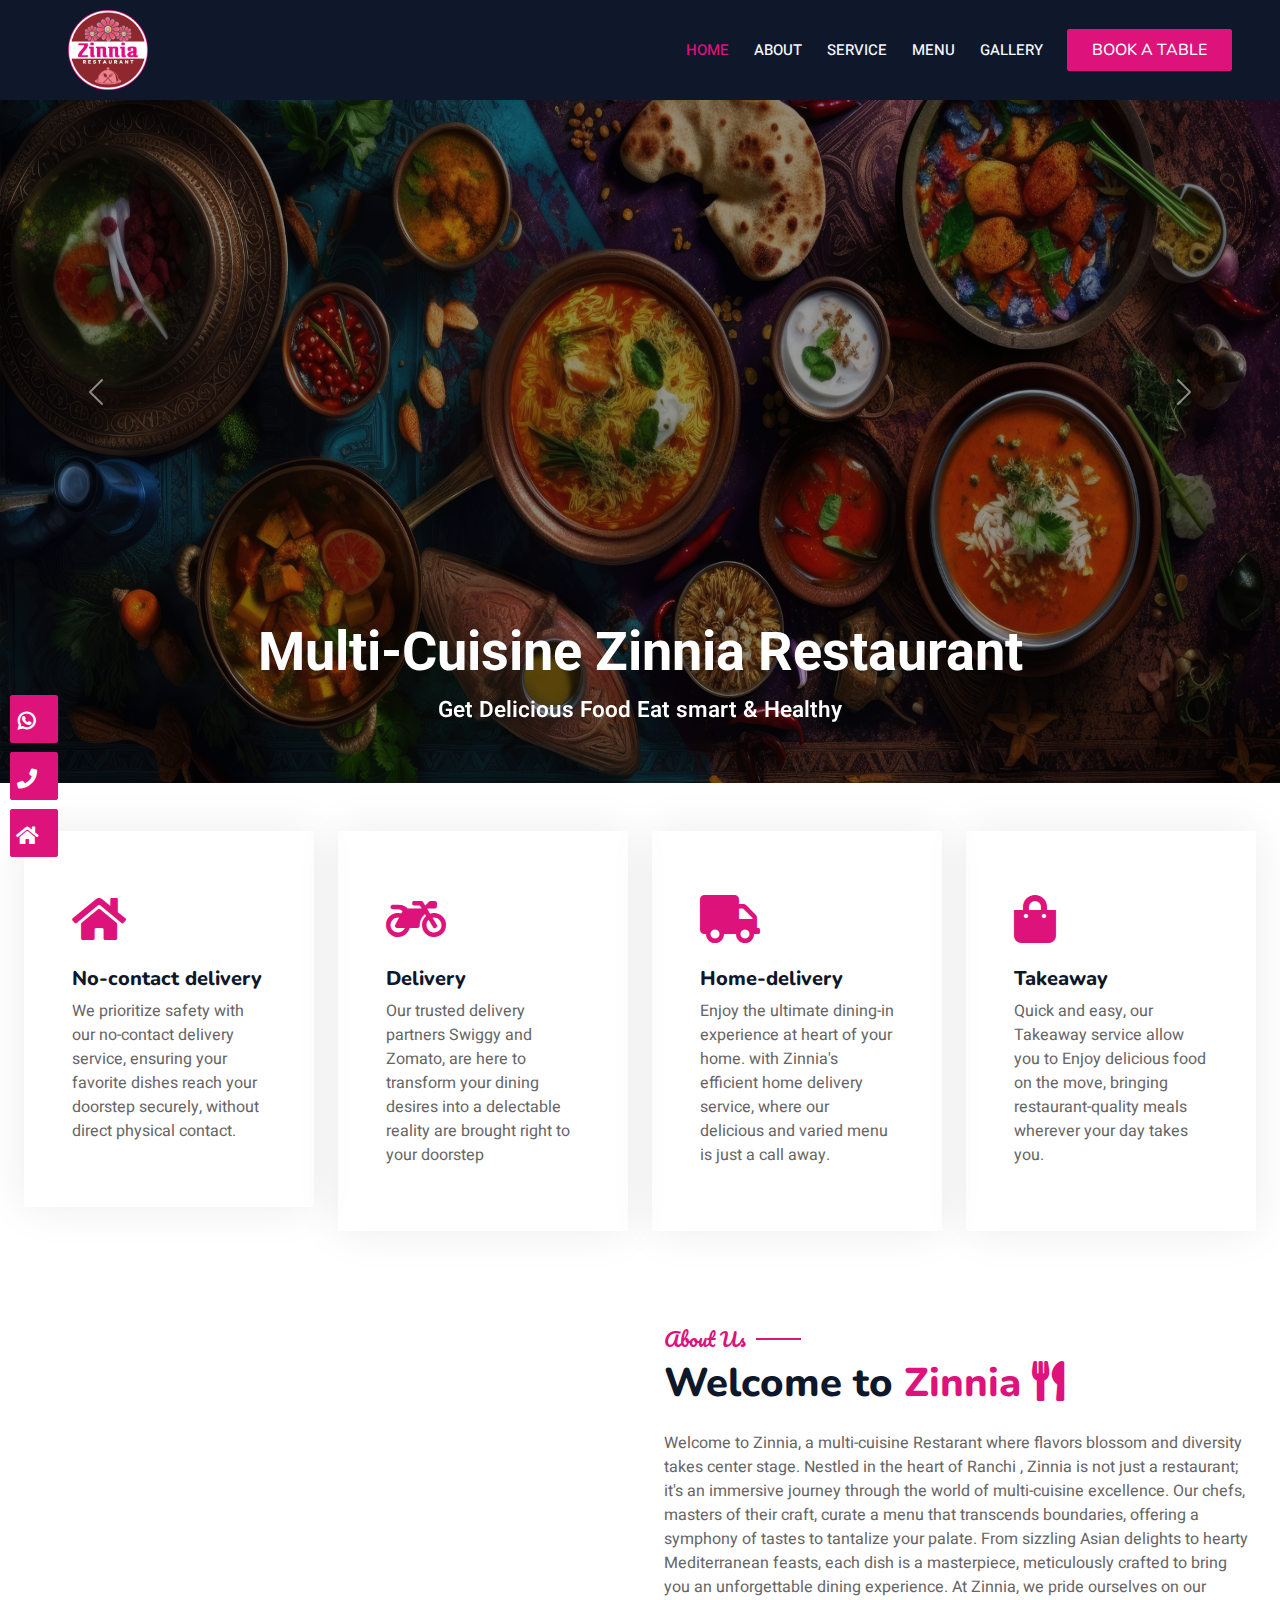
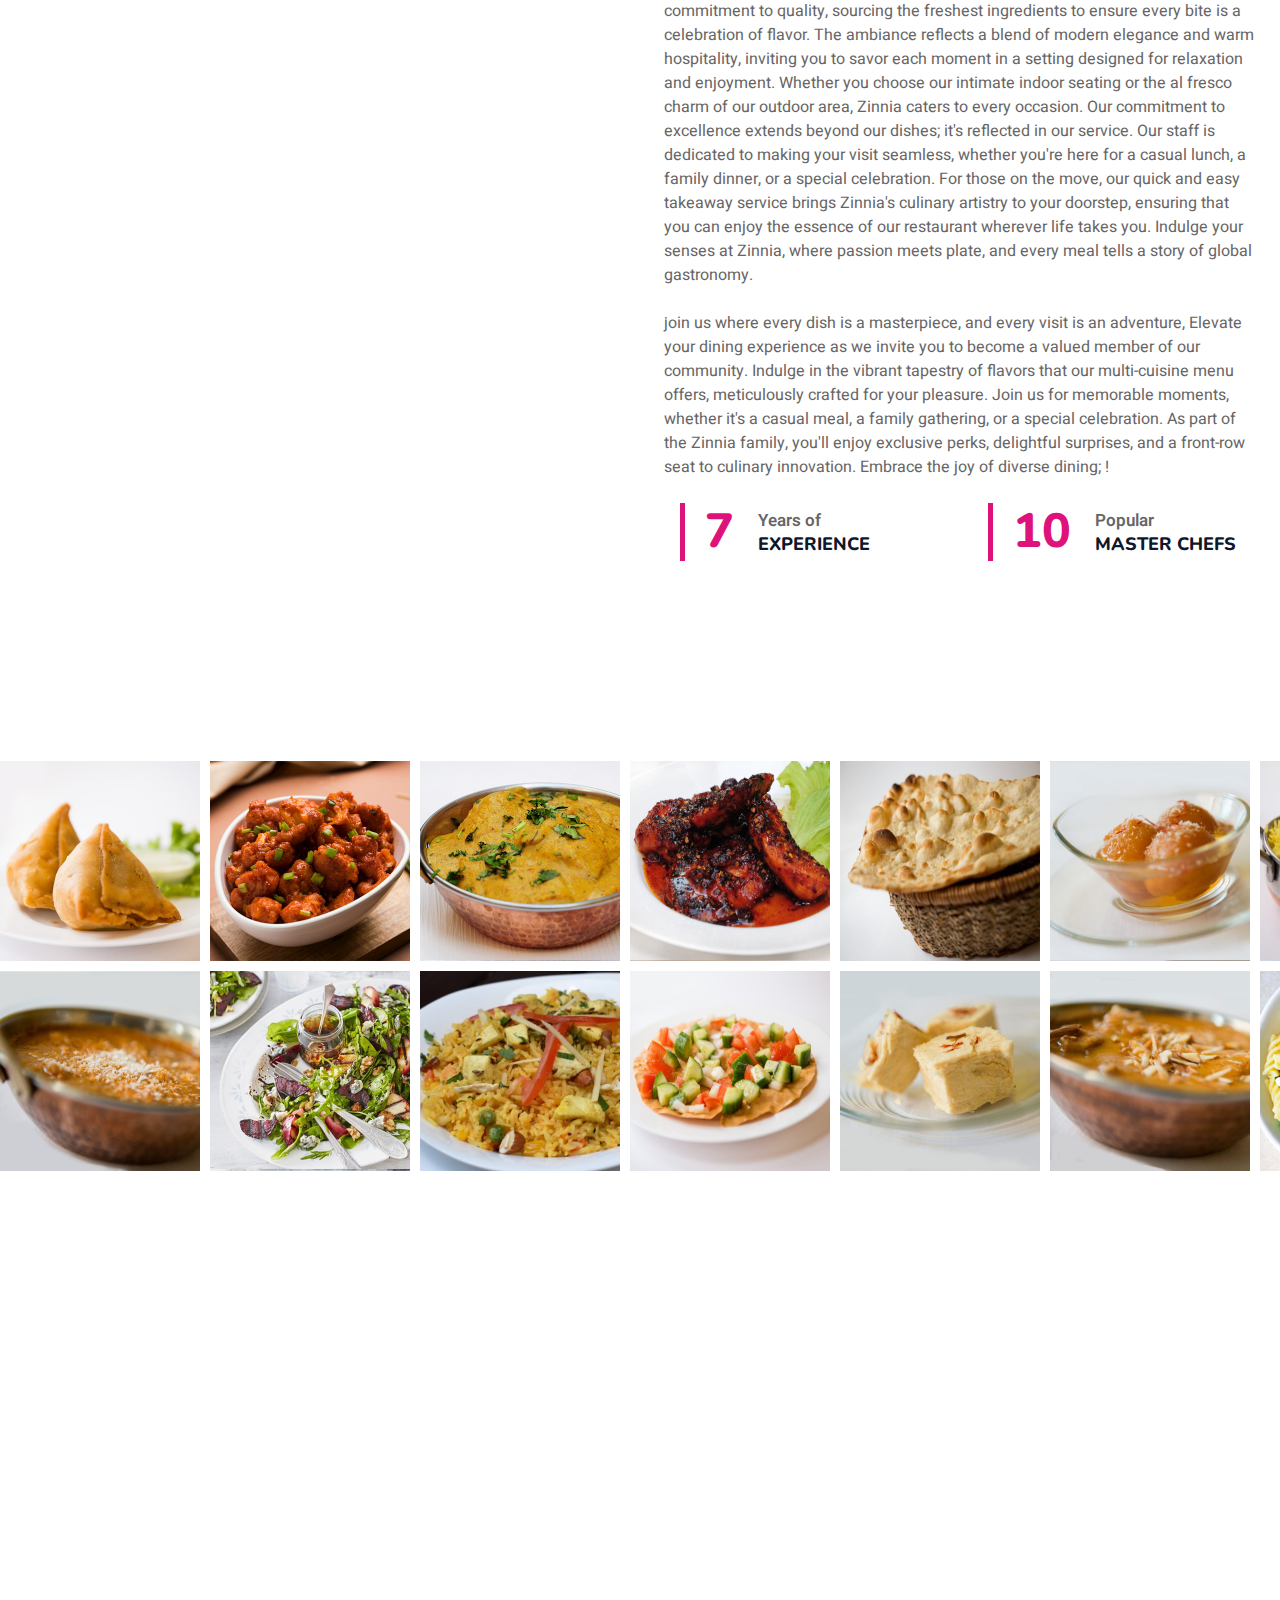
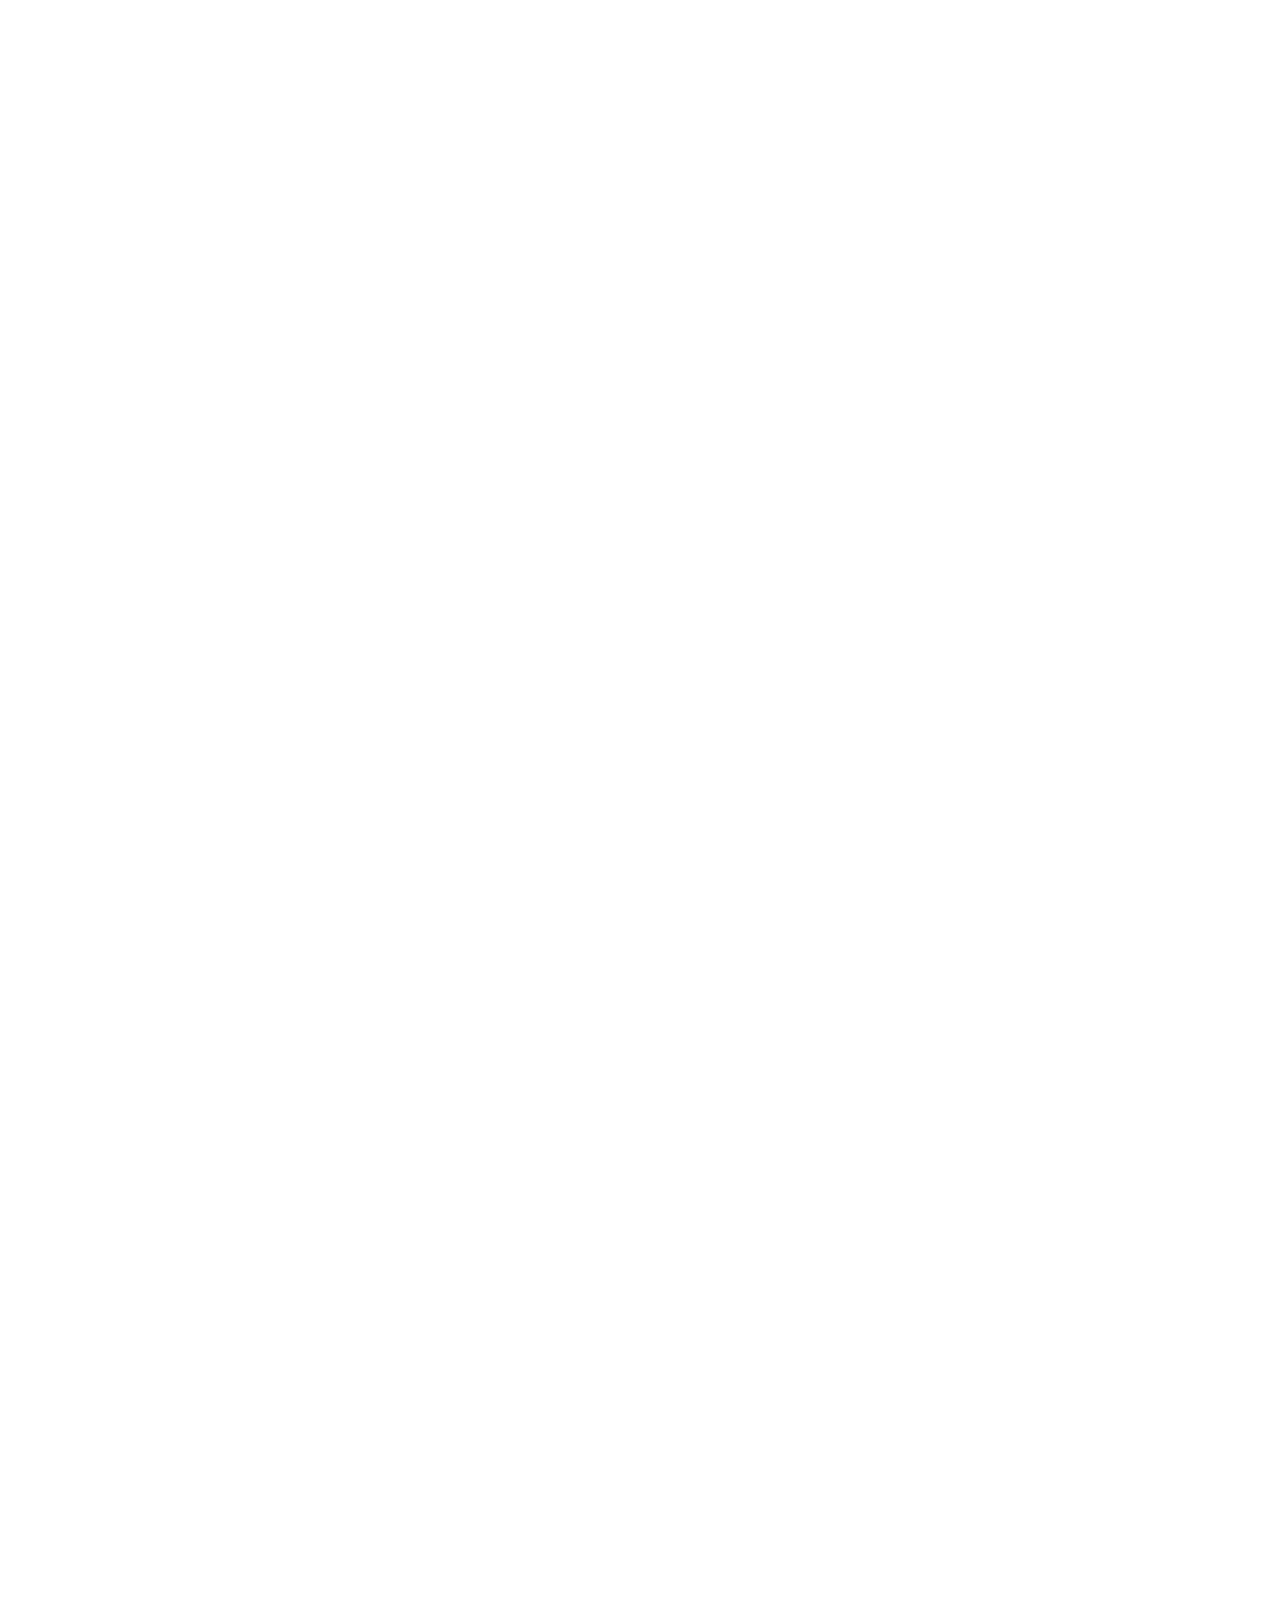
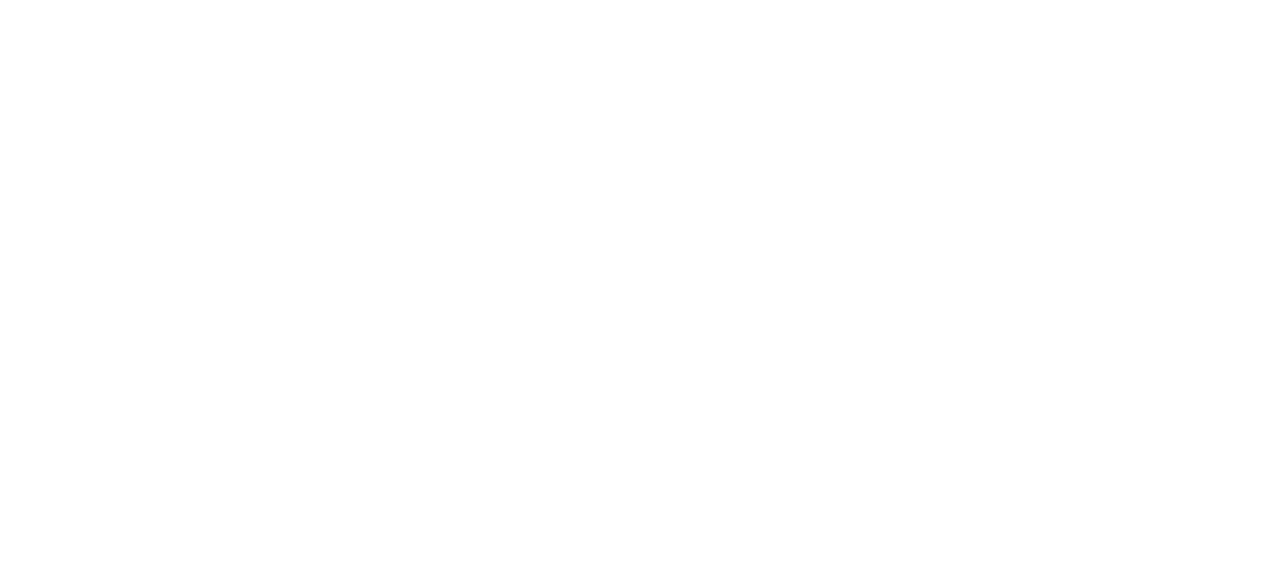
<file: index.html>
<!DOCTYPE html>
<html lang="en">

<head>
    <meta charset="utf-8">
    <title>Zinnia</title>
    <meta content="width=device-width, initial-scale=1.0" name="viewport">
    <meta content="" name="keywords">
    <meta content="" name="description">

    <!-- Favicon -->
    <link href="img/ZINNIA LOGO 1.png" rel="icon">

    <!-- Google Web Fonts -->
    <link rel="preconnect" href="https://fonts.googleapis.com">
    <link rel="preconnect" href="https://fonts.gstatic.com" crossorigin>
    <link
        href="https://fonts.googleapis.com/css2?family=Heebo:wght@400;500;600&family=Nunito:wght@600;700;800&family=Pacifico&display=swap"
        rel="stylesheet">
    <link
        href="https://fonts.googleapis.com/css2?family=Bree+Serif&family=Caveat:wght@400;700&family=Lobster&family=Monoton&family=Open+Sans:ital,wght@0,400;0,700;1,400;1,700&family=Playfair+Display+SC:ital,wght@0,400;0,700;1,700&family=Playfair+Display:ital,wght@0,400;0,700;1,700&family=Roboto:ital,wght@0,400;0,700;1,400;1,700&family=Source+Sans+Pro:ital,wght@0,400;0,700;1,700&family=Work+Sans:ital,wght@0,400;0,700;1,700&display=swap"
        rel="stylesheet">
    <!-- Icon Font Stylesheet -->
    <link href="https://cdnjs.cloudflare.com/ajax/libs/font-awesome/5.10.0/css/all.min.css" rel="stylesheet">
    <link href="https://cdn.jsdelivr.net/npm/bootstrap-icons@1.4.1/font/bootstrap-icons.css" rel="stylesheet">
    <link rel="stylesheet" href="https://cdnjs.cloudflare.com/ajax/libs/font-awesome/5.15.3/css/all.min.css"
        integrity="sha384-rz1bjD4N5T5f/jQQpTuqzdMlKwA1CmzVv4rSxD5bPKDqSx0KrPG+mcFgAFOerccD" crossorigin="anonymous">


    <!-- Libraries Stylesheet -->
    <link href="lib/animate/animate.min.css" rel="stylesheet">
    <link href="lib/owlcarousel/assets/owl.carousel.min.css" rel="stylesheet">
    <link href="lib/tempusdominus/css/tempusdominus-bootstrap-4.min.css" rel="stylesheet" />

    <!-- Customized Bootstrap Stylesheet -->
    <link href="css/bootstrap.min.css" rel="stylesheet">

    <!-- Template Stylesheet -->
    <link href="css/style.css" rel="stylesheet">

    <link href="https://cdn.jsdelivr.net/npm/bootstrap@5.0.2/dist/css/bootstrap.min.css" rel="stylesheet"
        integrity="sha384-EVSTQN3/azprG1Anm3QDgpJLIm9Nao0Yz1ztcQTwFspd3yD65VohhpuuCOmLASjC" crossorigin="anonymous">
    <script src="https://cdn.jsdelivr.net/npm/bootstrap@5.0.2/dist/js/bootstrap.bundle.min.js"
        integrity="sha384-MrcW6ZMFYlzcLA8Nl+NtUVF0sA7MsXsP1UyJoMp4YLEuNSfAP+JcXn/tWtIaxVXM"
        crossorigin="anonymous"></script>





</head>

<body>

    <div class="container-fluid bg-white p-0">

        <!-- Navbar & Hero Start -->
        <div class="container-fluid position-relative p-0">
            <nav class="navbar navbar-expand-lg navbar-dark  px-4 px-lg-5  py-lg-0"
                style="background-color:#0F172B !important;">
                <a href="index.html" class="navbar-brand p-0">

                    <img class="nav-logo" src="img/ZINNIA LOGO 1.png" alt="Logo">
                </a>
                <button class="navbar-toggler" type="button" data-bs-toggle="collapse" data-bs-target="#navbarCollapse">
                    <span class="fa fa-bars"></span>
                </button>
                <div class="collapse navbar-collapse" id="navbarCollapse">
                    <div class="navbar-nav ms-auto py-0 pe-4">
                        <a href="index.html" class="nav-item nav-link active">Home</a>
                        <a href="about.html" class="nav-item nav-link">About</a>
                        <a href="service.html" class="nav-item nav-link">Service</a>
                        <a href="menu.html" class="nav-item nav-link">Menu</a>
                        <a href="gallery.html" class="nav-item nav-link">Gallery</a>

                    </div>
                    <a href="booking.html" class=" button btn btn-primary py-2 px-4">Book A Table</a>
                </div>
            </nav>

            <div id="carouselExampleIndicators" class="carousel slide" data-bs-ride="carousel">


                <div class="carousel-inner">

                    <div class="carousel-item  active">
                        <img class="d-none d-lg-block" src="img/All-food-lg.png" style="height: 87vh; width: 100vw;" alt="...">
                        <img class="d-none d-md-block d-lg-none " src="img/all-food-tab.png" style="height: 87vh; width: 100vw;" alt="...">
                        <img class="d-block  d-md-none" src="img/mobile-img (1).jpg" style="height: 87vh; width: 100vw;" alt="...">

                        <div class="carousel-caption d-block d-md-block" >
                            <h1 class="carousel-heading wow fadeInDown">Multi-Cuisine Zinnia Restaurant</h1>
                            <p class="carousel-para wow fadeInUp">Get Delicious Food Eat smart & Healthy</p>
                        </div>
                    </div>

                    <div class="carousel-item "  >
                        <img class="d-none d-lg-block" src="img/biryani-lg.png" style="height: 87vh; width: 100vw;" alt="...">
                        <img class="d-none d-md-block d-lg-none" src="img/biryani-tab.png" style="height: 87vh; width: 100vw;" alt="...">
                        <img class="d-block d-md-none" src="img/biryani-img (1).png" style="height: 87vh; width: 100vw; " alt="...">

                        <div class="carousel-caption d-block d-md-block">
                            <h1 class="carousel-heading wow fadeInDown">Multi-Cuisine Zinnia Restaurant</h1>
                            <p class="carousel-para wow fadeInUp" >Get Delicious Food Eat smart & Healthy</p>
                        </div>
                    </div>

                    <div class="carousel-item">
                        <img class="d-none d-lg-block"  src="img/restaurant-lg.png" style="height: 87vh; width: 100vw;" alt="...">
                        <img class="d-none d-md-block d-lg-none" src="img/restaurant-tab.png" style="height: 87vh; width: 100vw;" alt="...">
                        <img class="d-block d-md-none" src="img/restro.png" style="height: 87vh; width: 100vw;" alt="...">

                        <div class="carousel-caption d-block d-md-block">
                            <h1 class="carousel-heading wow fadeInDown">Multi-Cuisine Zinnia Restaurant</h1>
                            <p class="carousel-para  wow fadeInUp" >Get Delicious Food Eat smart & Healthy</p>
                        </div>
                    </div>

                </div>
                <button class="carousel-control-prev" type="button" data-bs-target="#carouselExampleIndicators"
                    data-bs-slide="prev">
                    <span class="carousel-control-prev-icon" aria-hidden="true"></span>
                    <span class="visually-hidden">Previous</span>
                </button>
                <button class="carousel-control-next" type="button" data-bs-target="#carouselExampleIndicators"
                    data-bs-slide="next">
                    <span class="carousel-control-next-icon" aria-hidden="true"></span>
                    <span class="visually-hidden">Next</span>
                </button>
            </div>

        </div>
        <!-- Navbar & Hero End -->



        <!-- Service Start -->
        <div class="container-fluid py-5  ">
            <div class="container-fluid">
                <div class="row g-4">

                    <div class="col-lg-3 col-sm-6 wow fadeInLeft" data-wow-delay="0.1s">
                        <div class="service-item rounded pt-3">
                            <div class="p-4">
                                <i class="fa fa-3x fa-home zinnia-color mb-4"></i>
                                <h5 class="index-service-heading-5">No-contact delivery</h5>
                                <p> We prioritize safety with our no-contact delivery service, ensuring your favorite
                                    dishes reach your doorstep securely, without direct physical contact.
                                </p>
                            </div>
                        </div>
                    </div>
                    <div class="col-lg-3 col-sm-6 wow fadeInUp" data-wow-delay="0.3s">
                        <div class="service-item rounded pt-3">
                            <div class="p-4">
                                <i class=" fa fa-3x fa-motorcycle zinnia-color mb-4"></i>
                                <h5 class="index-service-heading-5">Delivery</h5>
                                <p>Our trusted delivery partners Swiggy and Zomato, are here to transform your dining
                                    desires into a delectable reality are brought right to your doorstep</p>
                            </div>
                        </div>
                    </div>
                    <div class="col-lg-3 col-sm-6 wow fadeInUp" data-wow-delay="0.5s">
                        <div class="service-item rounded pt-3">
                            <div class="p-4">
                                <i class="fa fa-3x fa-truck zinnia-color mb-4"></i>
                                <h5 class="index-service-heading-5">Home-delivery</h5>
                                <p>Enjoy the ultimate dining-in experience at heart of your home.

                                    with Zinnia's efficient home delivery
                                    service, where our delicious and varied menu is just a call away.
                                </p>
                            </div>
                        </div>
                    </div>
                    <div class="col-lg-3 col-sm-6 wow fadeInRight" data-wow-delay="0.7s">
                        <div class="service-item rounded pt-3">
                            <div class="p-4">
                                <i class="fa fa-3x fa-shopping-bag zinnia-color mb-4"></i>
                                <h5 class="index-service-heading-5">Takeaway</h5>
                                <p>Quick and easy, our Takeaway service allow you to Enjoy delicious food on the
                                    move, bringing restaurant-quality meals wherever your
                                    day takes you.</p>
                            </div>
                        </div>
                    </div>


                </div>
            </div>
        </div>
        <!-- Service End -->


        <!-- About Start -->
        <div class="container-fluid py-5">
            <div class="container-fluid">
                <div class="row g-5 align-items-center">
                    <div class="col-lg-6">
                        <div class="row g-3">
                            <div class="col-6 text-start">
                                <img class="img-fluid rounded w-100 wow zoomIn" data-wow-delay="0.1s"
                                    src="img/zinnia.jpg">
                            </div>
                            <div class="col-6 text-start">
                                <img class="img-fluid rounded w-75 wow zoomIn" data-wow-delay="0.3s"
                                    src="img/zinnia-1.jpg" style="margin-top: 25%;">
                            </div>
                            <div class="col-6 text-end">
                                <img class="img-fluid rounded w-75 wow zoomIn" data-wow-delay="0.5s"
                                    src="img/zinnia-2.jpg">
                            </div>
                            <div class="col-6 text-end">
                                <img class="img-fluid rounded w-100 wow zoomIn" data-wow-delay="0.7s"
                                    src="img/zinnia-3.jpg">
                            </div>
                        </div>
                    </div>
                    <div class="col-lg-6">
                        <h5 class="section-title ff-secondary text-start zinnia-color fw-normal">About Us</h5>
                        <h1 class="mb-4 " style="font-weight: 800;">Welcome to <span class="zinnia-color">Zinnia</span> <i
                                class="fa fa-utensils zinnia-color me-2"></i></h1>
                        <p class="mb-4"> Welcome to Zinnia, a multi-cuisine Restarant where flavors blossom and
                            diversity takes
                            center stage. Nestled in the heart of Ranchi , Zinnia is not just a restaurant; it's
                            an immersive journey through the world of multi-cuisine excellence.

                            Our chefs, masters of their craft, curate a menu that transcends boundaries, offering a
                            symphony of tastes to tantalize your palate. From sizzling Asian delights to hearty
                            Mediterranean feasts, each dish is a masterpiece, meticulously crafted to bring you an
                            unforgettable dining experience.

                            At Zinnia, we pride ourselves on our commitment to quality, sourcing the freshest
                            ingredients to ensure every bite is a celebration of flavor. The ambiance reflects a blend
                            of modern elegance and warm hospitality, inviting you to savor each moment in a setting
                            designed for relaxation and enjoyment.

                            Whether you choose our intimate indoor seating or the al fresco charm of our outdoor area,
                            Zinnia caters to every occasion. Our commitment to excellence extends beyond our dishes;
                            it's reflected in our service. Our staff is dedicated to making your visit seamless, whether
                            you're here for a casual lunch, a family dinner, or a special celebration.

                            For those on the move, our quick and easy takeaway service brings Zinnia's culinary artistry
                            to your doorstep, ensuring that you can enjoy the essence of our restaurant wherever life
                            takes you.

                            Indulge your senses at Zinnia, where passion meets plate, and every meal tells a story of
                            global gastronomy.</p>
                        <p class="mb-4">join us where every dish is a masterpiece, and every visit is an adventure, Elevate your dining experience as we
                            invite you to become a valued member of our community. Indulge in the vibrant tapestry of
                            flavors that our multi-cuisine menu offers, meticulously crafted for your pleasure. Join us
                            for memorable moments, whether it's a casual meal, a family gathering, or a special
                            celebration. As part of the Zinnia family, you'll enjoy exclusive perks, delightful
                            surprises, and a front-row seat to culinary innovation. Embrace the joy of diverse dining;
                            !</p>
                        <div class="row g-4 mb-4">
                            <div class="col-sm-6">
                                <div class="d-flex align-items-center px-3">
                                    <h1 class="flex-shrink-0 display-5 zinnia-color mb-0 " data-toggle="counter-up"  style="border-left: 5px solid #dd127b; padding-left: 20px; font-weight: 800;">7
                                    </h1>
                                    <div class="ps-4">
                                        <p class="mb-0" style="font-weight: 600; font-size: 17px;">Years of</p>
                                        <h6 class="text-uppercase mb-0" style="font-weight: 800; font-size: 18px;">Experience</h6>
                                    </div>
                                </div>
                            </div>
                            <div class="col-sm-6">
                                <div class="d-flex align-items-center  px-3">
                                    <h1 class="flex-shrink-0 display-5 zinnia-color mb-0" data-toggle="counter-up" style="border-left: 5px solid #dd127b; padding-left: 20px; font-weight: 800;">10
                                    </h1>
                                    <div class="ps-4">
                                        <p class="mb-0"  style="font-weight: 600; font-size: 17px;">Popular</p>
                                        <h6 class="text-uppercase mb-0" style="font-weight: 800; font-size: 18px;">Master Chefs</h6>
                                    </div>
                                </div>
                            </div>
                        </div>
                        <!-- <a class=" button btn btn-primary py-3 px-5 mt-2" href="about.html">Read More</a> -->
                    </div>
                </div>
            </div>
        </div>
        <!-- About End -->

        <div class="text-center wow fadeInUp" data-wow-delay="0.1s">
            <h5 class="section-title ff-secondary text-center zinnia-color fw-normal" >Food Menu</h5>
            <h1 class="mb-5" style="font-weight: 800;">Most Popular Items</h1>
        </div>

        <!-- food-photo-scrolling-section start -->

        <div class="scrolling-container">
            <div class="photo-row">

                <img class="photo" src="img/product/appetizers/appetizers5.png" alt="appetizers 1">
                <img class="photo" src="img/product/appetizers/appetizers2.png" alt="appetizers 2">

                <img class="reverse-photo" src="img/product/specialties/specialties13.png" alt="specialties 6">
                <img class="reverse-photo" src="img/product/specialties/specialties5.png" alt="specialties 6">
                <img class="photo" src="img/product/breads/breads1.png" alt="breads 1">


                <img class="photo" src="img/product/desserts/desserts1.png" alt="desserts 1">


                <img class="photo" src="img/product/rice/rice4.png" alt="rice 4">


                <img class="photo" src="img/product/drinks/drinks1.png" alt="drinks 1">


                <img class="photo" src="img/product/salads/salads1.png" alt="salads 1">




                <img class="reverse-photo" src="img/product/specialties/specialties16.png" alt="specialties 4">

                <img class="photo" src="img/product/desserts/desserts2.png" alt="desserts 2">

                <img class="photo" src="img/product/rice/rice6.png" alt="rice 6">

                <img class="photo" src="img/product/drinks/drinks2.png" alt="drinks 2">

                <img class="photo" src="img/product/salads/salads2.png" alt="salads 2">

                <img class="reverse-photo" src="img/product/specialties/specialties2.png" alt="specialties 2">
                
                <img class="photo" src="img/product/appetizers/appetizers1.png" alt="appetizers 1">

                <img class="reverse-photo" src="img/product/specialties/specialties3.png" alt="specialties 3">
                <img class="reverse-photo" src="img/product/specialties/specialties4.png" alt="specialties 4">
                <img class="reverse-photo" src="img/product/specialties/specialties5.png" alt="specialties 5">







            </div>
        </div>

        <div class="scrolling-container">
            <div class="reverse-photo-row">


                <img class="reverse-photo" src="img/product/specialties/specialties14.png" alt="specialties 7">
                <img class="photo" src="img/product/salads/salads5.png" alt="salads 5">
                <img class="photo" src="img/product/rice/rice1.png" alt="rice 1">
                <img class="photo" src="img/product/appetizers/appetizers3.png" alt="appetizers 3">
                <img class="photo" src="img/product/desserts/desserts3.png" alt="desserts 3">
                <!-- <img class="photo" src="img/product/breads/breads3.png" alt="breads 3"> -->



                <img class="reverse-photo" src="img/product/specialties/specialties15.png" alt="specialties 8">
                <img class="photo" src="img/product/salads/salads7.png" alt="salads 7">
                <img class="reverse-photo" src="img/product/specialties/specialties4.png" alt="specialties 2">
                <img class="photo" src="img/product/rice/rice7.png" alt="rice 7">
                <img class="photo" src="img/product/appetizers/appetizers4.png" alt="appetizers 4">
                <img class="photo" src="img/product/desserts/desserts4.png" alt="desserts 4">
                <!-- <img class="photo" src="img/product/breads/breads4.png" alt="breads 4"> -->



                <img class="reverse-photo" src="img/product/specialties/specialties10.png" alt="specialties 10">
                <img class="photo" src="img/product/salads/salads8.png" alt="salads 7">
                <img class="photo" src="img/product/rice/rice8.png" alt="rice 7">
                <img class="photo" src="img/product/appetizers/appetizers5.png" alt="appetizers 4">
                <img class="photo" src="img/product/desserts/desserts1.png" alt="desserts 4">
                <img class="photo" src="img/product/breads/breads4.png" alt="breads 4">




                <!-- Add more images as needed -->
            </div>
        </div>
        <!-- food-photo-scrolling-section End -->




        <!-- Menu Start -->
        <div class="container-fluid py-5">
            <div class="container">
                <!-- <div class="text-center wow fadeInUp" data-wow-delay="0.1s">
                    <h5 class="section-title ff-secondary text-center zinnia-color fw-normal">Food Menu</h5>
                    <h1 class="mb-5">Most Popular Items</h1>
                </div> -->
                <div class="tab-class text-center wow fadeInUp" data-wow-delay="0.1s">
                    <ul class="nav nav-pills d-inline-flex justify-content-center border-bottom mb-5">
                        <li class="nav-item">
                            <a class="d-flex align-items-center text-start mx-3 ms-0 pb-3 " data-bs-toggle="pill"
                                href="#tab-1">
                                <i class="fa fa-coffee fa-2x zinnia-color"></i>
                                <div class="ps-3">
                                    <small class="text-body">Popular</small>
                                    <h6 class="mt-n1 mb-0 breakfast ">Breakfast</h6>
                                </div>
                            </a>
                        </li>
                        <li class="nav-item">
                            <a class="d-flex align-items-center text-start mx-3 pb-3" data-bs-toggle="pill"
                                href="#tab-2">
                                <i class="fa fa-hamburger fa-2x zinnia-color"></i>
                                <div class="ps-3">
                                    <small class="text-body">Special</small>
                                    <h6 class="mt-n1 mb-0  breakfast">Launch</h6>
                                </div>
                            </a>
                        </li>

                        

                        <li class="nav-item">
                            <a class="d-flex align-items-center text-start mx-3 me-0 pb-3 active" data-bs-toggle="pill"
                                href="#tab-3">
                                <i class="fa fa-utensils fa-2x zinnia-color"></i>
                                <div class="ps-3">
                                    <small class="text-body">Non Veg</small>
                                    <h6 class="mt-n1 mb-0 breakfast">Main Course </h6>
                                </div>
                            </a>
                        </li>

                    </ul>
                    <div class="tab-content">
                        <div id="tab-1" class="tab-pane fade show p-0 ">
                            <div class="row g-4">
                                <div class="col-lg-6">
                                    <div class="d-flex align-items-center">
                                        <img class="flex-shrink-0 img-fluid rounded" src="img/menu-1.jpg" alt=""
                                            style="width: 80px;">
                                        <div class="w-100 d-flex flex-column text-start ps-4">
                                            <h5 class="d-flex justify-content-between border-bottom pb-2">
                                                <span>Chicken Burger</span>
                                                <span class="zinnia-color">115</span>
                                            </h5>
                                            <small class="fst-italic">Chicken rezaia is a very famous Bengali recipe which has a mughlai origin</small>
                                        </div>
                                    </div>
                                </div>
                                <div class="col-lg-6">
                                    <div class="d-flex align-items-center">
                                        <img class="flex-shrink-0 img-fluid rounded" src="img/menu-2.jpg" alt=""
                                            style="width: 80px;">
                                        <div class="w-100 d-flex flex-column text-start ps-4">
                                            <h5 class="d-flex justify-content-between border-bottom pb-2">
                                                <span>Chicken Burger</span>
                                                <span class="zinnia-color">115</span>
                                            </h5>
                                            <small class="fst-italic">Chicken rezaia is a very famous Bengali recipe which has a mughlai origin</small>
                                        </div>
                                    </div>
                                </div>
                                <div class="col-lg-6">
                                    <div class="d-flex align-items-center">
                                        <img class="flex-shrink-0 img-fluid rounded" src="img/menu-3.jpg" alt=""
                                            style="width: 80px;">
                                        <div class="w-100 d-flex flex-column text-start ps-4">
                                            <h5 class="d-flex justify-content-between border-bottom pb-2">
                                                <span>Chicken Burger</span>
                                                <span class="zinnia-color">115</span>
                                            </h5>
                                            <small class="fst-italic">Chicken rezaia is a very famous Bengali recipe which has a mughlai origin</small>
                                        </div>
                                    </div>
                                </div>
                                <div class="col-lg-6">
                                    <div class="d-flex align-items-center">
                                        <img class="flex-shrink-0 img-fluid rounded" src="img/menu-4.jpg" alt=""
                                            style="width: 80px;">
                                        <div class="w-100 d-flex flex-column text-start ps-4">
                                            <h5 class="d-flex justify-content-between border-bottom pb-2">
                                                <span>Chicken Burger</span>
                                                <span class="zinnia-color">115</span>
                                            </h5>
                                            <small class="fst-italic">Chicken rezaia is a very famous Bengali recipe which has a mughlai origin</small>
                                        </div>
                                    </div>
                                </div>
                                <div class="col-lg-6">
                                    <div class="d-flex align-items-center">
                                        <img class="flex-shrink-0 img-fluid rounded" src="img/menu-5.jpg" alt=""
                                            style="width: 80px;">
                                        <div class="w-100 d-flex flex-column text-start ps-4">
                                            <h5 class="d-flex justify-content-between border-bottom pb-2">
                                                <span>Chicken Burger</span>
                                                <span class="zinnia-color">115</span>
                                            </h5>
                                            <small class="fst-italic">Chicken rezaia is a very famous Bengali recipe which has a mughlai origin</small>
                                        </div>
                                    </div>
                                </div>
                                <div class="col-lg-6">
                                    <div class="d-flex align-items-center">
                                        <img class="flex-shrink-0 img-fluid rounded" src="img/menu-6.jpg" alt=""
                                            style="width: 80px;">
                                        <div class="w-100 d-flex flex-column text-start ps-4">
                                            <h5 class="d-flex justify-content-between border-bottom pb-2">
                                                <span>Chicken Burger</span>
                                                <span class="zinnia-color">115</span>
                                            </h5>
                                            <small class="fst-italic">Chicken rezaia is a very famous Bengali recipe which has a mughlai origin</small>
                                        </div>
                                    </div>
                                </div>
                                <div class="col-lg-6">
                                    <div class="d-flex align-items-center">
                                        <img class="flex-shrink-0 img-fluid rounded" src="img/menu-7.jpg" alt=""
                                            style="width: 80px;">
                                        <div class="w-100 d-flex flex-column text-start ps-4">
                                            <h5 class="d-flex justify-content-between border-bottom pb-2">
                                                <span>Chicken Burger</span>
                                                <span class="zinnia-color">115</span>
                                            </h5>
                                            <small class="fst-italic">Chicken rezaia is a very famous Bengali recipe which has a mughlai origin</small>
                                        </div>
                                    </div>
                                </div>
                                <div class="col-lg-6">
                                    <div class="d-flex align-items-center">
                                        <img class="flex-shrink-0 img-fluid rounded" src="img/menu-8.jpg" alt=""
                                            style="width: 80px;">
                                        <div class="w-100 d-flex flex-column text-start ps-4">
                                            <h5 class="d-flex justify-content-between border-bottom pb-2">
                                                <span>Chicken Burger</span>
                                                <span class="zinnia-color">115</span>
                                            </h5>
                                            <small class="fst-italic">Chicken rezaia is a very famous Bengali recipe which has a mughlai origin</small>
                                        </div>
                                    </div>
                                </div>
                            </div>
                        </div>
                        <div id="tab-2" class="tab-pane fade show p-0">
                            <div class="row g-4">
                                <div class="col-lg-6">
                                    <div class="d-flex align-items-center">
                                        <img class="flex-shrink-0 img-fluid rounded" src="img/menu-1.jpg" alt=""
                                            style="width: 80px;">
                                        <div class="w-100 d-flex flex-column text-start ps-4">
                                            <h5 class="d-flex justify-content-between border-bottom pb-2">
                                                <span>Chicken Burger</span>
                                                <span class="zinnia-color">115</span>
                                            </h5>
                                            <small class="fst-italic">Chicken rezaia is a very famous Bengali recipe which has a mughlai origin</small>
                                        </div>
                                    </div>
                                </div>
                                <div class="col-lg-6">
                                    <div class="d-flex align-items-center">
                                        <img class="flex-shrink-0 img-fluid rounded" src="img/menu-2.jpg" alt=""
                                            style="width: 80px;">
                                        <div class="w-100 d-flex flex-column text-start ps-4">
                                            <h5 class="d-flex justify-content-between border-bottom pb-2">
                                                <span>Chicken Burger</span>
                                                <span class="zinnia-color">115</span>
                                            </h5>
                                            <small class="fst-italic">Chicken rezaia is a very famous Bengali recipe which has a mughlai origin</small>
                                        </div>
                                    </div>
                                </div>
                                <div class="col-lg-6">
                                    <div class="d-flex align-items-center">
                                        <img class="flex-shrink-0 img-fluid rounded" src="img/menu-3.jpg" alt=""
                                            style="width: 80px;">
                                        <div class="w-100 d-flex flex-column text-start ps-4">
                                            <h5 class="d-flex justify-content-between border-bottom pb-2">
                                                <span>Chicken Burger</span>
                                                <span class="zinnia-color">115</span>
                                            </h5>
                                            <small class="fst-italic">Chicken rezaia is a very famous Bengali recipe which has a mughlai origin</small>
                                        </div>
                                    </div>
                                </div>
                                <div class="col-lg-6">
                                    <div class="d-flex align-items-center">
                                        <img class="flex-shrink-0 img-fluid rounded" src="img/menu-4.jpg" alt=""
                                            style="width: 80px;">
                                        <div class="w-100 d-flex flex-column text-start ps-4">
                                            <h5 class="d-flex justify-content-between border-bottom pb-2">
                                                <span>Chicken Burger</span>
                                                <span class="zinnia-color">115</span>
                                            </h5>
                                            <small class="fst-italic">Chicken rezaia is a very famous Bengali recipe which has a mughlai origin</small>
                                        </div>
                                    </div>
                                </div>
                                <div class="col-lg-6">
                                    <div class="d-flex align-items-center">
                                        <img class="flex-shrink-0 img-fluid rounded" src="img/menu-5.jpg" alt=""
                                            style="width: 80px;">
                                        <div class="w-100 d-flex flex-column text-start ps-4">
                                            <h5 class="d-flex justify-content-between border-bottom pb-2">
                                                <span>Chicken Burger</span>
                                                <span class="zinnia-color">115</span>
                                            </h5>
                                            <small class="fst-italic">Chicken rezaia is a very famous Bengali recipe which has a mughlai origin</small>
                                        </div>
                                    </div>
                                </div>
                                <div class="col-lg-6">
                                    <div class="d-flex align-items-center">
                                        <img class="flex-shrink-0 img-fluid rounded" src="img/menu-6.jpg" alt=""
                                            style="width: 80px;">
                                        <div class="w-100 d-flex flex-column text-start ps-4">
                                            <h5 class="d-flex justify-content-between border-bottom pb-2">
                                                <span>Chicken Burger</span>
                                                <span class="zinnia-color">115</span>
                                            </h5>
                                            <small class="fst-italic">Chicken rezaia is a very famous Bengali recipe which has a mughlai origin</small>
                                        </div>
                                    </div>
                                </div>
                                <div class="col-lg-6">
                                    <div class="d-flex align-items-center">
                                        <img class="flex-shrink-0 img-fluid rounded" src="img/menu-7.jpg" alt=""
                                            style="width: 80px;">
                                        <div class="w-100 d-flex flex-column text-start ps-4">
                                            <h5 class="d-flex justify-content-between border-bottom pb-2">
                                                <span>Chicken Burger</span>
                                                <span class="zinnia-color">115</span>
                                            </h5>
                                            <small class="fst-italic">Chicken rezaia is a very famous Bengali recipe which has a mughlai origin</small>
                                        </div>
                                    </div>
                                </div>
                                <div class="col-lg-6">
                                    <div class="d-flex align-items-center">
                                        <img class="flex-shrink-0 img-fluid rounded" src="img/menu-8.jpg" alt=""
                                            style="width: 80px;">
                                        <div class="w-100 d-flex flex-column text-start ps-4">
                                            <h5 class="d-flex justify-content-between border-bottom pb-2">
                                                <span>Chicken Burger</span>
                                                <span class="zinnia-color">115</span>
                                            </h5>
                                            <small class="fst-italic">Chicken rezaia is a very famous Bengali recipe which has a mughlai origin</small>
                                        </div>
                                    </div>
                                </div>
                            </div>
                        </div>
                        <div id="tab-3" class="tab-pane fade show p-0 active">
                            <div class="row g-4">
                                <div class="col-lg-6">
                                    <div class="d-flex align-items-center">
                                        <img class="flex-shrink-0 img-fluid rounded" src="img/menu-1.jpg" alt=""
                                            style="width: 80px;">
                                        <div class="w-100 d-flex flex-column text-start ps-4">
                                            <h5 class="d-flex justify-content-between border-bottom pb-2">
                                                <span>LAHORI CHICKEN (4PIC)</span>
                                                <span class="zinnia-color">435</span>
                                            </h5>
                                            <small class="fst-italic">Chicken Lahori is a traditional Pakistani chicken
                                                curry hailing from the city of Lahore</small>
                                        </div>
                                    </div>
                                </div>
                                <div class="col-lg-6">
                                    <div class="d-flex align-items-center">
                                        <img class="flex-shrink-0 img-fluid rounded" src="img/menu-2.jpg" alt=""
                                            style="width: 80px;">
                                        <div class="w-100 d-flex flex-column text-start ps-4">
                                            <h5 class="d-flex justify-content-between border-bottom pb-2">
                                                <span>CHICKEN KASSA (4PIC)</span>
                                                <span class="zinnia-color">435</span>
                                            </h5>
                                            <small class="fst-italic">Chicken kassa is a very popular chicken dish of
                                                odisha chicken is cooked with a spicy thiek gravy</small>
                                        </div>
                                    </div>
                                </div>
                                <div class="col-lg-6">
                                    <div class="d-flex align-items-center">
                                        <img class="flex-shrink-0 img-fluid rounded" src="img/menu-3.jpg" alt=""
                                            style="width: 80px;">
                                        <div class="w-100 d-flex flex-column text-start ps-4">
                                            <h5 class="d-flex justify-content-between border-bottom pb-2">
                                                <span>CHICKEN REZAIA (4PIC)</span>
                                                <span class="zinnia-color">435</span>
                                            </h5>
                                            <small class="fst-italic">Chicken rezaia is a very famous Bengali recipe
                                                which has a mughlai origin</small>
                                        </div>
                                    </div>
                                </div>
                                <div class="col-lg-6">
                                    <div class="d-flex align-items-center">
                                        <img class="flex-shrink-0 img-fluid rounded" src="img/menu-4.jpg" alt=""
                                            style="width: 80px;">
                                        <div class="w-100 d-flex flex-column text-start ps-4">
                                            <h5 class="d-flex justify-content-between border-bottom pb-2">
                                                <span>Dum KA GOSHT (4 PIC )</span>
                                                <span class="zinnia-color">499</span>
                                            </h5>
                                            <small class="fst-italic">Dum gosht is tasty mutton recipe cooked under slow
                                                heat till mutton turns tender and juicy </small>
                                        </div>
                                    </div>
                                </div>
                                <div class="col-lg-6">
                                    <div class="d-flex align-items-center">
                                        <img class="flex-shrink-0 img-fluid rounded" src="img/menu-5.jpg" alt=""
                                            style="width: 80px;">
                                        <div class="w-100 d-flex flex-column text-start ps-4">
                                            <h5 class="d-flex justify-content-between border-bottom pb-2">
                                                <span>MUTTON CURRY (4PIC)</span>
                                                <span class="zinnia-color">499</span>
                                            </h5>
                                            <small class="fst-italic">Mutton curry is a dish of slow cooked lamb in a
                                                spicy gravy</small>
                                        </div>
                                    </div>
                                </div>
                                <div class="col-lg-6">
                                    <div class="d-flex align-items-center">
                                        <img class="flex-shrink-0 img-fluid rounded" src="img/menu-6.jpg" alt=""
                                            style="width: 80px;">
                                        <div class="w-100 d-flex flex-column text-start ps-4">
                                            <h5 class="d-flex justify-content-between border-bottom pb-2">
                                                <span>MUTTON ROGAN JOUSH (4PIC)</span>
                                                <span class="zinnia-color">499</span>
                                            </h5>
                                            <small class="fst-italic">IMutton rogan JOUSH is a kashmiri style mutton (
                                                lamb) curry made with spices like fennel seeds and dry ginger</small>
                                        </div>
                                    </div>
                                </div>
                                <div class="col-lg-6">
                                    <div class="d-flex align-items-center">
                                        <img class="flex-shrink-0 img-fluid rounded" src="img/menu-7.jpg" alt=""
                                            style="width: 80px;">
                                        <div class="w-100 d-flex flex-column text-start ps-4">
                                            <h5 class="d-flex justify-content-between border-bottom pb-2">
                                                <span>MUTTON REZELLA (4PIC)</span>
                                                <span class="zinnia-color">499</span>
                                            </h5>
                                            <small class="fst-italic">Mutton rezaia ,A Bengali dish is a poppy seeds
                                                paste that give it a rich flavour</small>
                                        </div>
                                    </div>
                                </div>
                                <div class="col-lg-6">
                                    <div class="d-flex align-items-center">
                                        <img class="flex-shrink-0 img-fluid rounded" src="img/menu-8.jpg" alt=""
                                            style="width: 80px;">
                                        <div class="w-100 d-flex flex-column text-start ps-4">
                                            <h5 class="d-flex justify-content-between border-bottom pb-2">
                                                <span>MUTTON MASALA (4PIC)</span>
                                                <span class="zinnia-color">499</span>
                                            </h5>
                                            <small class="fst-italic">Delicious, soft tender chunks of lamb mead in
                                                Indian style spiced onion, tomato gravy</small>
                                        </div>
                                    </div>
                                </div>

                                <div class="col-lg-6">
                                    <div class="d-flex align-items-center">
                                        <img class="flex-shrink-0 img-fluid rounded" src="img/menu-8.jpg" alt=""
                                            style="width: 80px;">
                                        <div class="w-100 d-flex flex-column text-start ps-4">
                                            <h5 class="d-flex justify-content-between border-bottom pb-2">
                                                <span>RARA MUTTON (4 PIC)</span>
                                                <span class="zinnia-color">599</span>
                                            </h5>
                                            <small class="fst-italic">Mutton pieces and mutton mince ,very different
                                                from the other mutton curries which normally use either the keema or
                                                pieces </small>
                                        </div>
                                    </div>
                                </div>

                                <div class="col-lg-6">
                                    <div class="d-flex align-items-center">
                                        <img class="flex-shrink-0 img-fluid rounded" src="img/menu-8.jpg" alt=""
                                            style="width: 80px;">
                                        <div class="w-100 d-flex flex-column text-start ps-4">
                                            <h5 class="d-flex justify-content-between border-bottom pb-2">
                                                <span>MUTTON KASSA (4PIC)</span>
                                                <span class="zinnia-color">499</span>
                                            </h5>
                                            <small class="fst-italic">Mutton kasha is delicious spicy Bengali mutton
                                                curry that is full of flavors from mutton, spices and mustard
                                                oil</small>
                                        </div>
                                    </div>
                                </div>

                                <div class="col-lg-6">
                                    <div class="d-flex align-items-center">
                                        <img class="flex-shrink-0 img-fluid rounded" src="img/menu-8.jpg" alt=""
                                            style="width: 80px;">
                                        <div class="w-100 d-flex flex-column text-start ps-4">
                                            <h5 class="d-flex justify-content-between border-bottom pb-2">
                                                <span>PRAWN CURRY (6PIC)</span>
                                                <span class="zinnia-color">599</span>
                                            </h5>
                                            <small class="fst-italic">Prawn curry is a simple, delicious £ spice
                                                powders</small>
                                        </div>
                                    </div>
                                </div>

                                <div class="col-lg-6">
                                    <div class="d-flex align-items-center">
                                        <img class="flex-shrink-0 img-fluid rounded" src="img/menu-8.jpg" alt=""
                                            style="width: 80px;">
                                        <div class="w-100 d-flex flex-column text-start ps-4">
                                            <h5 class="d-flex justify-content-between border-bottom pb-2">
                                                <span>PRAWN MASALA (6PIC)</span>
                                                <span class="zinnia-color">620</span>
                                            </h5>
                                            <small class="fst-italic">Finger - licking good South Indian style prawn
                                                curry</small>
                                        </div>
                                    </div>
                                </div>

                                <div class="col-lg-6">
                                    <div class="d-flex align-items-center">
                                        <img class="flex-shrink-0 img-fluid rounded" src="img/menu-8.jpg" alt=""
                                            style="width: 80px;">
                                        <div class="w-100 d-flex flex-column text-start ps-4">
                                            <h5 class="d-flex justify-content-between border-bottom pb-2">
                                                <span>PRAWN MALAI CURRY (6PIC)</span>
                                                <span class="zinnia-color">620</span>
                                            </h5>
                                            <small class="fst-italic">Shrimp sauteed in coconut milk along with sweet
                                                scented Indian spices</small>
                                        </div>
                                    </div>
                                </div>

                                <div class="col-lg-6">
                                    <div class="d-flex align-items-center">
                                        <img class="flex-shrink-0 img-fluid rounded" src="img/menu-8.jpg" alt=""
                                            style="width: 80px;">
                                        <div class="w-100 d-flex flex-column text-start ps-4">
                                            <h5 class="d-flex justify-content-between border-bottom pb-2">
                                                <span>GOAN PRAWN CURRY (6PIC)</span>
                                                <span class="zinnia-color">620</span>
                                            </h5>
                                            <small class="fst-italic">Tangy spicy curry made using shrimps,a variety of
                                                spices and coconut milk</small>
                                        </div>
                                    </div>
                                </div>

                                <div class="col-lg-6">
                                    <div class="d-flex align-items-center">
                                        <img class="flex-shrink-0 img-fluid rounded" src="img/menu-8.jpg" alt=""
                                            style="width: 80px;">
                                        <div class="w-100 d-flex flex-column text-start ps-4">
                                            <h5 class="d-flex justify-content-between border-bottom pb-2">
                                                <span>PRAWN LABABDAAR (6 PIC)</span>
                                                <span class="zinnia-color">620</span>
                                            </h5>
                                            <small class="fst-italic">Lababdar is a very creamy grava with use of
                                                butter,and creme</small>
                                        </div>
                                    </div>
                                </div>


                            </div>
                        </div>
                    </div>
                </div>
            </div>
        </div>
        <!-- Menu End -->


        <!-- Reservation Start -->
        <div class="container-fluid py-5 px-0 wow fadeInUp" data-wow-delay="0.1s">
            <div class="row g-0">
                <div class="col-md-6">
                    <div class="video">
                        
                    </div>
                </div>
                <div class="col-md-6 bg-dark d-flex align-items-center" style="background-color:#0F172B !important;">
                    <div class="p-5 wow fadeInUp" data-wow-delay="0.2s">
                        <h5 class="section-title ff-secondary text-start zinnia-color fw-normal">Reservation</h5>
                        <h1 class="text-white mb-4">Book A Table </h1>
                        <form>
                            <div class="row g-3">
                                <div class="col-md-6">
                                    <div class="form-floating">
                                        <input type="text" class="form-control" id="name" placeholder="Your Name">
                                        <label for="name">Your Name</label>
                                    </div>
                                </div>
                                <div class="col-md-6">
                                    <div class="form-floating">
                                        <input type="email" class="form-control" id="email" placeholder="Your Email">
                                        <label for="email">Your Email</label>
                                    </div>
                                </div>
                                <div class="col-md-6">
                                    <div class="form-floating date" id="date3" data-target-input="nearest">
                                        <input type="text" class="form-control datetimepicker-input" id="datetime"
                                            placeholder="Date & Time" data-target="#date3"
                                            data-toggle="datetimepicker" />
                                        <label for="datetime">Date & Time</label>
                                    </div>
                                </div>
                                <div class="col-md-6">
                                    <div class="form-floating">
                                        <input type="number" class="form-control" id="people" placeholder="No. People">
                                        <label for="people">No. of People</label>
                                    </div>
                                </div>
                                <div class="col-12">
                                    <div class="form-floating">
                                        <textarea class="form-control" placeholder="Special Request" id="message"
                                            style="height: 100px"></textarea>
                                        <label for="message">Special Request</label>
                                    </div>
                                </div>
                                <div class="col-12">
                                    <button class=" button btn btn-primary w-100 py-3" type="submit">Book Now</button>
                                </div>
                            </div>
                        </form>
                    </div>
                </div>
            </div>
        </div>

        <div class="modal fade" id="videoModal" tabindex="-1" aria-labelledby="exampleModalLabel" aria-hidden="true">
            <div class="modal-dialog">
                <div class="modal-content rounded-0">
                    <div class="modal-header">
                        <h5 class="modal-title" id="exampleModalLabel">Youtube Video</h5>
                        <button type="button" class="btn-close" data-bs-dismiss="modal" aria-label="Close"></button>
                    </div>
                    <div class="modal-body">
                        <!-- 16:9 aspect ratio -->
                        <div class="ratio ratio-16x9">
                            <iframe class="embed-responsive-item" src="" id="video" allowfullscreen
                                allowscriptaccess="always" allow="autoplay"></iframe>
                        </div>
                    </div>
                </div>
            </div>
        </div>
        <!-- Reservation Start -->


        <!-- Dinning-section Start -->
        <div class="container-fluid pt-5 pb-3">
            <div class="container-fluid">
                <div class="text-center wow fadeInUp" data-wow-delay="0.1s">
                    <h5 class="section-title ff-secondary text-center zinnia-color fw-normal">Our Services</h5>
                    <h1 class="mb-5" style="font-weight: 800;">Dinning Options</h1>
                </div>
                <div class="row g-4">

                    <div class="col-lg-3 col-md-6 wow fadeInUp" data-wow-delay="0.1s">
                        <div class="team-item text-center rounded overflow-hidden">
                            <div class=" overflow-hidden m-4">
                                <img class="img-fluid" src="img/breakfast-2.png" alt="">
                            </div>
                        </div>
                    </div>


                    <div class="col-lg-3 col-md-6 wow fadeInUp" data-wow-delay="0.3s">
                        <div class="team-item text-center rounded overflow-hidden">
                            <div class=" overflow-hidden m-4">
                                <img class="img-fluid" src="img/lunch-break-1.png" alt="">
                            </div>

                        </div>
                    </div>


                    <div class="col-lg-3 col-md-6 wow fadeInUp" data-wow-delay="0.5s">
                        <div class="team-item text-center rounded overflow-hidden">
                            <div class=" overflow-hidden m-4">
                                <img class="img-fluid" src="img/dinner-time-1.png" alt="">
                            </div>

                        </div>
                    </div>


                    <div class="col-lg-3 col-md-6 wow fadeInUp" data-wow-delay="0.7s">
                        <div class="team-item text-center rounded overflow-hidden">
                            <div class=" overflow-hidden m-4">
                                <a href="https://caterrin.com/" target="_blank">
                                    <img style="margin-top: 15vmin;" class="img-fluid  " src="img/zinnia-catering.jpeg"
                                        alt="">
                                </a>
                            </div>

                        </div>
                    </div>


                </div>
            </div>
        </div>
        <!-- Dinning-section End -->


        <!-- Offerings-section Start -->
        <!-- <div class="container-fluid py-5 wow fadeInUp" data-wow-delay="0.1s">
            <div class="container-fluid">
                <div class="text-center">
                    <h5 class="section-title ff-secondary text-center zinnia-color fw-normal">Our Specialaties</h5>
                    <h1 class="mb-5" style="font-weight: 800;">We Offers</h1>
                </div>
                <div class="owl-carousel testimonial-carousel">

                    <div class="testimonial-item  border rounded p-4">

                        <h2 class="text-center text-white">All You Can Eat</h2>
                        <p class="text-white">Satisfy your cravings limitlessly at Zinnia, where our All You Can Eat
                            experience offers an abundance of flavors, a feast for every palate, and a culinary journey
                            without boundaries</p>
                    </div>



                    

                    <div class="testimonial-item bg-transparent border rounded p-4">
                        <h2 class="text-center text-white">Coffee</h2>
                        <p class="text-white">Sip, savor, and relax with Zinnia's exceptional coffee. Indulge in rich
                            blends, carefully brewed to perfection, elevating your coffee experience to new heights of
                            flavor and satisfaction</p>

                    </div>

                    <div class="testimonial-item bg-transparent border rounded p-4">
                        <h2 class="text-center text-white">Happy-hour Food</h2>
                        <p class="text-white">Elevate your happiness with Zinnia's Happy Hour Food. Delight in specially
                            curated dishes and beverages, creating a perfect blend of flavors to make your evenings even
                            more enjoyable</p>

                    </div>

                    <div class="testimonial-item bg-transparent border rounded p-4">
                        <h2 class="text-center text-white">small Plates</h2>
                        <p class="text-white">Savor perfection in every bite with Zinnia's small plates. Indulge in a
                            variety of flavorful, artfully crafted dishes that promise a delightful culinary journey
                            with every order</p>

                    </div>

                    <div class="testimonial-item bg-transparent border rounded p-4">
                        <h2 class="text-center text-white">Vegetarian Food</h2>
                        <p class="text-white">Experience the artistry of Vegetarian cuisine at Zinnia. Our menu
                            showcases a symphony of flavors, celebrating fresh, plant-based ingredients to delight every
                            palate with wholesome and delicious choices</p>

                    </div>

                </div>
            </div>
        </div> -->
        <!-- Offerings-section End -->


        <!-- Footer Start -->
        <div class="container-fluid bg-dark text-light footer pt-5 mt-5 wow fadeInDown" data-wow-delay="0.1s"
            style="background-color:#0F172B !important;">
            <div class="container py-5">
                <div class="row g-5">

                    <div class="col-lg-3 col-md-6">
                        <a href="index.html" class="navbar-brand p-0">
                            <!-- <h1 class="zinnia-color m-0  logo-footer "> Zinnia <i class="fa fa-utensils me-3"></i></h1> -->
                            <img class="footer-logo" src="img/ZINNIA LOGO 1.png" />
                        </a>
                        <!-- <p>
                            Zinnia a Multi-Cuisine an Anago Restaurant in Ranchi and Food Delivery
                            Located in Arunoday Tower
                        </p> -->

                    </div>


                    <div class="col-lg-3 col-md-6">

                        <h4 class="section-title ff-secondary text-start zinnia-color fw-normal mb-4">Contact</h4>
                        <a style="display: block; color: #fff;" target="_blank"
                            href="https://www.google.com/maps/place/Zinnia+Multi-Cuisine+Restaurant+in+Ranchi+and+Food+Delivery,+Diamond+Plaza+Purulia+Road+Beside+IOCL+Petrol+Pump+Kantatoli+Chowk,+Lalpur,+Ranchi,+Jharkhand+834001/data=!4m2!3m1!1s0x39f4e178e4b865f9:0xf10469f41139dcc4?utm_source=mstt_1&entry=gps&g_ep=CAESBzEwLjgxLjAYACD___________8BKgBCAklO"
                            id="location" class="mb-2  "><i class="fa fa-map-marker-alt me-3"></i>Diamond Plaza, Near
                            Friends Automobile (Petrol Pump) Purulia Road, Kantatoli, Ranchi,Jharkhand-834001
                        </a>
                        <p class="mt-4"><i class="fa fa-phone-alt me-3"></i>7360066133 , 7360066123 , 7360066126</p>
                        <!-- <p class=""><i class="fa fa-phone-alt me-3"></i>7360066123</p>
                        <p class=""><i class="fa fa-phone-alt me-3"></i>7360066126</p> -->

                    </div>

                    <div class="col-lg-3 col-md-6">
                        <h4 class="section-title ff-secondary text-start zinnia-color fw-normal mb-4">Zinnia </h4>
                        <a class="btn btn-link" href="">About Us</a>
                        <a class="btn btn-link" href="">Contact Us</a>
                        <a class="btn btn-link" href="">Reservation</a>
                        <a class="btn btn-link" href="">Privacy Policy</a>
                        <a class="btn btn-link" href="">Terms & Condition</a>
                    </div>


                    <div class="col-lg-3 col-md-6">
                        <h4 class="section-title ff-secondary text-start zinnia-color fw-normal mb-4">Opening</h4>
                        <h5 class="text-light fw-normal">Sunday - Saturday</h5>
                        <p> 07:30 AM - 10:30 PM </p>
                        <div class="d-flex pt-2">

                            <a class="btn btn-outline-light btn-social" target="_blank"
                                href="https://www.facebook.com/ZinniaRestaurant/"><i class="fab fa-facebook-f"></i></a>
                            <a class="btn btn-outline-light btn-social" href=""><i class="fab fa-youtube"></i></a>
                            <a class="btn btn-outline-light btn-social"  target="_blank" href="https://www.instagram.com/zinnia_restaurant_rnc"><i class="fab fa-instagram"></i></a>
                            <a class="btn btn-outline-light btn-social" href=""><i class="fab fa-twitter"></i></a>
                        </div>

                    </div>
                </div>
            </div>
            <div class="container">
                <div class="copyright">
                    <div class="row">
                        <div class="col-md-6 text-center text-md-start mb-3 mb-md-0">
                            &copy; All Right Reserved By Zinnia Multi-Cuisine Restaurant and Designed by <a class="ml-3 " style="color: rgb(46,127,192) ; " href=" https://tekbrostechnologies.com" target="_blank">Tekbros</a>
                        </div>
                        <div class="col-md-6 text-center text-md-end">
                            <div class="footer-menu">
                                <a href="">Home</a>
                                <a href="">Cookies</a>
                                <a href="">Help</a>
                                <a href="">FQAs</a>
                            </div>
                        </div>
                    </div>
                </div>
            </div>
        </div>
        <!-- Footer End -->

        <!-- Back to Top -->

        <a href="https://wa.me/7360066133" target="_blank" class=" button btn btn-lg btn-primary btn-lg-square back-to-top-3">
            <i class=" fab  fa-whatsapp" style="font-weight: 800; font-size: 20px; padding-top: 3px;" ></i>
        </a>

        <a href="tel:+7360066133" class=" button btn  btn-primary btn-lg-square back-to-top-2">
            <i class=" fas fa-phone"  style="font-size: 20px; padding:  6px 0px 0px 1px ;"></i>
        </a>

        <a href="" class=" button btn  btn-primary btn-lg-square back-to-top-1 pr-5 ">
            <i class="fas fa-home"  style="font-size: 20px; padding:  6px 0px 0px 1px ;"></i>
        </a>

    </div>

    <!-- JavaScript Libraries -->
    <script src="https://code.jquery.com/jquery-3.4.1.min.js"></script>
    <script src="https://cdn.jsdelivr.net/npm/bootstrap@5.0.0/dist/js/bootstrap.bundle.min.js"></script>
    <script src="lib/wow/wow.min.js"></script>
    <script src="lib/easing/easing.min.js"></script>
    <script src="lib/waypoints/waypoints.min.js"></script>
    <script src="lib/counterup/counterup.min.js"></script>
    <script src="lib/owlcarousel/owl.carousel.min.js"></script>
    <script src="lib/tempusdominus/js/moment.min.js"></script>
    <script src="lib/tempusdominus/js/moment-timezone.min.js"></script>
    <script src="lib/tempusdominus/js/tempusdominus-bootstrap-4.min.js"></script>

    <!-- Template Javascript -->
    <script src="js/main.js"></script>
</body>

</html>
</file>
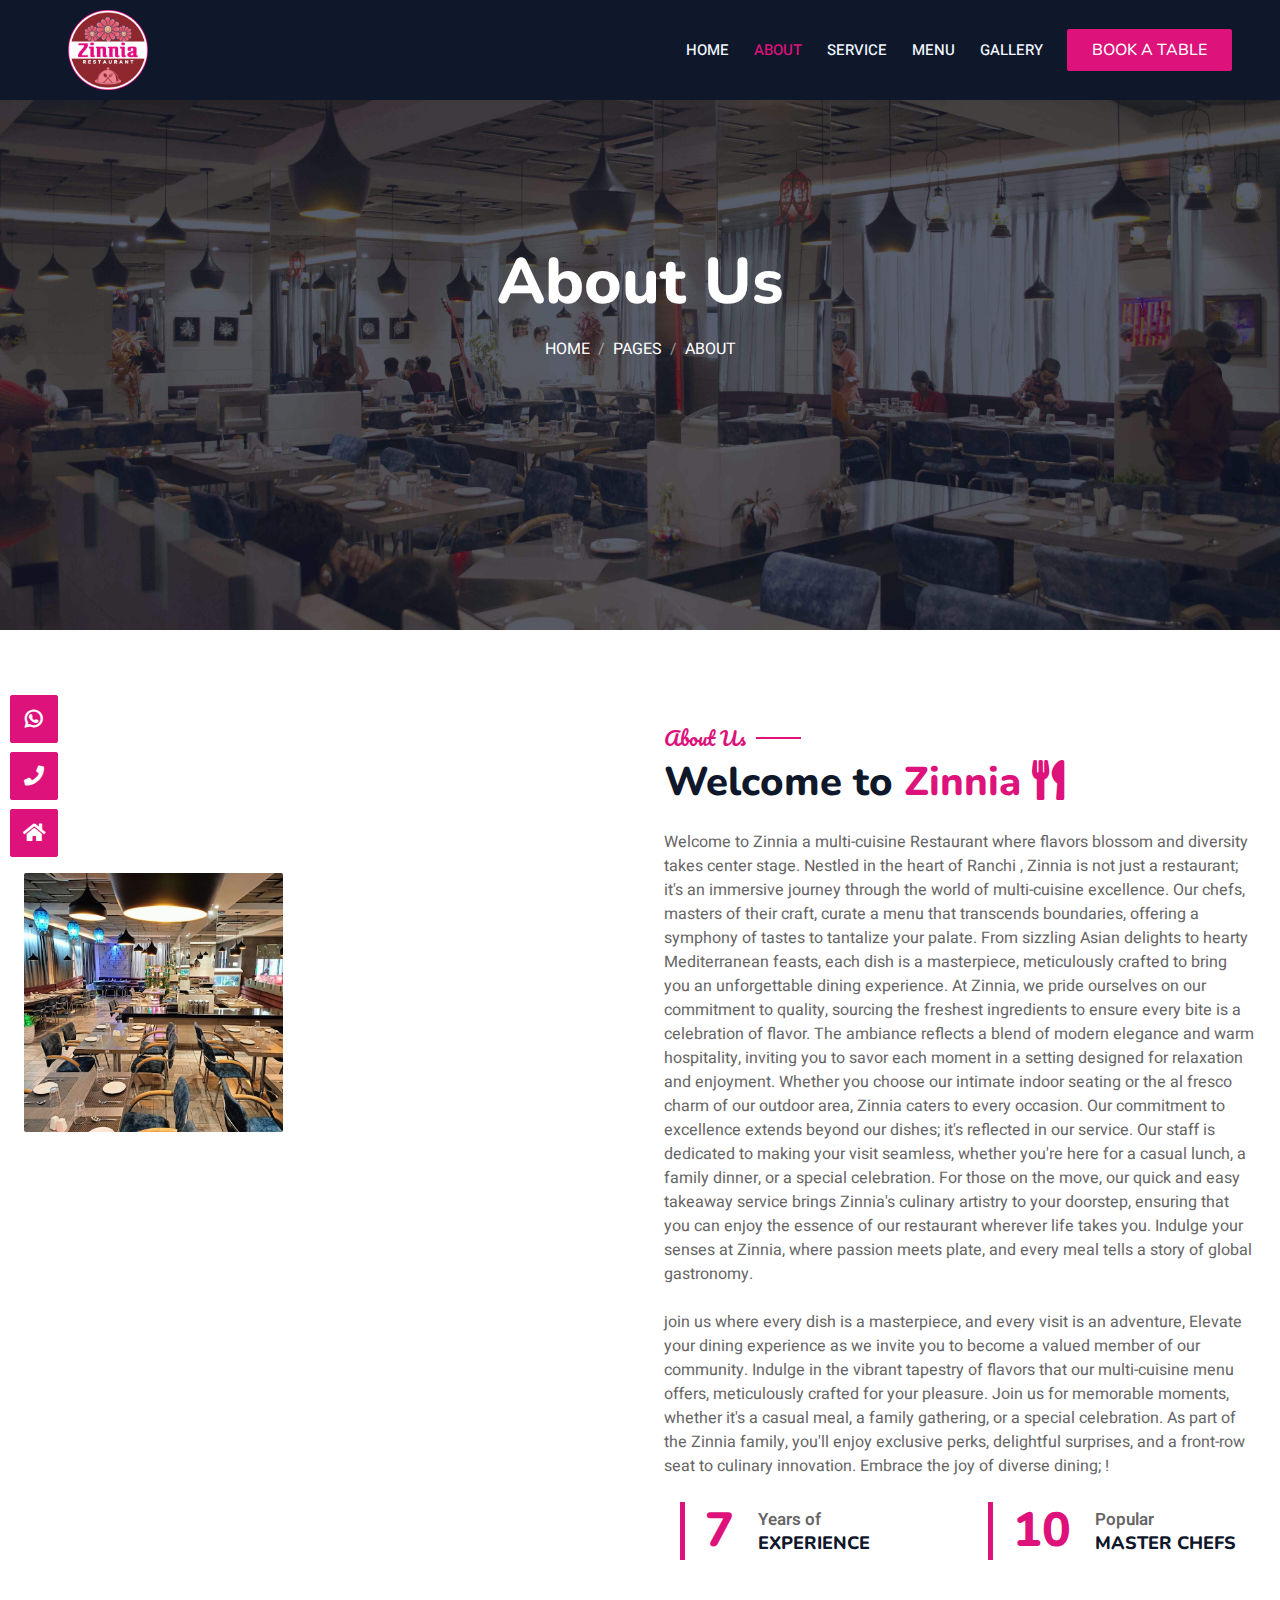
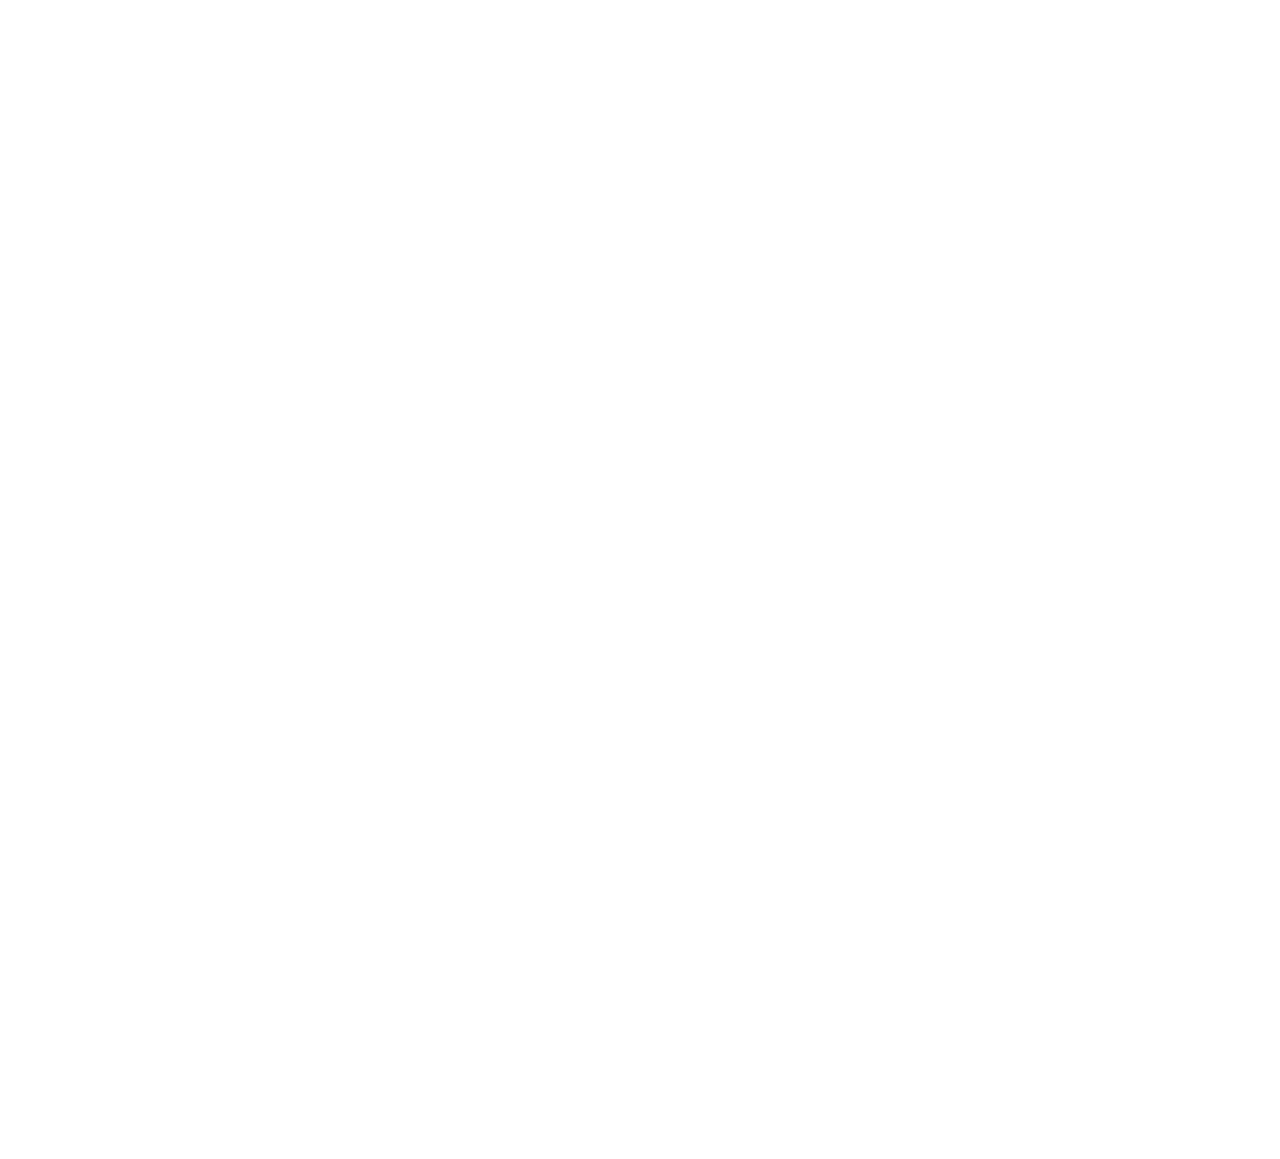
<file: about.html>
<!DOCTYPE html>
<html lang="en">

<head>
    <meta charset="utf-8">
    <title>Zinnia</title>
    <meta content="width=device-width, initial-scale=1.0" name="viewport">
    <meta content="" name="keywords">
    <meta content="" name="description">

    <!-- Favicon -->
    <link href="img/ZINNIA LOGO 1.png" rel="icon">

    <!-- Google Web Fonts -->
    <link rel="preconnect" href="https://fonts.googleapis.com">
    <link rel="preconnect" href="https://fonts.gstatic.com" crossorigin>
    <link
        href="https://fonts.googleapis.com/css2?family=Heebo:wght@400;500;600&family=Nunito:wght@600;700;800&family=Pacifico&display=swap"
        rel="stylesheet">

    <!-- Icon Font Stylesheet -->
    <link href="https://cdnjs.cloudflare.com/ajax/libs/font-awesome/5.10.0/css/all.min.css" rel="stylesheet">
    <link href="https://cdn.jsdelivr.net/npm/bootstrap-icons@1.4.1/font/bootstrap-icons.css" rel="stylesheet">

    <!-- Libraries Stylesheet -->
    <link href="lib/animate/animate.min.css" rel="stylesheet">
    <link href="lib/owlcarousel/assets/owl.carousel.min.css" rel="stylesheet">
    <link href="lib/tempusdominus/css/tempusdominus-bootstrap-4.min.css" rel="stylesheet" />

    <!-- Customized Bootstrap Stylesheet -->
    <link href="css/bootstrap.min.css" rel="stylesheet">

    <!-- Template Stylesheet -->
    <link href="css/style.css" rel="stylesheet">
</head>

<body>
    <div class="container-fluid bg-white p-0">
        


        <!-- Navbar & Hero Start -->
        <div class="container-fluid  p-0">
            <nav class="navbar navbar-expand-lg navbar-dark  px-4 px-lg-5 py-3 py-lg-0"
            style="background-color:#0F172B !important;" >
                <a href="index.html" class="navbar-brand p-0">

                    <img class="nav-logo" src="img/ZINNIA LOGO 1.png" alt="Logo">
                </a>
                <button class="navbar-toggler" type="button" data-bs-toggle="collapse" data-bs-target="#navbarCollapse">
                    <span class="fa fa-bars"></span>
                </button>
                <div class="collapse navbar-collapse" id="navbarCollapse">
                    <div class="navbar-nav ms-auto py-0 pe-4">
                        <a href="index.html" class="nav-item nav-link ">Home</a>
                        <a href="about.html" class="nav-item nav-link active">About</a>
                        <a href="service.html" class="nav-item nav-link">Service</a>
                        <a href="menu.html" class="nav-item nav-link">Menu</a>
                        <a href="gallery.html" class="nav-item nav-link">Gallery</a>

                    </div>
                    <a href="booking.html" class=" button btn btn-primary py-2 px-4">Book A Table</a>
                </div>
            </nav>

            
        </div>
        <!-- Navbar & Hero End -->

        <div class="container-fluid py-5 bg-dark hero-header mb-5">
            <div class="container text-center my-5 pt-5 pb-4" >
                <h1 class="display-3 text-white mb-3 animated slideInDown" style="padding-top: 100px;">About Us</h1>
                <nav aria-label="breadcrumb">
                    <ol class="breadcrumb justify-content-center text-uppercase">
                        <li class="breadcrumb-item  text-white"><a href="#">Home</a></li>
                        <li class="breadcrumb-item  text-white"><a href="#">Pages</a></li>
                        <li class="breadcrumb-item text-white active" aria-current="page">About</li>
                    </ol>
                </nav>
            </div>
        </div>


        <!-- About Start -->
        <div class="container-fluid py-5">
            <div class="container-fluid">
                <div class="row g-5 align-items-center">
                    <div class="col-lg-6">
                        <div class="row g-3">
                            <div class="col-6 text-start">
                                <img class="img-fluid rounded w-100 wow zoomIn" data-wow-delay="0.1s"
                                    src="img/zinnia.jpg">
                            </div>
                            <div class="col-6 text-start">
                                <img class="img-fluid rounded w-75 wow zoomIn" data-wow-delay="0.3s"
                                    src="img/zinnia-1.jpg" style="margin-top: 25%;">
                            </div>
                            <div class="col-6 text-end">
                                <img class="img-fluid rounded w-75 wow zoomIn" data-wow-delay="0.5s"
                                    src="img/zinnia-2.jpg">
                            </div>
                            <div class="col-6 text-end">
                                <img class="img-fluid rounded w-100 wow zoomIn" data-wow-delay="0.7s"
                                    src="img/zinnia-3.jpg">
                            </div>
                        </div>
                    </div>
                    <div class="col-lg-6">
                        <h5 class="section-title ff-secondary text-start zinnia-color fw-normal">About Us</h5>
                        <h1 class="mb-4 " style="font-weight: 800;">Welcome to <span class="zinnia-color">Zinnia</span> <i
                                class="fa fa-utensils zinnia-color me-2"></i></h1>
                        <p class="mb-4"> Welcome to Zinnia a multi-cuisine Restaurant where flavors blossom and
                            diversity takes
                            center stage. Nestled in the heart of Ranchi , Zinnia is not just a restaurant; it's
                            an immersive journey through the world of multi-cuisine excellence.

                            Our chefs, masters of their craft, curate a menu that transcends boundaries, offering a
                            symphony of tastes to tantalize your palate. From sizzling Asian delights to hearty
                            Mediterranean feasts, each dish is a masterpiece, meticulously crafted to bring you an
                            unforgettable dining experience.

                            At Zinnia, we pride ourselves on our commitment to quality, sourcing the freshest
                            ingredients to ensure every bite is a celebration of flavor. The ambiance reflects a blend
                            of modern elegance and warm hospitality, inviting you to savor each moment in a setting
                            designed for relaxation and enjoyment.

                            Whether you choose our intimate indoor seating or the al fresco charm of our outdoor area,
                            Zinnia caters to every occasion. Our commitment to excellence extends beyond our dishes;
                            it's reflected in our service. Our staff is dedicated to making your visit seamless, whether
                            you're here for a casual lunch, a family dinner, or a special celebration.

                            For those on the move, our quick and easy takeaway service brings Zinnia's culinary artistry
                            to your doorstep, ensuring that you can enjoy the essence of our restaurant wherever life
                            takes you.

                            Indulge your senses at Zinnia, where passion meets plate, and every meal tells a story of
                            global gastronomy.</p>
                        <p class="mb-4">join us where every dish is a masterpiece, and every visit is an adventure, Elevate your dining experience as we
                            invite you to become a valued member of our community. Indulge in the vibrant tapestry of
                            flavors that our multi-cuisine menu offers, meticulously crafted for your pleasure. Join us
                            for memorable moments, whether it's a casual meal, a family gathering, or a special
                            celebration. As part of the Zinnia family, you'll enjoy exclusive perks, delightful
                            surprises, and a front-row seat to culinary innovation. Embrace the joy of diverse dining;
                            !</p>
                        <div class="row g-4 mb-4">
                            <div class="col-sm-6">
                                <div class="d-flex align-items-center px-3">
                                    <h1 class="flex-shrink-0 display-5 zinnia-color mb-0 " data-toggle="counter-up"  style="border-left: 5px solid #dd127b; padding-left: 20px; font-weight: 800;">7
                                    </h1>
                                    <div class="ps-4">
                                        <p class="mb-0" style="font-weight: 600; font-size: 17px;">Years of</p>
                                        <h6 class="text-uppercase mb-0" style="font-weight: 800; font-size: 18px;">Experience</h6>
                                    </div>
                                </div>
                            </div>
                            <div class="col-sm-6">
                                <div class="d-flex align-items-center  px-3">
                                    <h1 class="flex-shrink-0 display-5 zinnia-color mb-0" data-toggle="counter-up" style="border-left: 5px solid #dd127b; padding-left: 20px; font-weight: 800;">10
                                    </h1>
                                    <div class="ps-4">
                                        <p class="mb-0"  style="font-weight: 600; font-size: 17px;">Popular</p>
                                        <h6 class="text-uppercase mb-0" style="font-weight: 800; font-size: 18px;">Master Chefs</h6>
                                    </div>
                                </div>
                            </div>
                        </div>
                        <!-- <a class=" button btn btn-primary py-3 px-5 mt-2" href="about.html">Read More</a> -->
                    </div>
                </div>
            </div>
        </div>
        <!-- About End -->


        <!-- Offerings-section Start -->
        <div class="container-fluid py-5 wow fadeInUp" data-wow-delay="0.1s">
            <div class="container-fluid">
                <div class="text-center">
                    <h5 class="section-title ff-secondary text-center zinnia-color fw-normal">Our Specialaties</h5>
                    <h1 class="mb-5">We Offers </h1>
                </div>
                <div class="owl-carousel testimonial-carousel">

                    <div class="testimonial-item  border rounded p-4">
                       
                        <h2 class="text-center text-white">All You Can Eat</h2>
                        <p class="text-white" > Our All-You-Can-Eat buffet! Enjoy a wide variety of dishes, from appetizers and main courses to desserts, all for one fixed price. This is the perfect option for those with hearty appetites or those who want to try a bit of everything.</p>
                    </div>

                    
                    

                    <div class="testimonial-item bg-transparent border rounded p-4">
                        <h2  class="text-center text-white"  >Coffee</h2>
                        <p class="text-white" >Start your day with a cup of our freshly brewed coffee, or unwind with a soothing latte or cappuccino. We offer a variety of coffee beverages to suit your taste, made with carefully selected beans from around the world.</p>

                    </div>

                    <div class="testimonial-item bg-transparent border rounded p-4">
                        <h2  class="text-center text-white" >Happy-hour Food</h2>
                        <p  class="text-white" >Enjoy discounted drinks and delectable appetizers during our daily happy hour. This is the perfect time to unwind after work or catch up with friends over delicious food and drinks and Share laughter and stories with friends</p>

                    </div>

                    <div class="testimonial-item bg-transparent border rounded p-4">
                        <h2  class="text-center text-white" >Small Plates</h2>
                        <p  class="text-white" >Experience a culinary adventure with our small plates menu. These bite-sized portions allow you to savor a variety of flavors and dishes without feeling overwhelmed. Share different plates with friends or enjoy a sampler platter for a well-rounded meal.</p>

                    </div>

                    <div class="testimonial-item bg-transparent border rounded p-4">
                        <h2  class="text-center text-white" >Vegetarian Food</h2>
                        <p  class="text-white" >Our menu features a wide selection of vegetarian dishes, catering to those who prefer plant-based cuisine. From hearty salads to flavorful veggie burgers, we have something for every vegetarian palate.</p>

                    </div>

                </div>
            </div>
        </div>
        <!-- Offerings-section End -->


        <!-- Footer Start -->
        <div class="container-fluid bg-dark text-light footer pt-5 mt-5 wow fadeInDown" data-wow-delay="0.1s"
            style="background-color:#0F172B !important;">
            <div class="container py-5">
                <div class="row g-5">

                    <div class="col-lg-3 col-md-6">
                        <a href="index.html" class="navbar-brand p-0">
                            <!-- <h1 class="zinnia-color m-0  logo-footer "> Zinnia <i class="fa fa-utensils me-3"></i></h1> -->
                            <img class="footer-logo" src="img/ZINNIA LOGO 1.png" />
                        </a>
                        <!-- <p>
                            Zinnia a Multi-Cuisine an Anago Restaurant in Ranchi and Food Delivery
                            Located in Arunoday Tower
                        </p> -->

                    </div>


                    <div class="col-lg-3 col-md-6">

                        <h4 class="section-title ff-secondary text-start zinnia-color fw-normal mb-4">Contact</h4>
                        <a style="display: block; color: #fff;" target="_blank"
                            href="https://www.google.com/maps/place/Zinnia+Multi-Cuisine+Restaurant+in+Ranchi+and+Food+Delivery,+Diamond+Plaza+Purulia+Road+Beside+IOCL+Petrol+Pump+Kantatoli+Chowk,+Lalpur,+Ranchi,+Jharkhand+834001/data=!4m2!3m1!1s0x39f4e178e4b865f9:0xf10469f41139dcc4?utm_source=mstt_1&entry=gps&g_ep=CAESBzEwLjgxLjAYACD___________8BKgBCAklO"
                            id="location" class="mb-2  "><i class="fa fa-map-marker-alt me-3"></i>Diamond Plaza, Near
                            Friends Automobile (Petrol Pump) Purulia Road, Kantatoli, Ranchi,Jharkhand-834001
                        </a>
                        <p class="mt-4"><i class="fa fa-phone-alt me-3"></i>7360066133 , 7360066123 , 7360066126</p>
                        <!-- <p class=""><i class="fa fa-phone-alt me-3"></i>7360066123</p>
                        <p class=""><i class="fa fa-phone-alt me-3"></i>7360066126</p> -->

                    </div>

                    <div class="col-lg-3 col-md-6">
                        <h4 class="section-title ff-secondary text-start zinnia-color fw-normal mb-4">Zinnia </h4>
                        <a class="btn btn-link" href="">About Us</a>
                        <a class="btn btn-link" href="">Contact Us</a>
                        <a class="btn btn-link" href="">Reservation</a>
                        <a class="btn btn-link" href="">Privacy Policy</a>
                        <a class="btn btn-link" href="">Terms & Condition</a>
                    </div>


                    <div class="col-lg-3 col-md-6">
                        <h4 class="section-title ff-secondary text-start zinnia-color fw-normal mb-4">Opening</h4>
                        <h5 class="text-light fw-normal">Sunday - Saturday</h5>
                        <p> 07:30 AM - 10:30 PM </p>
                        <div class="d-flex pt-2">

                            <a class="btn btn-outline-light btn-social" target="_blank"
                                href="https://www.facebook.com/ZinniaRestaurant/"><i class="fab fa-facebook-f"></i></a>
                            <a class="btn btn-outline-light btn-social" href=""><i class="fab fa-youtube"></i></a>
                            <a class="btn btn-outline-light btn-social" target="_blank" href="https://www.instagram.com/zinnia_restaurant_rnc"><i class="fab fa-instagram"></i></a>
                            <a class="btn btn-outline-light btn-social" href=""><i class="fab fa-twitter"></i></a>
                        </div>

                    </div>
                </div>
            </div>
            <div class="container">
                <div class="copyright">
                    <div class="row">
                        <div class="col-md-6 text-center text-md-start mb-3 mb-md-0">
                            &copy; All Right Reserved By Zinnia Multi-Cuisine Restaurant and Designed by <a class="ml-3 " style="color: rgb(46,127,192) ; " href=" https://tekbrostechnologies.com" target="_blank">Tekbros</a>
                        </div>
                        <div class="col-md-6 text-center text-md-end">
                            <div class="footer-menu">
                                <a href="">Home</a>
                                <a href="">Cookies</a>
                                <a href="">Help</a>
                                <a href="">FQAs</a>
                            </div>
                        </div>
                    </div>
                </div>
            </div>
        </div>
        <!-- Footer End -->

        <!-- Back to Top -->

        <a href="https://wa.me/7360066133" target="_blank" class=" button btn btn-lg btn-primary btn-lg-square back-to-top-3">
            <i class=" fab fa-1x fa-whatsapp" style="padding-left: 15px; font-weight:600;"></i>
        </a>

        <a href="tel:+7360066133" class=" button btn btn-lg btn-primary btn-lg-square back-to-top-2">
            <i class=" fas fa-phone" style="padding-left: 15px;"></i>
        </a>

        <a href="" class=" button btn btn-lg btn-primary btn-lg-square back-to-top-1">
            <i class="fas fa-home" style="padding-left: 15px;"></i>
        </a>


    </div>

    <!-- JavaScript Libraries -->
    <script src="https://code.jquery.com/jquery-3.4.1.min.js"></script>
    <script src="https://cdn.jsdelivr.net/npm/bootstrap@5.0.0/dist/js/bootstrap.bundle.min.js"></script>
    <script src="lib/wow/wow.min.js"></script>
    <script src="lib/easing/easing.min.js"></script>
    <script src="lib/waypoints/waypoints.min.js"></script>
    <script src="lib/counterup/counterup.min.js"></script>
    <script src="lib/owlcarousel/owl.carousel.min.js"></script>
    <script src="lib/tempusdominus/js/moment.min.js"></script>
    <script src="lib/tempusdominus/js/moment-timezone.min.js"></script>
    <script src="lib/tempusdominus/js/tempusdominus-bootstrap-4.min.js"></script>

    <!-- Template Javascript -->
    <script src="js/main.js"></script>
</body>

</html>
</file>
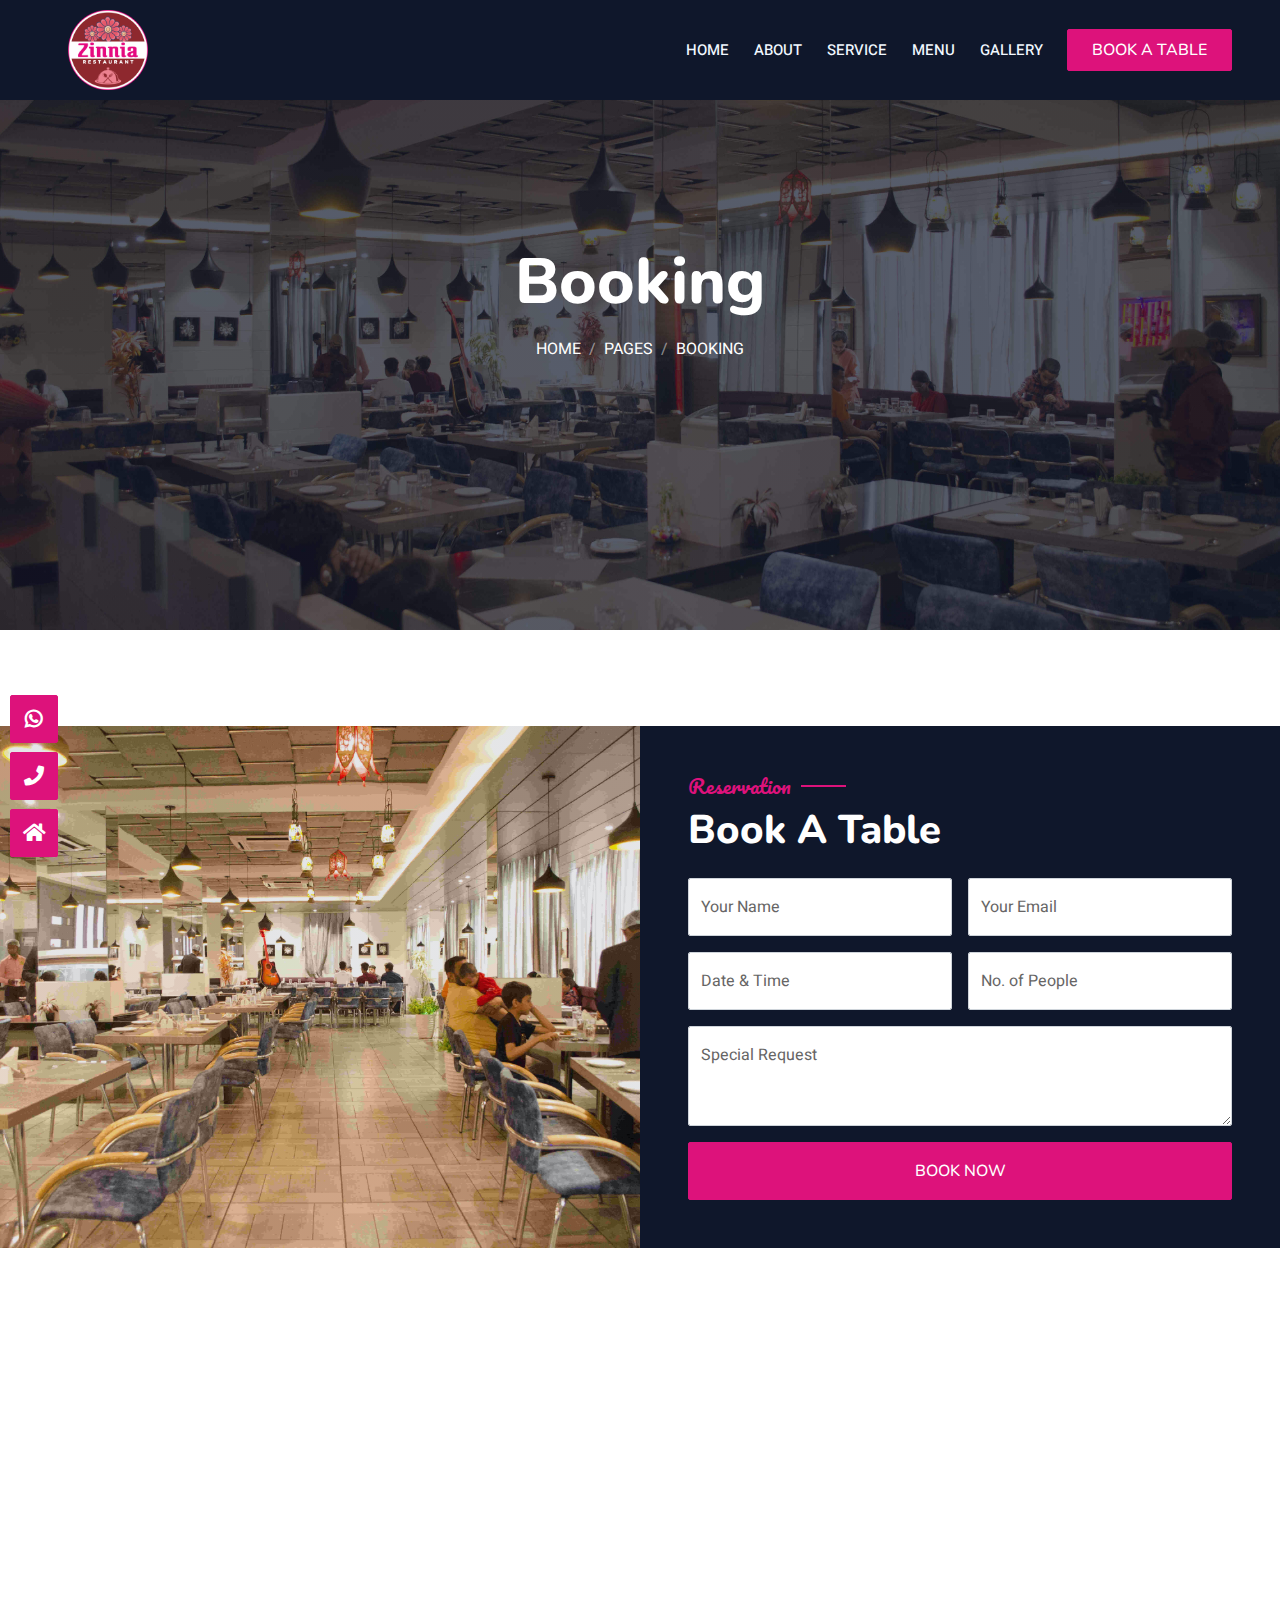
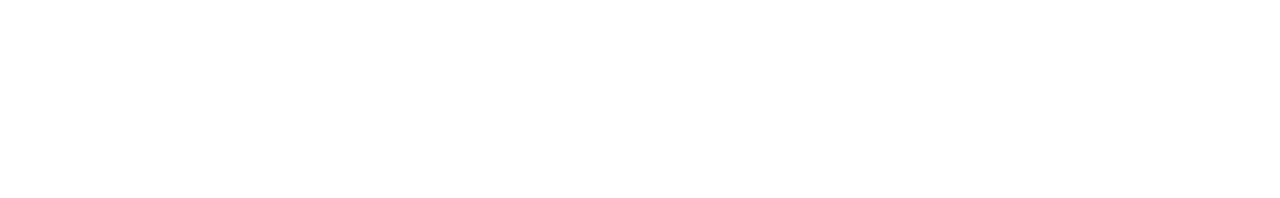
<file: booking.html>
<!DOCTYPE html>
<html lang="en">

<head>
    <meta charset="utf-8">
    <title>Zinnia</title>
    <meta content="width=device-width, initial-scale=1.0" name="viewport">
    <meta content="" name="keywords">
    <meta content="" name="description">

    <!-- Favicon -->
    <link href="img/ZINNIA LOGO 1.png" rel="icon">

    <!-- Google Web Fonts -->
    <link rel="preconnect" href="https://fonts.googleapis.com">
    <link rel="preconnect" href="https://fonts.gstatic.com" crossorigin>
    <link href="https://fonts.googleapis.com/css2?family=Heebo:wght@400;500;600&family=Nunito:wght@600;700;800&family=Pacifico&display=swap" rel="stylesheet">

    <!-- Icon Font Stylesheet -->
    <link href="https://cdnjs.cloudflare.com/ajax/libs/font-awesome/5.10.0/css/all.min.css" rel="stylesheet">
    <link href="https://cdn.jsdelivr.net/npm/bootstrap-icons@1.4.1/font/bootstrap-icons.css" rel="stylesheet">

    <!-- Libraries Stylesheet -->
    <link href="lib/animate/animate.min.css" rel="stylesheet">
    <link href="lib/owlcarousel/assets/owl.carousel.min.css" rel="stylesheet">
    <link href="lib/tempusdominus/css/tempusdominus-bootstrap-4.min.css" rel="stylesheet" />

    <!-- Customized Bootstrap Stylesheet -->
    <link href="css/bootstrap.min.css" rel="stylesheet">

    <!-- Template Stylesheet -->
    <link href="css/style.css" rel="stylesheet">
</head>

<body>
    <div class="container-fluid bg-white p-0">
        


        <!-- Navbar & Hero Start -->
        <div class="container-fluid position-relative p-0">
            <nav class="navbar navbar-expand-lg navbar-dark  px-4 px-lg-5 py-3 py-lg-0"
            style="background-color:#0F172B !important;" >
                <a href="index.html" class="navbar-brand p-0">

                    <img class="nav-logo" src="img/ZINNIA LOGO 1.png" alt="Logo">
                </a>
                <button class="navbar-toggler" type="button" data-bs-toggle="collapse" data-bs-target="#navbarCollapse">
                    <span class="fa fa-bars"></span>
                </button>
                <div class="collapse navbar-collapse" id="navbarCollapse">
                    <div class="navbar-nav ms-auto py-0 pe-4">
                        <a href="index.html" class="nav-item nav-link ">Home</a>
                        <a href="about.html" class="nav-item nav-link ">About</a>
                        <a href="service.html" class="nav-item nav-link">Service</a>
                        <a href="menu.html" class="nav-item nav-link">Menu</a>
                        <a href="gallery.html" class="nav-item nav-link">Gallery</a>

                    </div>
                    <a href="booking.html" class=" button btn btn-primary py-2 px-4">Book A Table</a>
                </div>
            </nav>

            <div class="container-fluid py-5 bg-dark hero-header mb-5">
                <div class="container text-center my-5 pt-5 pb-4">
                    <h1 class="display-3 text-white mb-3 animated slideInDown" style="padding-top: 100px;" >Booking </h1>
                    <nav aria-label="breadcrumb">
                        <ol class="breadcrumb justify-content-center text-uppercase">
                            <li class="breadcrumb-item"><a href="#">Home</a></li>
                            <li class="breadcrumb-item"><a href="#">Pages</a></li>
                            <li class="breadcrumb-item text-white active" aria-current="page">Booking</li>
                        </ol>
                    </nav>
                </div>
            </div>
        </div>
        <!-- Navbar & Hero End -->

        <!-- Reservation Start -->
        <div class="container-fluid py-5 px-0 wow fadeInUp" data-wow-delay="0.1s">
            <div class="row g-0">
                <div class="col-md-6">
                    <div class="video">
                        <!-- <button type="button" class="btn-play" data-bs-toggle="modal"
                            data-src="https://www.youtube.com/embed/DWRcNpR6Kdc" data-bs-target="#videoModal">
                            <span></span>
                        </button> -->
                    </div>
                </div>
                <div class="col-md-6 bg-dark d-flex align-items-center">
                    <div class="p-5 wow fadeInUp" data-wow-delay="0.2s">
                        <h5 class="section-title ff-secondary text-start zinnia-color fw-normal">Reservation</h5>
                        <h1 class="text-white mb-4">Book A Table </h1>
                        <form>
                            <div class="row g-3">
                                <div class="col-md-6">
                                    <div class="form-floating">
                                        <input type="text" class="form-control" id="name" placeholder="Your Name">
                                        <label for="name">Your Name</label>
                                    </div>
                                </div>
                                <div class="col-md-6">
                                    <div class="form-floating">
                                        <input type="email" class="form-control" id="email" placeholder="Your Email">
                                        <label for="email">Your Email</label>
                                    </div>
                                </div>
                                <div class="col-md-6">
                                    <div class="form-floating date" id="date3" data-target-input="nearest">
                                        <input type="text" class="form-control datetimepicker-input" id="datetime"
                                            placeholder="Date & Time" data-target="#date3"
                                            data-toggle="datetimepicker" />
                                        <label for="datetime">Date & Time</label>
                                    </div>
                                </div>
                                <div class="col-md-6">
                                    <div class="form-floating">
                                        <input type="number" class="form-control" id="people" placeholder="No. People">
                                        <label for="people">No. of People</label>
                                    </div>
                                </div>
                                <div class="col-12">
                                    <div class="form-floating">
                                        <textarea class="form-control" placeholder="Special Request" id="message"
                                            style="height: 100px"></textarea>
                                        <label for="message">Special Request</label>
                                    </div>
                                </div>
                                <div class="col-12">
                                    <button class="btn btn-primary w-100 py-3" type="submit">Book Now</button>
                                </div>
                            </div>
                        </form>
                    </div>
                </div>
            </div>
        </div>

        <div class="modal fade" id="videoModal" tabindex="-1" aria-labelledby="exampleModalLabel" aria-hidden="true">
            <div class="modal-dialog">
                <div class="modal-content rounded-0">
                    <div class="modal-header">
                        <h5 class="modal-title" id="exampleModalLabel">Youtube Video</h5>
                        <button type="button" class="btn-close" data-bs-dismiss="modal" aria-label="Close"></button>
                    </div>
                    <div class="modal-body">
                        <!-- 16:9 aspect ratio -->
                        <div class="ratio ratio-16x9">
                            <iframe class="embed-responsive-item" src="" id="video" allowfullscreen
                                allowscriptaccess="always" allow="autoplay"></iframe>
                        </div>
                    </div>
                </div>
            </div>
        </div>
        <!-- Reservation Start -->

        <!-- Footer Start -->
        <div class="container-fluid bg-dark text-light footer pt-5 mt-5 wow fadeInDown" data-wow-delay="0.1s"
            style="background-color:#0F172B !important;">
            <div class="container py-5">
                <div class="row g-5">

                    <div class="col-lg-3 col-md-6">
                        <a href="index.html" class="navbar-brand p-0">
                            <!-- <h1 class="zinnia-color m-0  logo-footer "> Zinnia <i class="fa fa-utensils me-3"></i></h1> -->
                            <img class="footer-logo" src="img/ZINNIA LOGO 1.png" />
                        </a>
                        <!-- <p>
                            Zinnia a Multi-Cuisine an Anago Restaurant in Ranchi and Food Delivery
                            Located in Arunoday Tower
                        </p> -->

                    </div>


                    <div class="col-lg-3 col-md-6">

                        <h4 class="section-title ff-secondary text-start zinnia-color fw-normal mb-4">Contact</h4>
                        <a style="display: block; color: #fff;" target="_blank"
                            href="https://www.google.com/maps/place/Zinnia+Multi-Cuisine+Restaurant+in+Ranchi+and+Food+Delivery,+Diamond+Plaza+Purulia+Road+Beside+IOCL+Petrol+Pump+Kantatoli+Chowk,+Lalpur,+Ranchi,+Jharkhand+834001/data=!4m2!3m1!1s0x39f4e178e4b865f9:0xf10469f41139dcc4?utm_source=mstt_1&entry=gps&g_ep=CAESBzEwLjgxLjAYACD___________8BKgBCAklO"
                            id="location" class="mb-2  "><i class="fa fa-map-marker-alt me-3"></i>Diamond Plaza, Near
                            Friends Automobile (Petrol Pump) Purulia Road, Kantatoli, Ranchi,Jharkhand-834001
                        </a>
                        <p class="mt-4"><i class="fa fa-phone-alt me-3"></i>7360066133 , 7360066123 , 7360066126</p>
                        <!-- <p class=""><i class="fa fa-phone-alt me-3"></i>7360066123</p>
                        <p class=""><i class="fa fa-phone-alt me-3"></i>7360066126</p> -->

                    </div>

                    <div class="col-lg-3 col-md-6">
                        <h4 class="section-title ff-secondary text-start zinnia-color fw-normal mb-4">Zinnia </h4>
                        <a class="btn btn-link" href="">About Us</a>
                        <a class="btn btn-link" href="">Contact Us</a>
                        <a class="btn btn-link" href="">Reservation</a>
                        <a class="btn btn-link" href="">Privacy Policy</a>
                        <a class="btn btn-link" href="">Terms & Condition</a>
                    </div>


                    <div class="col-lg-3 col-md-6">
                        <h4 class="section-title ff-secondary text-start zinnia-color fw-normal mb-4">Opening</h4>
                        <h5 class="text-light fw-normal">Sunday - Saturday</h5>
                        <p> 07:30 AM - 10:30 PM </p>
                        <div class="d-flex pt-2">

                            <a class="btn btn-outline-light btn-social" target="_blank"
                                href="https://www.facebook.com/ZinniaRestaurant/"><i class="fab fa-facebook-f"></i></a>
                            <a class="btn btn-outline-light btn-social" href=""><i class="fab fa-youtube"></i></a>
                            <a class="btn btn-outline-light btn-social" target="_blank" href="https://www.instagram.com/zinnia_restaurant_rnc"><i class="fab fa-instagram"></i></a>
                            <a class="btn btn-outline-light btn-social" href=""><i class="fab fa-twitter"></i></a>
                        </div>

                    </div>
                </div>
            </div>
            <div class="container">
                <div class="copyright">
                    <div class="row">
                        <div class="col-md-6 text-center text-md-start mb-3 mb-md-0">
                            &copy; All Right Reserved By Zinnia Multi-Cuisine Restaurant and Designed by <a class="ml-3 " style="color: rgb(46,127,192) ; " href=" https://tekbrostechnologies.com" target="_blank">Tekbros</a>
                        </div>
                        <div class="col-md-6 text-center text-md-end">
                            <div class="footer-menu">
                                <a href="">Home</a>
                                <a href="">Cookies</a>
                                <a href="">Help</a>
                                <a href="">FQAs</a>
                            </div>
                        </div>
                    </div>
                </div>
            </div>
        </div>
        <!-- Footer End -->

        <!-- Back to Top -->

        <a href="https://wa.me/7360066133" target="_blank" class=" button btn btn-lg btn-primary btn-lg-square back-to-top-3">
            <i class=" fab fa-1x fa-whatsapp" style="padding-left: 15px; font-weight:600;"></i>
        </a>

        <a href="tel:+7360066133" class=" button btn btn-lg btn-primary btn-lg-square back-to-top-2">
            <i class=" fas fa-phone" style="padding-left: 15px;"></i>
        </a>

        <a href="" class=" button btn btn-lg btn-primary btn-lg-square back-to-top-1">
            <i class="fas fa-home" style="padding-left: 15px;"></i>
        </a>
    </div>

    <!-- JavaScript Libraries -->
    <script src="https://code.jquery.com/jquery-3.4.1.min.js"></script>
    <script src="https://cdn.jsdelivr.net/npm/bootstrap@5.0.0/dist/js/bootstrap.bundle.min.js"></script>
    <script src="lib/wow/wow.min.js"></script>
    <script src="lib/easing/easing.min.js"></script>
    <script src="lib/waypoints/waypoints.min.js"></script>
    <script src="lib/counterup/counterup.min.js"></script>
    <script src="lib/owlcarousel/owl.carousel.min.js"></script>
    <script src="lib/tempusdominus/js/moment.min.js"></script>
    <script src="lib/tempusdominus/js/moment-timezone.min.js"></script>
    <script src="lib/tempusdominus/js/tempusdominus-bootstrap-4.min.js"></script>

    <!-- Template Javascript -->
    <script src="js/main.js"></script>
</body>

</html>
</file>
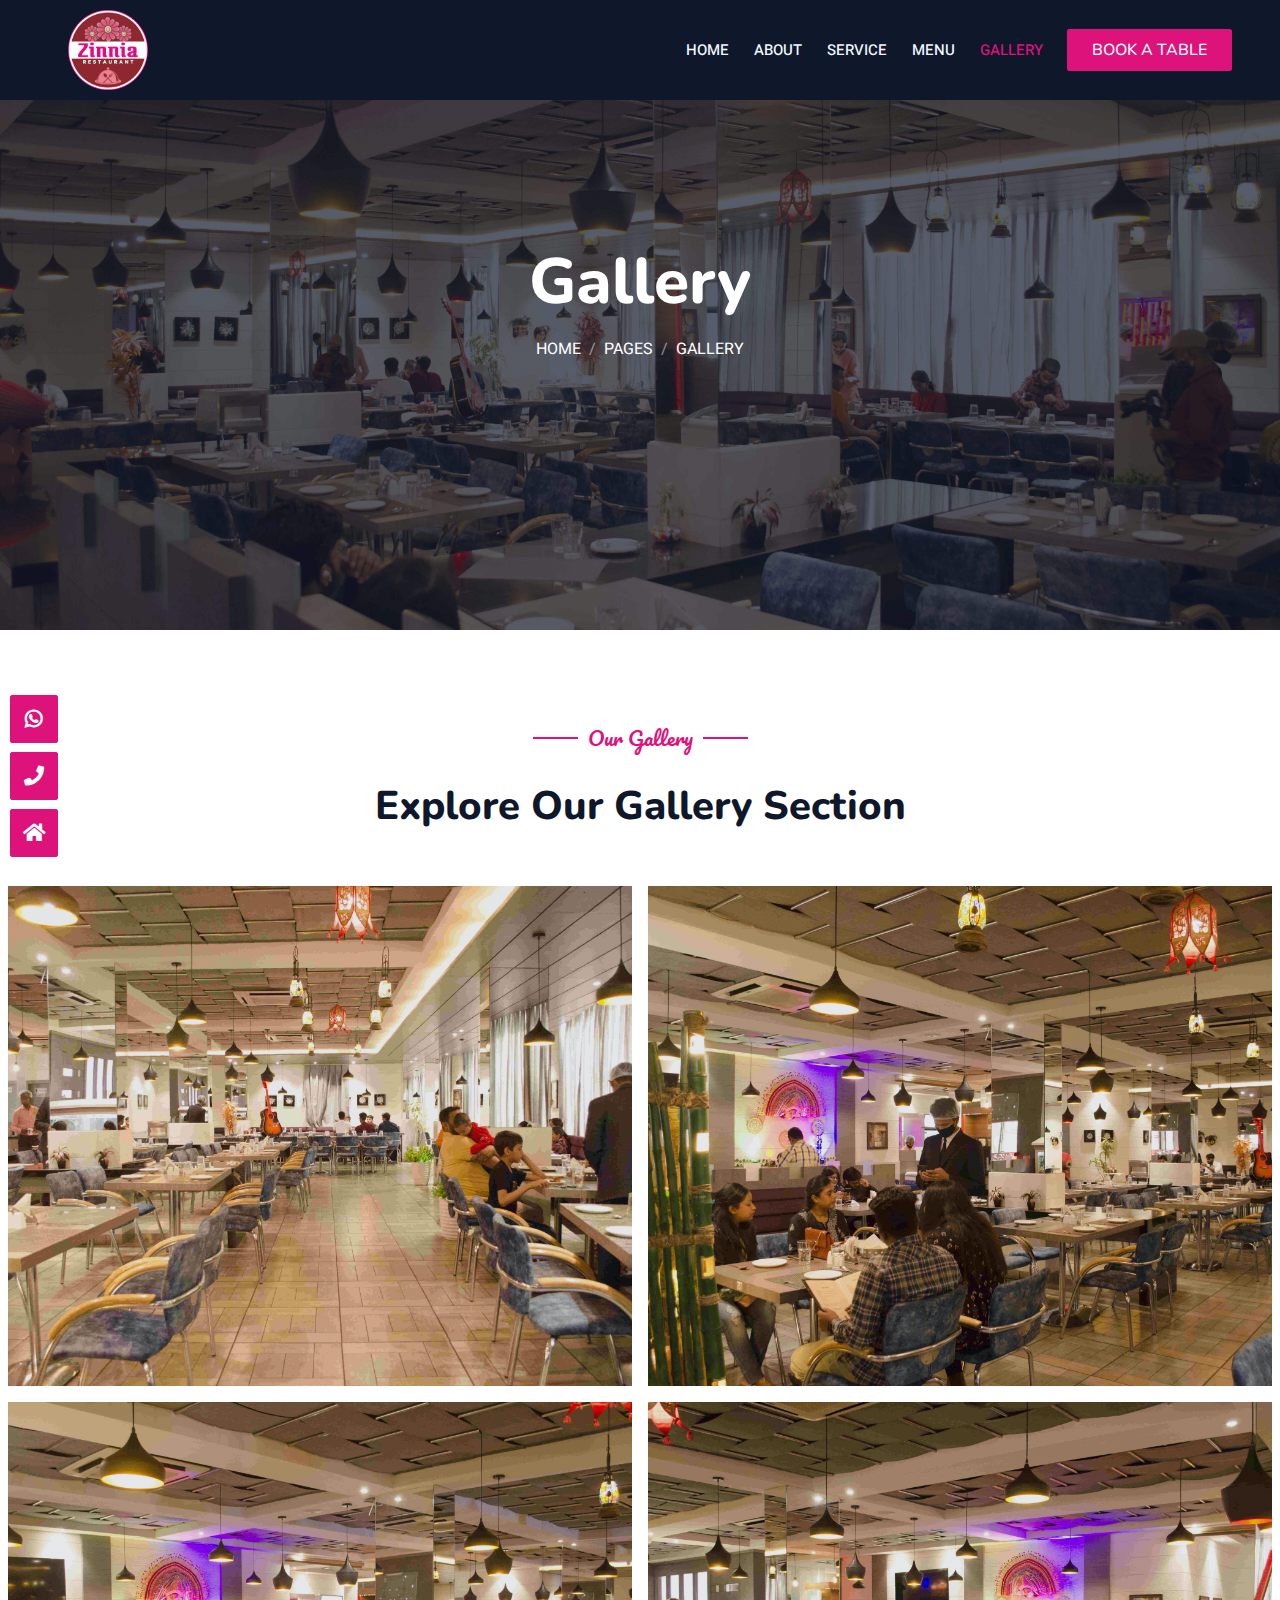
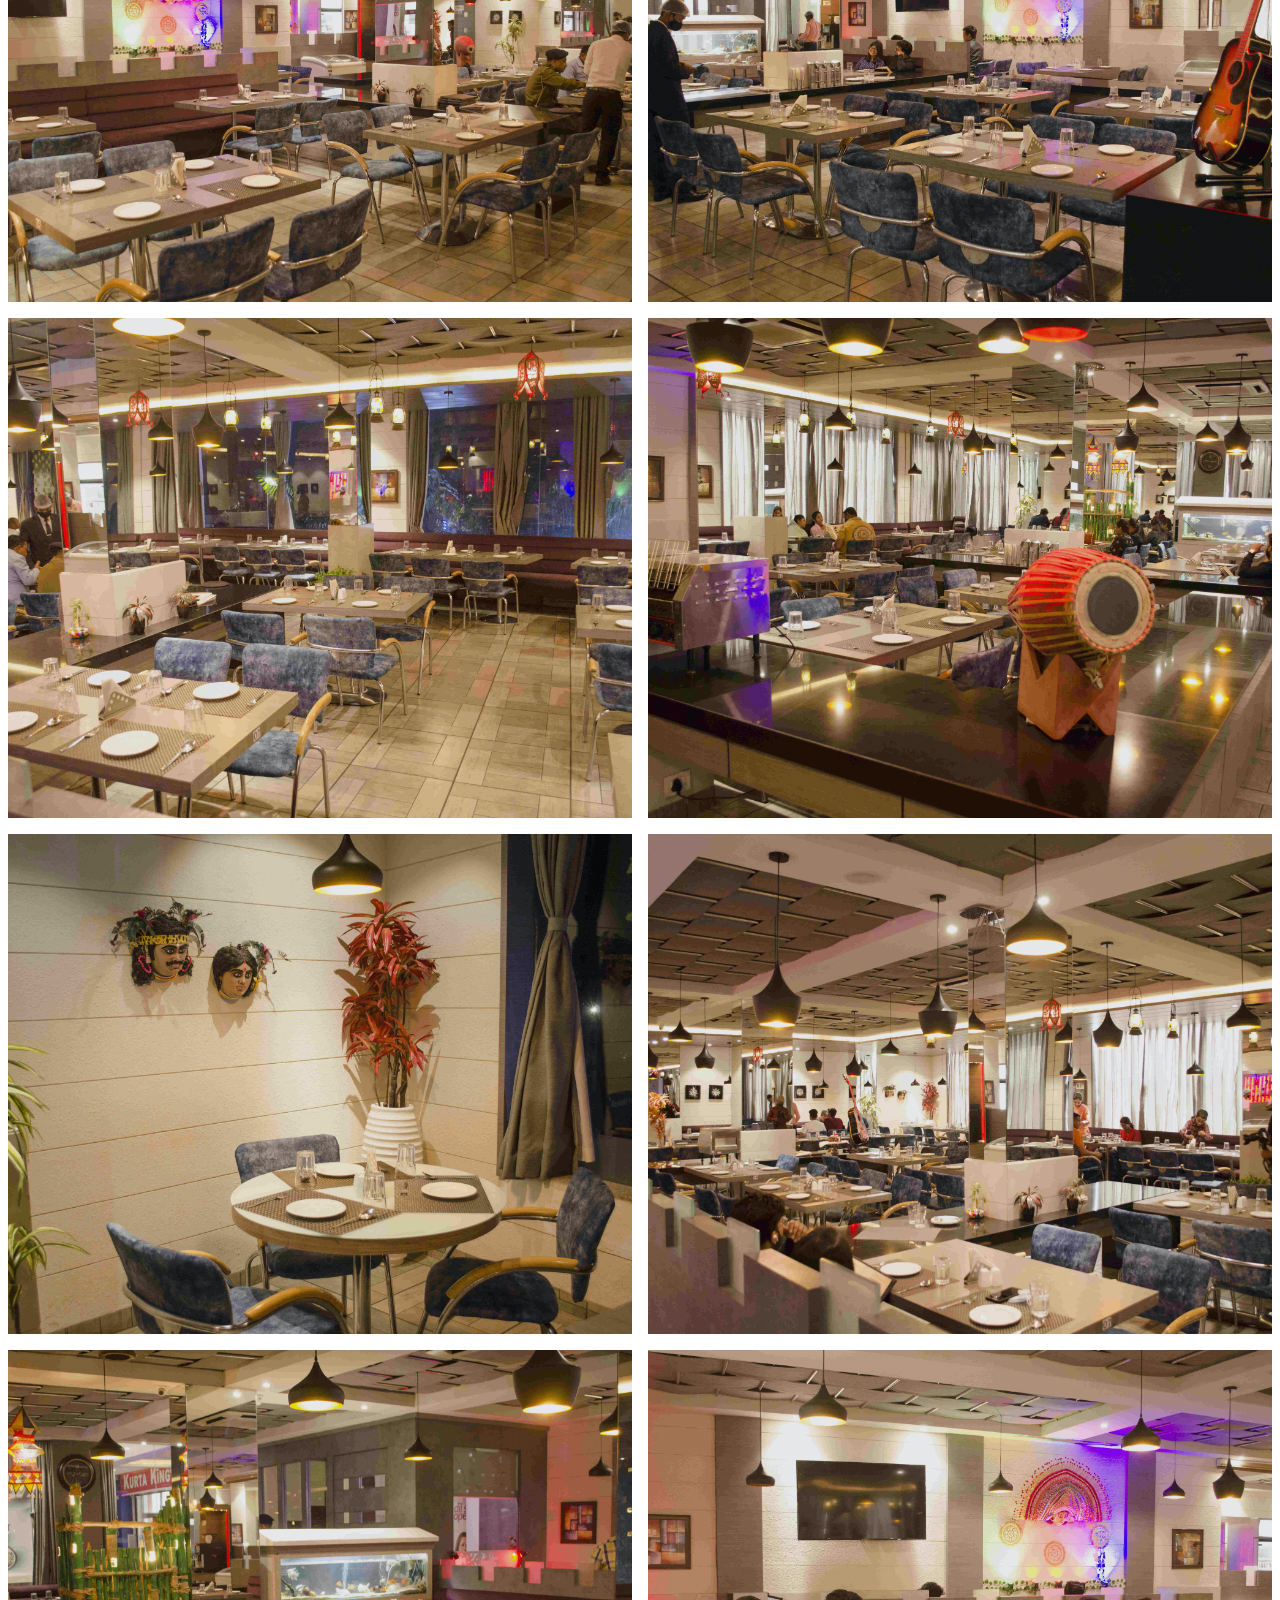
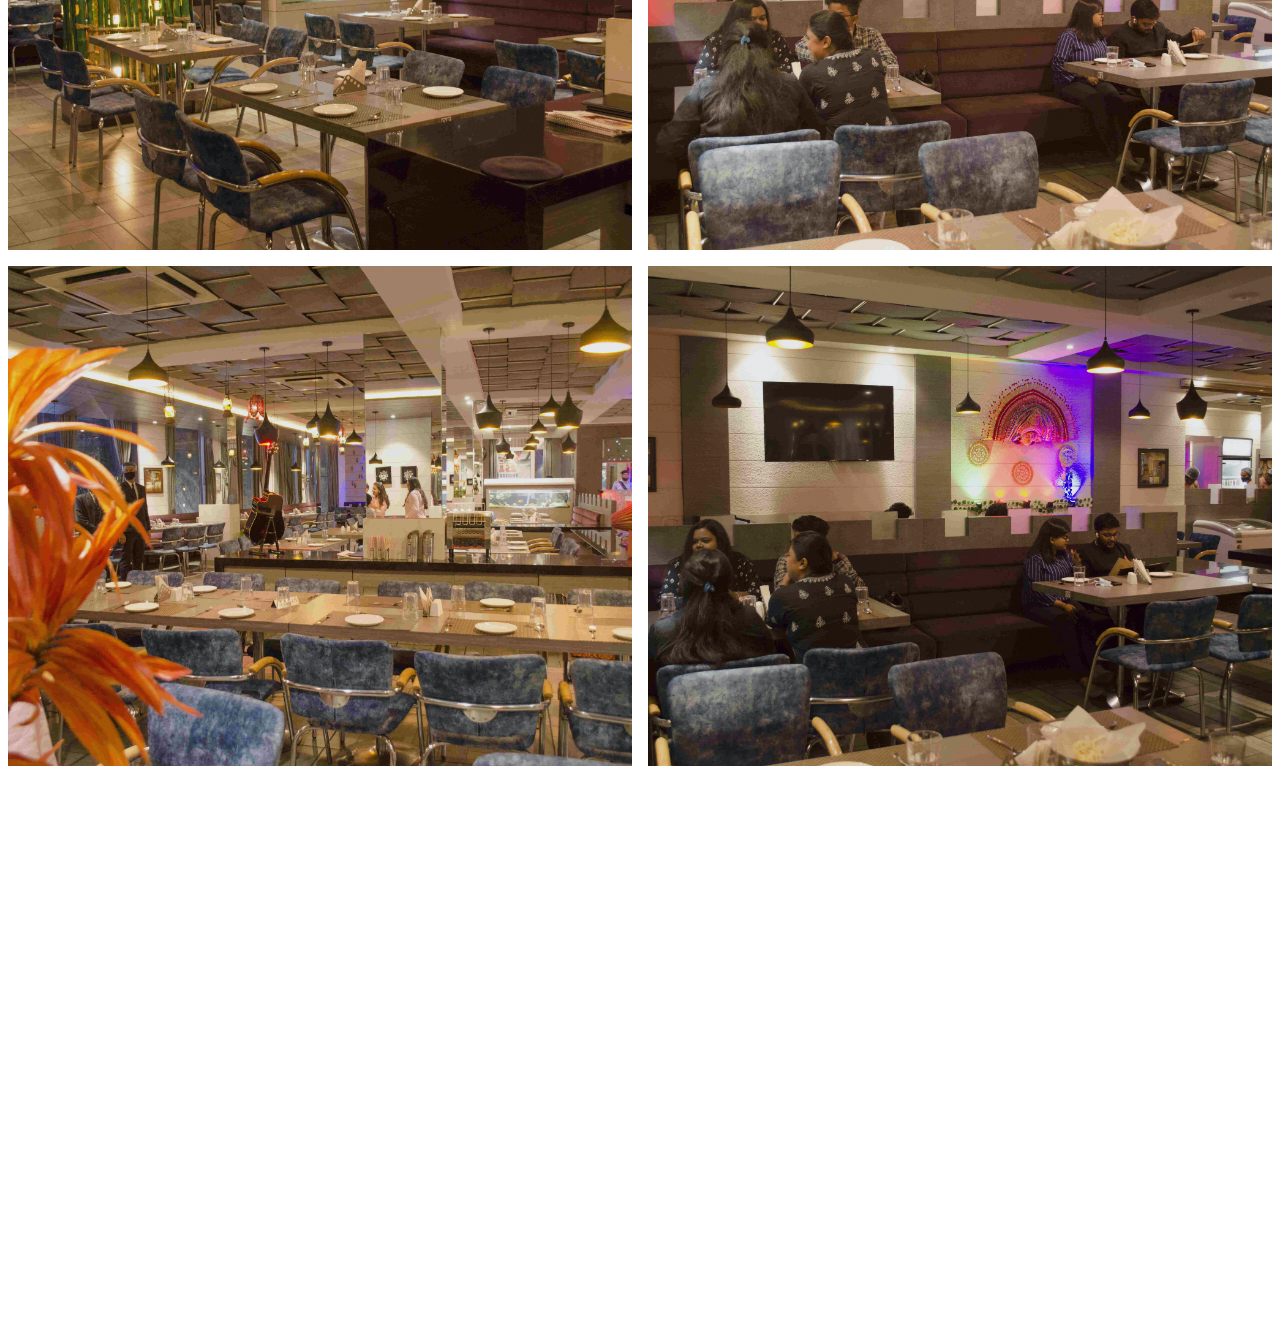
<file: gallery.html>
<!DOCTYPE html>
<html lang="en">

<head>
    <meta charset="utf-8">
    <title>Zinnia</title>
    <meta content="width=device-width, initial-scale=1.0" name="viewport">
    <meta content="" name="keywords">
    <meta content="" name="description">

    <!-- Favicon -->
    <link href="img/ZINNIA LOGO 1.png" rel="icon">

    <!-- Google Web Fonts -->
    <link rel="preconnect" href="https://fonts.googleapis.com">
    <link rel="preconnect" href="https://fonts.gstatic.com" crossorigin>
    <link href="https://fonts.googleapis.com/css2?family=Heebo:wght@400;500;600&family=Nunito:wght@600;700;800&family=Pacifico&display=swap" rel="stylesheet">

    <!-- Icon Font Stylesheet -->
    <link href="https://cdnjs.cloudflare.com/ajax/libs/font-awesome/5.10.0/css/all.min.css" rel="stylesheet">
    <link href="https://cdn.jsdelivr.net/npm/bootstrap-icons@1.4.1/font/bootstrap-icons.css" rel="stylesheet">

    <!-- Libraries Stylesheet -->
    <link href="lib/animate/animate.min.css" rel="stylesheet">
    <link href="lib/owlcarousel/assets/owl.carousel.min.css" rel="stylesheet">
    <link href="lib/tempusdominus/css/tempusdominus-bootstrap-4.min.css" rel="stylesheet" />

    <!-- Customized Bootstrap Stylesheet -->
    <link href="css/bootstrap.min.css" rel="stylesheet">

    <!-- Template Stylesheet -->
    <link href="css/style.css" rel="stylesheet">
</head>

<body>
    <div class="container-fluid bg-white p-0">
       


        <!-- Navbar & Hero Start -->
        <div class="container-fluid position-relative p-0">
            <nav class="navbar navbar-expand-lg navbar-dark  px-4 px-lg-5 py-3 py-lg-0"
            style="background-color:#0F172B !important;" >
                <a href="index.html" class="navbar-brand p-0">

                    <img class="nav-logo" src="img/ZINNIA LOGO 1.png" alt="Logo">
                </a>
                <button class="navbar-toggler" type="button" data-bs-toggle="collapse" data-bs-target="#navbarCollapse">
                    <span class="fa fa-bars"></span>
                </button>
                <div class="collapse navbar-collapse" id="navbarCollapse">
                    <div class="navbar-nav ms-auto py-0 pe-4">
                        <a href="index.html" class="nav-item nav-link ">Home</a>
                        <a href="about.html" class="nav-item nav-link ">About</a>
                        <a href="service.html" class="nav-item nav-link">Service</a>
                        <a href="menu.html" class="nav-item nav-link">Menu</a>
                        <a href="gallery.html" class="nav-item nav-link active">Gallery</a>

                    </div>
                    <a href="booking.html" class=" button btn btn-primary py-2 px-4">Book A Table</a>
                </div>
            </nav>

            <div class="container-fluid py-5 bg-dark hero-header mb-5">
                <div class="container text-center my-5 pt-5 pb-4">
                    <h1 class="display-3 text-white mb-3 animated slideInDown" style="padding-top: 100px;">Gallery</h1>
                    <nav aria-label="breadcrumb">
                        <ol class="breadcrumb justify-content-center text-uppercase">
                            <li class="breadcrumb-item"><a href="#">Home</a></li>
                            <li class="breadcrumb-item"><a href="#">Pages</a></li>
                            <li class="breadcrumb-item text-white active" aria-current="page">Gallery</li>
                        </ol>
                    </nav>
                </div>
            </div>
        </div>
        <!-- Navbar & Hero End -->


       <!-- gallery Start -->
       <div class="container-fluid py-5 px-0 wow fadeInUp" data-wow-delay="0.1s">

        <div class="text-center wow fadeInUp" data-wow-delay="0.1s">
            <h5 class="section-title ff-secondary text-center zinnia-color fw-normal">Our Gallery</h5>
            <h1 class="mb-5 mt-4 ">Explore Our Gallery Section</h1>
        </div>

        <div class="row g-0">
            <div class="col-md-6 p-2">
                <div class="video">       
                </div>
            </div>

            <div class="col-md-6 p-2">
                <div class="video-1  ">       
                </div>
            </div>

            <div class="col-md-6 p-2">
                <div class="video-2  ">       
                </div>
            </div>

            <div class="col-md-6 p-2">
                <div class="video-3  ">       
                </div>
            </div>

            <div class="col-md-6 p-2">
                <div class="video-4  ">       
                </div>
            </div>

            <div class="col-md-6 p-2">
                <div class="video-5  ">       
                </div>
            </div>


            <div class="col-md-6 p-2">
                <div class="video-6  ">       
                </div>
            </div>

            <div class="col-md-6 p-2">
                <div class="video-7  ">       
                </div>
            </div>

            <div class="col-md-6 p-2">
                <div class="video-8  ">       
                </div>
            </div>

            <div class="col-md-6 p-2">
                <div class="video-9  ">       
                </div>
            </div>

            <div class="col-md-6 p-2">
                <div class="video-10  ">       
                </div>
            </div>

            <div class="col-md-6 p-2">
                <div class="video-11  ">       
                </div>
            </div>
            
        </div>
    </div>

    
    <!-- gallery Start -->

         <!-- Footer Start -->
        <div class="container-fluid bg-dark text-light footer pt-5 mt-5 wow fadeInDown" data-wow-delay="0.1s"
        style="background-color:#0F172B !important;">
        <div class="container py-5">
            <div class="row g-5">

                <div class="col-lg-3 col-md-6">
                    <a href="index.html" class="navbar-brand p-0">
                        <!-- <h1 class="zinnia-color m-0  logo-footer "> Zinnia <i class="fa fa-utensils me-3"></i></h1> -->
                        <img class="footer-logo" src="img/ZINNIA LOGO 1.png" />
                    </a>
                    <!-- <p>
                        Zinnia a Multi-Cuisine an Anago Restaurant in Ranchi and Food Delivery
                        Located in Arunoday Tower
                    </p> -->

                </div>


                <div class="col-lg-3 col-md-6">

                    <h4 class="section-title ff-secondary text-start zinnia-color fw-normal mb-4">Contact</h4>
                    <a style="display: block; color: #fff;" target="_blank"
                        href="https://www.google.com/maps/place/Zinnia+Multi-Cuisine+Restaurant+in+Ranchi+and+Food+Delivery,+Diamond+Plaza+Purulia+Road+Beside+IOCL+Petrol+Pump+Kantatoli+Chowk,+Lalpur,+Ranchi,+Jharkhand+834001/data=!4m2!3m1!1s0x39f4e178e4b865f9:0xf10469f41139dcc4?utm_source=mstt_1&entry=gps&g_ep=CAESBzEwLjgxLjAYACD___________8BKgBCAklO"
                        id="location" class="mb-2  "><i class="fa fa-map-marker-alt me-3"></i>Diamond Plaza, Near
                        Friends Automobile (Petrol Pump) Purulia Road, Kantatoli, Ranchi,Jharkhand-834001
                    </a>
                    <p class="mt-4"><i class="fa fa-phone-alt me-3"></i>7360066133 , 7360066123 , 7360066126</p>
                    <!-- <p class=""><i class="fa fa-phone-alt me-3"></i>7360066123</p>
                    <p class=""><i class="fa fa-phone-alt me-3"></i>7360066126</p> -->

                </div>

                <div class="col-lg-3 col-md-6">
                    <h4 class="section-title ff-secondary text-start zinnia-color fw-normal mb-4">Zinnia </h4>
                    <a class="btn btn-link" href="">About Us</a>
                    <a class="btn btn-link" href="">Contact Us</a>
                    <a class="btn btn-link" href="">Reservation</a>
                    <a class="btn btn-link" href="">Privacy Policy</a>
                    <a class="btn btn-link" href="">Terms & Condition</a>
                </div>


                <div class="col-lg-3 col-md-6">
                    <h4 class="section-title ff-secondary text-start zinnia-color fw-normal mb-4">Opening</h4>
                    <h5 class="text-light fw-normal">Sunday - Saturday</h5>
                    <p> 07:30 AM - 10:30 PM </p>
                    <div class="d-flex pt-2">

                        <a class="btn btn-outline-light btn-social" target="_blank"
                            href="https://www.facebook.com/ZinniaRestaurant/"><i class="fab fa-facebook-f"></i></a>
                        <a class="btn btn-outline-light btn-social" href=""><i class="fab fa-youtube"></i></a>
                        <a class="btn btn-outline-light btn-social" target="_blank" href="https://www.instagram.com/zinnia_restaurant_rnc"><i class="fab fa-instagram"></i></a>
                        <a class="btn btn-outline-light btn-social" href=""><i class="fab fa-twitter"></i></a>
                    </div>

                </div>
            </div>
        </div>
        <div class="container">
            <div class="copyright">
                <div class="row">
                    <div class="col-md-6 text-center text-md-start mb-3 mb-md-0">
                        &copy; All Right Reserved By Zinnia Multi-Cuisine Restaurant and Designed by <a class="ml-3 " style="color: rgb(46,127,192) ; " href=" https://tekbrostechnologies.com" target="_blank">Tekbros</a>
                    </div>
                    <div class="col-md-6 text-center text-md-end">
                        <div class="footer-menu">
                            <a href="">Home</a>
                            <a href="">Cookies</a>
                            <a href="">Help</a>
                            <a href="">FQAs</a>
                        </div>
                    </div>
                </div>
            </div>
        </div>
    </div>
    <!-- Footer End -->

    <!-- Back to Top -->

    <a href="https://wa.me/7360066133" target="_blank" class=" button btn btn-lg btn-primary btn-lg-square back-to-top-3">
        <i class=" fab fa-1x fa-whatsapp" style="padding-left: 15px; font-weight:600;"></i>
    </a>

    <a href="tel:+7360066133" class=" button btn btn-lg btn-primary btn-lg-square back-to-top-2">
        <i class=" fas fa-phone" style="padding-left: 15px;"></i>
    </a>

    <a href="" class=" button btn btn-lg btn-primary btn-lg-square back-to-top-1">
        <i class="fas fa-home" style="padding-left: 15px;"></i>
    </a>
        
    </div>

    <!-- JavaScript Libraries -->
    <script src="https://code.jquery.com/jquery-3.4.1.min.js"></script>
    <script src="https://cdn.jsdelivr.net/npm/bootstrap@5.0.0/dist/js/bootstrap.bundle.min.js"></script>
    <script src="lib/wow/wow.min.js"></script>
    <script src="lib/easing/easing.min.js"></script>
    <script src="lib/waypoints/waypoints.min.js"></script>
    <script src="lib/counterup/counterup.min.js"></script>
    <script src="lib/owlcarousel/owl.carousel.min.js"></script>
    <script src="lib/tempusdominus/js/moment.min.js"></script>
    <script src="lib/tempusdominus/js/moment-timezone.min.js"></script>
    <script src="lib/tempusdominus/js/tempusdominus-bootstrap-4.min.js"></script>

    <!-- Template Javascript -->
    <script src="js/main.js"></script>
</body>

</html>
</file>
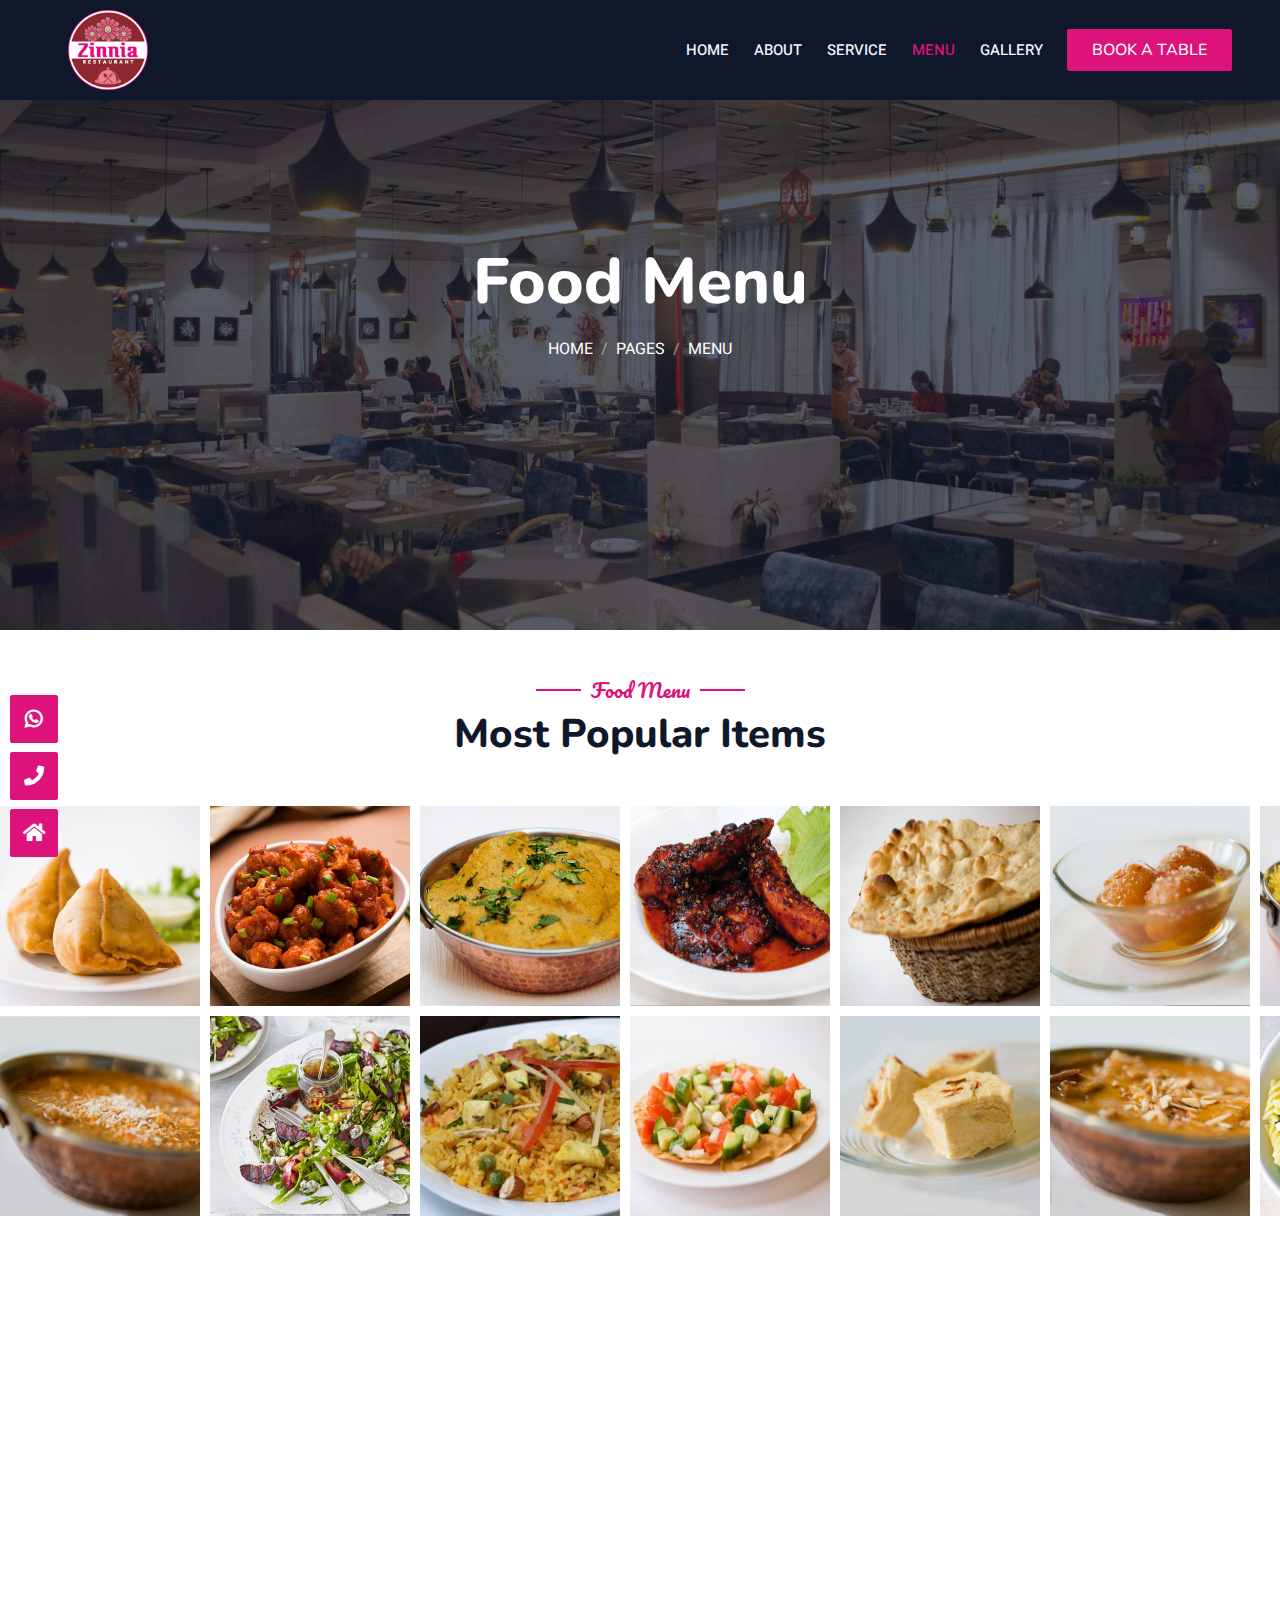
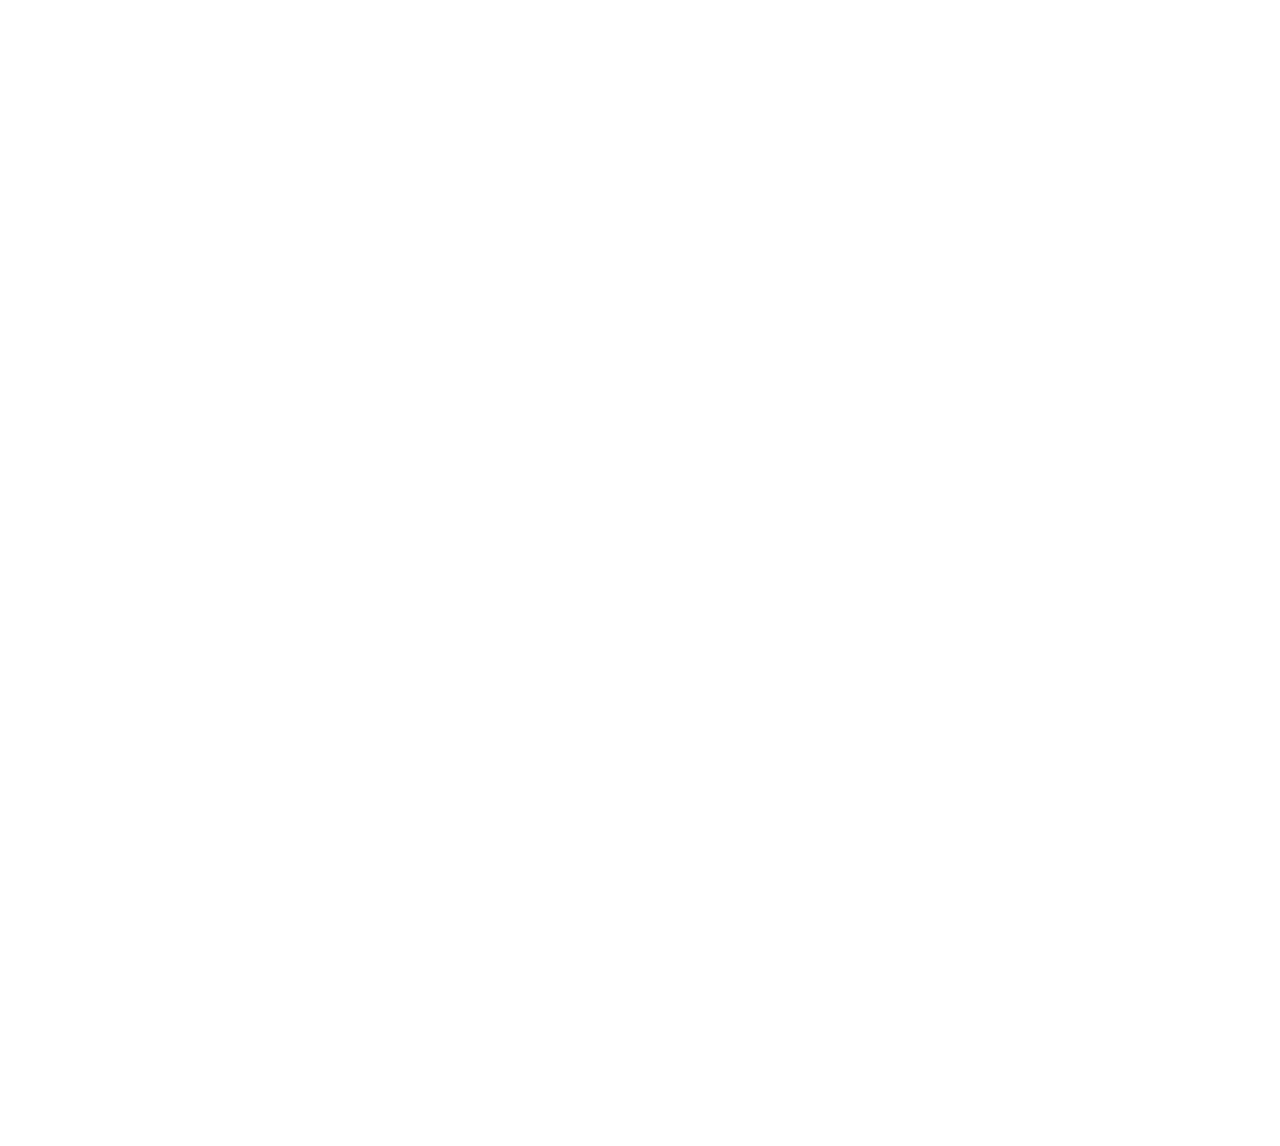
<file: menu.html>
<!DOCTYPE html>
<html lang="en">

<head>
    <meta charset="utf-8">
    <title>Zinnia</title>
    <meta content="width=device-width, initial-scale=1.0" name="viewport">
    <meta content="" name="keywords">
    <meta content="" name="description">

    <!-- Favicon -->
    <link href="img/ZINNIA LOGO 1.png" rel="icon">

    <!-- Google Web Fonts -->
    <link rel="preconnect" href="https://fonts.googleapis.com">
    <link rel="preconnect" href="https://fonts.gstatic.com" crossorigin>
    <link href="https://fonts.googleapis.com/css2?family=Heebo:wght@400;500;600&family=Nunito:wght@600;700;800&family=Pacifico&display=swap" rel="stylesheet">

    <!-- Icon Font Stylesheet -->
    <link href="https://cdnjs.cloudflare.com/ajax/libs/font-awesome/5.10.0/css/all.min.css" rel="stylesheet">
    <link href="https://cdn.jsdelivr.net/npm/bootstrap-icons@1.4.1/font/bootstrap-icons.css" rel="stylesheet">

    <!-- Libraries Stylesheet -->
    <link href="lib/animate/animate.min.css" rel="stylesheet">
    <link href="lib/owlcarousel/assets/owl.carousel.min.css" rel="stylesheet">
    <link href="lib/tempusdominus/css/tempusdominus-bootstrap-4.min.css" rel="stylesheet" />

    <!-- Customized Bootstrap Stylesheet -->
    <link href="css/bootstrap.min.css" rel="stylesheet">

    <!-- Template Stylesheet -->
    <link href="css/style.css" rel="stylesheet">
</head>

<body>
    <div class="container-fluid bg-white p-0">
        


        <!-- Navbar & Hero Start -->
        <div class="container-fluid position-relative p-0">
            <nav class="navbar navbar-expand-lg navbar-dark  px-4 px-lg-5 py-3 py-lg-0"
            style="background-color:#0F172B !important;" >
                <a href="index.html" class="navbar-brand p-0">

                    <img class="nav-logo" src="img/ZINNIA LOGO 1.png" alt="Logo">
                </a>
                <button class="navbar-toggler" type="button" data-bs-toggle="collapse" data-bs-target="#navbarCollapse">
                    <span class="fa fa-bars"></span>
                </button>
                <div class="collapse navbar-collapse" id="navbarCollapse">
                    <div class="navbar-nav ms-auto py-0 pe-4">
                        <a href="index.html" class="nav-item nav-link ">Home</a>
                        <a href="about.html" class="nav-item nav-link ">About</a>
                        <a href="service.html" class="nav-item nav-link">Service</a>
                        <a href="menu.html" class="nav-item nav-link active">Menu</a>
                        <a href="gallery.html" class="nav-item nav-link">Gallery</a>

                    </div>
                    <a href="booking.html" class=" button btn btn-primary py-2 px-4">Book A Table</a>
                </div>
            </nav>

            <div class="container-fluid py-5 bg-dark hero-header mb-5">
                <div class="container text-center my-5 pt-5 pb-4">
                    <h1 class="display-3 text-white mb-3 animated slideInDown" style="padding-top: 100px;"> Food Menu</h1>
                    <nav aria-label="breadcrumb">
                        <ol class="breadcrumb justify-content-center text-uppercase">
                            <li class="breadcrumb-item"><a href="#">Home</a></li>
                            <li class="breadcrumb-item"><a href="#">Pages</a></li>
                            <li class="breadcrumb-item text-white active" aria-current="page">Menu</li>
                        </ol>
                    </nav>
                </div>
            </div>
        </div>
        <!-- Navbar & Hero End -->




        <div class="text-center wow fadeInUp" data-wow-delay="0.1s">
            <h5 class="section-title ff-secondary text-center zinnia-color fw-normal" >Food Menu</h5>
            <h1 class="mb-5" style="font-weight: 800;">Most Popular Items</h1>
        </div>

        <!-- food-photo-scrolling-section start -->

        <div class="scrolling-container">
            <div class="photo-row">

                <img class="photo" src="img/product/appetizers/appetizers5.png" alt="appetizers 1">
                <img class="photo" src="img/product/appetizers/appetizers2.png" alt="appetizers 2">

                <img class="reverse-photo" src="img/product/specialties/specialties13.png" alt="specialties 6">
                <img class="reverse-photo" src="img/product/specialties/specialties5.png" alt="specialties 6">
                <img class="photo" src="img/product/breads/breads1.png" alt="breads 1">


                <img class="photo" src="img/product/desserts/desserts1.png" alt="desserts 1">


                <img class="photo" src="img/product/rice/rice4.png" alt="rice 4">


                <img class="photo" src="img/product/drinks/drinks1.png" alt="drinks 1">


                <img class="photo" src="img/product/salads/salads1.png" alt="salads 1">




                <img class="reverse-photo" src="img/product/specialties/specialties16.png" alt="specialties 4">

                <img class="photo" src="img/product/desserts/desserts2.png" alt="desserts 2">

                <img class="photo" src="img/product/rice/rice6.png" alt="rice 6">

                <img class="photo" src="img/product/drinks/drinks2.png" alt="drinks 2">

                <img class="photo" src="img/product/salads/salads2.png" alt="salads 2">

                <img class="reverse-photo" src="img/product/specialties/specialties2.png" alt="specialties 2">
                
                <img class="photo" src="img/product/appetizers/appetizers1.png" alt="appetizers 1">

                <img class="reverse-photo" src="img/product/specialties/specialties3.png" alt="specialties 3">
                <img class="reverse-photo" src="img/product/specialties/specialties4.png" alt="specialties 4">
                <img class="reverse-photo" src="img/product/specialties/specialties5.png" alt="specialties 5">







            </div>
        </div>

        <div class="scrolling-container">
            <div class="reverse-photo-row">


                <img class="reverse-photo" src="img/product/specialties/specialties14.png" alt="specialties 7">
                <img class="photo" src="img/product/salads/salads5.png" alt="salads 5">
                <img class="photo" src="img/product/rice/rice1.png" alt="rice 1">
                <img class="photo" src="img/product/appetizers/appetizers3.png" alt="appetizers 3">
                <img class="photo" src="img/product/desserts/desserts3.png" alt="desserts 3">
                <!-- <img class="photo" src="img/product/breads/breads3.png" alt="breads 3"> -->



                <img class="reverse-photo" src="img/product/specialties/specialties15.png" alt="specialties 8">
                <img class="photo" src="img/product/salads/salads7.png" alt="salads 7">
                <img class="reverse-photo" src="img/product/specialties/specialties4.png" alt="specialties 2">
                <img class="photo" src="img/product/rice/rice7.png" alt="rice 7">
                <img class="photo" src="img/product/appetizers/appetizers4.png" alt="appetizers 4">
                <img class="photo" src="img/product/desserts/desserts4.png" alt="desserts 4">
                <!-- <img class="photo" src="img/product/breads/breads4.png" alt="breads 4"> -->



                <img class="reverse-photo" src="img/product/specialties/specialties10.png" alt="specialties 10">
                <img class="photo" src="img/product/salads/salads8.png" alt="salads 7">
                <img class="photo" src="img/product/rice/rice8.png" alt="rice 7">
                <img class="photo" src="img/product/appetizers/appetizers5.png" alt="appetizers 4">
                <img class="photo" src="img/product/desserts/desserts1.png" alt="desserts 4">
                <img class="photo" src="img/product/breads/breads4.png" alt="breads 4">




                <!-- Add more images as needed -->
            </div>
        </div>
        <!-- food-photo-scrolling-section End -->


        <!-- Menu Start -->
        <div class="container-fluid py-5">
            <div class="container">
                <!-- <div class="text-center wow fadeInUp" data-wow-delay="0.1s">
                    <h5 class="section-title ff-secondary text-center zinnia-color fw-normal">Food Menu</h5>
                    <h1 class="mb-5">Most Popular Items</h1>
                </div> -->
                <div class="tab-class text-center wow fadeInUp" data-wow-delay="0.1s">
                    <ul class="nav nav-pills d-inline-flex justify-content-center border-bottom mb-5">
                        <li class="nav-item">
                            <a class="d-flex align-items-center text-start mx-3 ms-0 pb-3 " data-bs-toggle="pill" href="#tab-1">
                                <i class="fa fa-coffee fa-2x zinnia-color"></i>
                                <div class="ps-3">
                                    <small class="text-body">Popular</small>
                                    <h6 class="mt-n1 mb-0">Breakfast</h6>
                                </div>
                            </a>
                        </li>
                        <li class="nav-item">
                            <a class="d-flex align-items-center text-start mx-3 pb-3" data-bs-toggle="pill" href="#tab-2">
                                <i class="fa fa-hamburger fa-2x zinnia-color"></i>
                                <div class="ps-3">
                                    <small class="text-body">Special</small>
                                    <h6 class="mt-n1 mb-0">Launch</h6>
                                </div>
                            </a>
                        </li>
                        <li class="nav-item">
                            <a class="d-flex align-items-center text-start mx-3 me-0 pb-3 active " data-bs-toggle="pill"
                                href="#tab-3">
                                <i class="fa fa-utensils fa-2x zinnia-color"></i>
                                <div class="ps-3">
                                    <small class="text-body">Non Veg</small>
                                    <h6 class="mt-n1 mb-0">Main Course </h6>
                                </div>
                            </a>
                        </li>
                    </ul>
                    <div class="tab-content">
                        <div id="tab-1" class="tab-pane fade show p-0 ">
                            <div class="row g-4">
                                <div class="col-lg-6">
                                    <div class="d-flex align-items-center">
                                        <img class="flex-shrink-0 img-fluid rounded" src="img/menu-1.jpg" alt="" style="width: 80px;">
                                        <div class="w-100 d-flex flex-column text-start ps-4">
                                            <h5 class="d-flex justify-content-between border-bottom pb-2">
                                                <span>Chicken Burger</span>
                                                <span class="zinnia-color">115</span>
                                            </h5>
                                            <small class="fst-italic">Chicken rezaia is a very famous Bengali recipe which has a mughlai origin</small>
                                        </div>
                                    </div>
                                </div>
                                <div class="col-lg-6">
                                    <div class="d-flex align-items-center">
                                        <img class="flex-shrink-0 img-fluid rounded" src="img/menu-2.jpg" alt="" style="width: 80px;">
                                        <div class="w-100 d-flex flex-column text-start ps-4">
                                            <h5 class="d-flex justify-content-between border-bottom pb-2">
                                                <span>Chicken Burger</span>
                                                <span class="zinnia-color">115</span>
                                            </h5>
                                            <small class="fst-italic">Chicken rezaia is a very famous Bengali recipe which has a mughlai origin</small>
                                        </div>
                                    </div>
                                </div>
                                <div class="col-lg-6">
                                    <div class="d-flex align-items-center">
                                        <img class="flex-shrink-0 img-fluid rounded" src="img/menu-3.jpg" alt="" style="width: 80px;">
                                        <div class="w-100 d-flex flex-column text-start ps-4">
                                            <h5 class="d-flex justify-content-between border-bottom pb-2">
                                                <span>Chicken Burger</span>
                                                <span class="zinnia-color">115</span>
                                            </h5>
                                            <small class="fst-italic">Chicken rezaia is a very famous Bengali recipe which has a mughlai origin</small>
                                        </div>
                                    </div>
                                </div>
                                <div class="col-lg-6">
                                    <div class="d-flex align-items-center">
                                        <img class="flex-shrink-0 img-fluid rounded" src="img/menu-4.jpg" alt="" style="width: 80px;">
                                        <div class="w-100 d-flex flex-column text-start ps-4">
                                            <h5 class="d-flex justify-content-between border-bottom pb-2">
                                                <span>Chicken Burger</span>
                                                <span class="zinnia-color">115</span>
                                            </h5>
                                            <small class="fst-italic">Chicken rezaia is a very famous Bengali recipe which has a mughlai origin</small>
                                        </div>
                                    </div>
                                </div>
                                <div class="col-lg-6">
                                    <div class="d-flex align-items-center">
                                        <img class="flex-shrink-0 img-fluid rounded" src="img/menu-5.jpg" alt="" style="width: 80px;">
                                        <div class="w-100 d-flex flex-column text-start ps-4">
                                            <h5 class="d-flex justify-content-between border-bottom pb-2">
                                                <span>Chicken Burger</span>
                                                <span class="zinnia-color">115</span>
                                            </h5>
                                            <small class="fst-italic">Chicken rezaia is a very famous Bengali recipe which has a mughlai origin</small>
                                        </div>
                                    </div>
                                </div>
                                <div class="col-lg-6">
                                    <div class="d-flex align-items-center">
                                        <img class="flex-shrink-0 img-fluid rounded" src="img/menu-6.jpg" alt="" style="width: 80px;">
                                        <div class="w-100 d-flex flex-column text-start ps-4">
                                            <h5 class="d-flex justify-content-between border-bottom pb-2">
                                                <span>Chicken Burger</span>
                                                <span class="zinnia-color">115</span>
                                            </h5>
                                            <small class="fst-italic">Chicken rezaia is a very famous Bengali recipe which has a mughlai origin</small>
                                        </div>
                                    </div>
                                </div>
                                <div class="col-lg-6">
                                    <div class="d-flex align-items-center">
                                        <img class="flex-shrink-0 img-fluid rounded" src="img/menu-7.jpg" alt="" style="width: 80px;">
                                        <div class="w-100 d-flex flex-column text-start ps-4">
                                            <h5 class="d-flex justify-content-between border-bottom pb-2">
                                                <span>Chicken Burger</span>
                                                <span class="zinnia-color">115</span>
                                            </h5>
                                            <small class="fst-italic">Chicken rezaia is a very famous Bengali recipe which has a mughlai origin</small>
                                        </div>
                                    </div>
                                </div>
                                <div class="col-lg-6">
                                    <div class="d-flex align-items-center">
                                        <img class="flex-shrink-0 img-fluid rounded" src="img/menu-8.jpg" alt="" style="width: 80px;">
                                        <div class="w-100 d-flex flex-column text-start ps-4">
                                            <h5 class="d-flex justify-content-between border-bottom pb-2">
                                                <span>Chicken Burger</span>
                                                <span class="zinnia-color">115</span>
                                            </h5>
                                            <small class="fst-italic">Chicken rezaia is a very famous Bengali recipe which has a mughlai origin</small>
                                        </div>
                                    </div>
                                </div>
                            </div>
                        </div>
                        <div id="tab-2" class="tab-pane fade show p-0">
                            <div class="row g-4">
                                <div class="col-lg-6">
                                    <div class="d-flex align-items-center">
                                        <img class="flex-shrink-0 img-fluid rounded" src="img/menu-1.jpg" alt="" style="width: 80px;">
                                        <div class="w-100 d-flex flex-column text-start ps-4">
                                            <h5 class="d-flex justify-content-between border-bottom pb-2">
                                                <span>Chicken Burger</span>
                                                <span class="zinnia-color">115</span>
                                            </h5>
                                            <small class="fst-italic">Chicken rezaia is a very famous Bengali recipe which has a mughlai origin</small>
                                        </div>
                                    </div>
                                </div>
                                <div class="col-lg-6">
                                    <div class="d-flex align-items-center">
                                        <img class="flex-shrink-0 img-fluid rounded" src="img/menu-2.jpg" alt="" style="width: 80px;">
                                        <div class="w-100 d-flex flex-column text-start ps-4">
                                            <h5 class="d-flex justify-content-between border-bottom pb-2">
                                                <span>Chicken Burger</span>
                                                <span class="zinnia-color">115</span>
                                            </h5>
                                            <small class="fst-italic">Chicken rezaia is a very famous Bengali recipe which has a mughlai origin</small>
                                        </div>
                                    </div>
                                </div>
                                <div class="col-lg-6">
                                    <div class="d-flex align-items-center">
                                        <img class="flex-shrink-0 img-fluid rounded" src="img/menu-3.jpg" alt="" style="width: 80px;">
                                        <div class="w-100 d-flex flex-column text-start ps-4">
                                            <h5 class="d-flex justify-content-between border-bottom pb-2">
                                                <span>Chicken Burger</span>
                                                <span class="zinnia-color">115</span>
                                            </h5>
                                            <small class="fst-italic">Chicken rezaia is a very famous Bengali recipe which has a mughlai origin</small>
                                        </div>
                                    </div>
                                </div>
                                <div class="col-lg-6">
                                    <div class="d-flex align-items-center">
                                        <img class="flex-shrink-0 img-fluid rounded" src="img/menu-4.jpg" alt="" style="width: 80px;">
                                        <div class="w-100 d-flex flex-column text-start ps-4">
                                            <h5 class="d-flex justify-content-between border-bottom pb-2">
                                                <span>Chicken Burger</span>
                                                <span class="zinnia-color">115</span>
                                            </h5>
                                            <small class="fst-italic">Chicken rezaia is a very famous Bengali recipe which has a mughlai origin</small>
                                        </div>
                                    </div>
                                </div>
                                <div class="col-lg-6">
                                    <div class="d-flex align-items-center">
                                        <img class="flex-shrink-0 img-fluid rounded" src="img/menu-5.jpg" alt="" style="width: 80px;">
                                        <div class="w-100 d-flex flex-column text-start ps-4">
                                            <h5 class="d-flex justify-content-between border-bottom pb-2">
                                                <span>Chicken Burger</span>
                                                <span class="zinnia-color">115</span>
                                            </h5>
                                            <small class="fst-italic">Chicken rezaia is a very famous Bengali recipe which has a mughlai origin</small>
                                        </div>
                                    </div>
                                </div>
                                <div class="col-lg-6">
                                    <div class="d-flex align-items-center">
                                        <img class="flex-shrink-0 img-fluid rounded" src="img/menu-6.jpg" alt="" style="width: 80px;">
                                        <div class="w-100 d-flex flex-column text-start ps-4">
                                            <h5 class="d-flex justify-content-between border-bottom pb-2">
                                                <span>Chicken Burger</span>
                                                <span class="zinnia-color">115</span>
                                            </h5>
                                            <small class="fst-italic">Chicken rezaia is a very famous Bengali recipe which has a mughlai origin</small>
                                        </div>
                                    </div>
                                </div>
                                <div class="col-lg-6">
                                    <div class="d-flex align-items-center">
                                        <img class="flex-shrink-0 img-fluid rounded" src="img/menu-7.jpg" alt="" style="width: 80px;">
                                        <div class="w-100 d-flex flex-column text-start ps-4">
                                            <h5 class="d-flex justify-content-between border-bottom pb-2">
                                                <span>Chicken Burger</span>
                                                <span class="zinnia-color">115</span>
                                            </h5>
                                            <small class="fst-italic">Chicken rezaia is a very famous Bengali recipe which has a mughlai origin</small>
                                        </div>
                                    </div>
                                </div>
                                <div class="col-lg-6">
                                    <div class="d-flex align-items-center">
                                        <img class="flex-shrink-0 img-fluid rounded" src="img/menu-8.jpg" alt="" style="width: 80px;">
                                        <div class="w-100 d-flex flex-column text-start ps-4">
                                            <h5 class="d-flex justify-content-between border-bottom pb-2">
                                                <span>Chicken Burger</span>
                                                <span class="zinnia-color">115</span>
                                            </h5>
                                            <small class="fst-italic">Chicken rezaia is a very famous Bengali recipe which has a mughlai origin</small>
                                        </div>
                                    </div>
                                </div>
                            </div>
                        </div>
                        <div id="tab-3" class="tab-pane fade show p-0 active">
                            <div class="row g-4">
                                <div class="col-lg-6">
                                    <div class="d-flex align-items-center">
                                        <img class="flex-shrink-0 img-fluid rounded" src="img/menu-1.jpg" alt=""
                                            style="width: 80px;">
                                        <div class="w-100 d-flex flex-column text-start ps-4">
                                            <h5 class="d-flex justify-content-between border-bottom pb-2">
                                                <span>LAHORI CHICKEN (4PIC)</span>
                                                <span class="zinnia-color">435</span>
                                            </h5>
                                            <small class="fst-italic">Chicken Lahori is a traditional Pakistani chicken
                                                curry hailing from the city of Lahore</small>
                                        </div>
                                    </div>
                                </div>
                                <div class="col-lg-6">
                                    <div class="d-flex align-items-center">
                                        <img class="flex-shrink-0 img-fluid rounded" src="img/menu-2.jpg" alt=""
                                            style="width: 80px;">
                                        <div class="w-100 d-flex flex-column text-start ps-4">
                                            <h5 class="d-flex justify-content-between border-bottom pb-2">
                                                <span>CHICKEN KASSA (4PIC)</span>
                                                <span class="zinnia-color">435</span>
                                            </h5>
                                            <small class="fst-italic">Chicken kassa is a very popular chicken dish of
                                                odisha chicken is cooked with a spicy thiek gravy</small>
                                        </div>
                                    </div>
                                </div>
                                <div class="col-lg-6">
                                    <div class="d-flex align-items-center">
                                        <img class="flex-shrink-0 img-fluid rounded" src="img/menu-3.jpg" alt=""
                                            style="width: 80px;">
                                        <div class="w-100 d-flex flex-column text-start ps-4">
                                            <h5 class="d-flex justify-content-between border-bottom pb-2">
                                                <span>CHICKEN REZAIA (4PIC)</span>
                                                <span class="zinnia-color">435</span>
                                            </h5>
                                            <small class="fst-italic">Chicken rezaia is a very famous Bengali recipe
                                                which has a mughlai origin</small>
                                        </div>
                                    </div>
                                </div>
                                <div class="col-lg-6">
                                    <div class="d-flex align-items-center">
                                        <img class="flex-shrink-0 img-fluid rounded" src="img/menu-4.jpg" alt=""
                                            style="width: 80px;">
                                        <div class="w-100 d-flex flex-column text-start ps-4">
                                            <h5 class="d-flex justify-content-between border-bottom pb-2">
                                                <span>Dum KA GOSHT (4 PIC )</span>
                                                <span class="zinnia-color">499</span>
                                            </h5>
                                            <small class="fst-italic">Dum gosht is tasty mutton recipe cooked under slow
                                                heat till mutton turns tender and juicy </small>
                                        </div>
                                    </div>
                                </div>
                                <div class="col-lg-6">
                                    <div class="d-flex align-items-center">
                                        <img class="flex-shrink-0 img-fluid rounded" src="img/menu-5.jpg" alt=""
                                            style="width: 80px;">
                                        <div class="w-100 d-flex flex-column text-start ps-4">
                                            <h5 class="d-flex justify-content-between border-bottom pb-2">
                                                <span>MUTTON CURRY (4PIC)</span>
                                                <span class="zinnia-color">499</span>
                                            </h5>
                                            <small class="fst-italic">Mutton curry is a dish of slow cooked lamb in a
                                                spicy gravy</small>
                                        </div>
                                    </div>
                                </div>
                                <div class="col-lg-6">
                                    <div class="d-flex align-items-center">
                                        <img class="flex-shrink-0 img-fluid rounded" src="img/menu-6.jpg" alt=""
                                            style="width: 80px;">
                                        <div class="w-100 d-flex flex-column text-start ps-4">
                                            <h5 class="d-flex justify-content-between border-bottom pb-2">
                                                <span>MUTTON ROGAN JOUSH (4PIC)</span>
                                                <span class="zinnia-color">499</span>
                                            </h5>
                                            <small class="fst-italic">IMutton rogan JOUSH is a kashmiri style mutton (
                                                lamb) curry made with spices like fennel seeds and dry ginger</small>
                                        </div>
                                    </div>
                                </div>
                                <div class="col-lg-6">
                                    <div class="d-flex align-items-center">
                                        <img class="flex-shrink-0 img-fluid rounded" src="img/menu-7.jpg" alt=""
                                            style="width: 80px;">
                                        <div class="w-100 d-flex flex-column text-start ps-4">
                                            <h5 class="d-flex justify-content-between border-bottom pb-2">
                                                <span>MUTTON REZELLA (4PIC)</span>
                                                <span class="zinnia-color">499</span>
                                            </h5>
                                            <small class="fst-italic">Mutton rezaia ,A Bengali dish is a poppy seeds
                                                paste that give it a rich flavour</small>
                                        </div>
                                    </div>
                                </div>
                                <div class="col-lg-6">
                                    <div class="d-flex align-items-center">
                                        <img class="flex-shrink-0 img-fluid rounded" src="img/menu-8.jpg" alt=""
                                            style="width: 80px;">
                                        <div class="w-100 d-flex flex-column text-start ps-4">
                                            <h5 class="d-flex justify-content-between border-bottom pb-2">
                                                <span>MUTTON MASALA (4PIC)</span>
                                                <span class="zinnia-color">499</span>
                                            </h5>
                                            <small class="fst-italic">Delicious, soft tender chunks of lamb mead in
                                                Indian style spiced onion, tomato gravy</small>
                                        </div>
                                    </div>
                                </div>

                                <div class="col-lg-6">
                                    <div class="d-flex align-items-center">
                                        <img class="flex-shrink-0 img-fluid rounded" src="img/menu-8.jpg" alt=""
                                            style="width: 80px;">
                                        <div class="w-100 d-flex flex-column text-start ps-4">
                                            <h5 class="d-flex justify-content-between border-bottom pb-2">
                                                <span>RARA MUTTON (4 PIC)</span>
                                                <span class="zinnia-color">599</span>
                                            </h5>
                                            <small class="fst-italic">Mutton pieces and mutton mince ,very different
                                                from the other mutton curries which normally use either the keema or
                                                pieces </small>
                                        </div>
                                    </div>
                                </div>

                                <div class="col-lg-6">
                                    <div class="d-flex align-items-center">
                                        <img class="flex-shrink-0 img-fluid rounded" src="img/menu-8.jpg" alt=""
                                            style="width: 80px;">
                                        <div class="w-100 d-flex flex-column text-start ps-4">
                                            <h5 class="d-flex justify-content-between border-bottom pb-2">
                                                <span>MUTTON KASSA (4PIC)</span>
                                                <span class="zinnia-color">499</span>
                                            </h5>
                                            <small class="fst-italic">Mutton kasha is delicious spicy Bengali mutton
                                                curry that is full of flavors from mutton, spices and mustard
                                                oil</small>
                                        </div>
                                    </div>
                                </div>

                                <div class="col-lg-6">
                                    <div class="d-flex align-items-center">
                                        <img class="flex-shrink-0 img-fluid rounded" src="img/menu-8.jpg" alt=""
                                            style="width: 80px;">
                                        <div class="w-100 d-flex flex-column text-start ps-4">
                                            <h5 class="d-flex justify-content-between border-bottom pb-2">
                                                <span>PRAWN CURRY (6PIC)</span>
                                                <span class="zinnia-color">599</span>
                                            </h5>
                                            <small class="fst-italic">Prawn curry is a simple, delicious £ spice
                                                powders</small>
                                        </div>
                                    </div>
                                </div>

                                <div class="col-lg-6">
                                    <div class="d-flex align-items-center">
                                        <img class="flex-shrink-0 img-fluid rounded" src="img/menu-8.jpg" alt=""
                                            style="width: 80px;">
                                        <div class="w-100 d-flex flex-column text-start ps-4">
                                            <h5 class="d-flex justify-content-between border-bottom pb-2">
                                                <span>PRAWN MASALA (6PIC)</span>
                                                <span class="zinnia-color">620</span>
                                            </h5>
                                            <small class="fst-italic">Finger - licking good South Indian style prawn
                                                curry</small>
                                        </div>
                                    </div>
                                </div>

                                <div class="col-lg-6">
                                    <div class="d-flex align-items-center">
                                        <img class="flex-shrink-0 img-fluid rounded" src="img/menu-8.jpg" alt=""
                                            style="width: 80px;">
                                        <div class="w-100 d-flex flex-column text-start ps-4">
                                            <h5 class="d-flex justify-content-between border-bottom pb-2">
                                                <span>PRAWN MALAI CURRY (6PIC)</span>
                                                <span class="zinnia-color">620</span>
                                            </h5>
                                            <small class="fst-italic">Shrimp sauteed in coconut milk along with sweet
                                                scented Indian spices</small>
                                        </div>
                                    </div>
                                </div>

                                <div class="col-lg-6">
                                    <div class="d-flex align-items-center">
                                        <img class="flex-shrink-0 img-fluid rounded" src="img/menu-8.jpg" alt=""
                                            style="width: 80px;">
                                        <div class="w-100 d-flex flex-column text-start ps-4">
                                            <h5 class="d-flex justify-content-between border-bottom pb-2">
                                                <span>GOAN PRAWN CURRY (6PIC)</span>
                                                <span class="zinnia-color">620</span>
                                            </h5>
                                            <small class="fst-italic">Tangy spicy curry made using shrimps,a variety of
                                                spices and coconut milk</small>
                                        </div>
                                    </div>
                                </div>

                                <div class="col-lg-6">
                                    <div class="d-flex align-items-center">
                                        <img class="flex-shrink-0 img-fluid rounded" src="img/menu-8.jpg" alt=""
                                            style="width: 80px;">
                                        <div class="w-100 d-flex flex-column text-start ps-4">
                                            <h5 class="d-flex justify-content-between border-bottom pb-2">
                                                <span>PRAWN LABABDAAR (6 PIC)</span>
                                                <span class="zinnia-color">620</span>
                                            </h5>
                                            <small class="fst-italic">Lababdar is a very creamy grava with use of
                                                butter,and creme</small>
                                        </div>
                                    </div>
                                </div>


                            </div>
                        </div>
                    </div>
                </div>
            </div>
        </div>
        <!-- Menu End -->
        

        <!-- Footer Start -->
        <div class="container-fluid bg-dark text-light footer pt-5 mt-5 wow fadeInDown" data-wow-delay="0.1s"
            style="background-color:#0F172B !important;">
            <div class="container py-5">
                <div class="row g-5">

                    <div class="col-lg-3 col-md-6">
                        <a href="index.html" class="navbar-brand p-0">
                            <!-- <h1 class="zinnia-color m-0  logo-footer "> Zinnia <i class="fa fa-utensils me-3"></i></h1> -->
                            <img class="footer-logo" src="img/ZINNIA LOGO 1.png" />
                        </a>
                        <!-- <p>
                            Zinnia a Multi-Cuisine an Anago Restaurant in Ranchi and Food Delivery
                            Located in Arunoday Tower
                        </p> -->

                    </div>


                    <div class="col-lg-3 col-md-6">

                        <h4 class="section-title ff-secondary text-start zinnia-color fw-normal mb-4">Contact</h4>
                        <a style="display: block; color: #fff;" target="_blank"
                            href="https://www.google.com/maps/place/Zinnia+Multi-Cuisine+Restaurant+in+Ranchi+and+Food+Delivery,+Diamond+Plaza+Purulia+Road+Beside+IOCL+Petrol+Pump+Kantatoli+Chowk,+Lalpur,+Ranchi,+Jharkhand+834001/data=!4m2!3m1!1s0x39f4e178e4b865f9:0xf10469f41139dcc4?utm_source=mstt_1&entry=gps&g_ep=CAESBzEwLjgxLjAYACD___________8BKgBCAklO"
                            id="location" class="mb-2  "><i class="fa fa-map-marker-alt me-3"></i>Diamond Plaza, Near
                            Friends Automobile (Petrol Pump) Purulia Road, Kantatoli, Ranchi,Jharkhand-834001
                        </a>
                        <p class="mt-4"><i class="fa fa-phone-alt me-3"></i>7360066133 , 7360066123 , 7360066126</p>
                        <!-- <p class=""><i class="fa fa-phone-alt me-3"></i>7360066123</p>
                        <p class=""><i class="fa fa-phone-alt me-3"></i>7360066126</p> -->

                    </div>

                    <div class="col-lg-3 col-md-6">
                        <h4 class="section-title ff-secondary text-start zinnia-color fw-normal mb-4">Zinnia </h4>
                        <a class="btn btn-link" href="">About Us</a>
                        <a class="btn btn-link" href="">Contact Us</a>
                        <a class="btn btn-link" href="">Reservation</a>
                        <a class="btn btn-link" href="">Privacy Policy</a>
                        <a class="btn btn-link" href="">Terms & Condition</a>
                    </div>


                    <div class="col-lg-3 col-md-6">
                        <h4 class="section-title ff-secondary text-start zinnia-color fw-normal mb-4">Opening</h4>
                        <h5 class="text-light fw-normal">Sunday - Saturday</h5>
                        <p> 07:30 AM - 10:30 PM </p>
                        <div class="d-flex pt-2">

                            <a class="btn btn-outline-light btn-social" target="_blank"
                                href="https://www.facebook.com/ZinniaRestaurant/"><i class="fab fa-facebook-f"></i></a>
                            <a class="btn btn-outline-light btn-social" href=""><i class="fab fa-youtube"></i></a>
                            <a class="btn btn-outline-light btn-social" target="_blank" href="https://www.instagram.com/zinnia_restaurant_rnc"><i class="fab fa-instagram"></i></a>
                            <a class="btn btn-outline-light btn-social" href=""><i class="fab fa-twitter"></i></a>
                        </div>

                    </div>
                </div>
            </div>
            <div class="container">
                <div class="copyright">
                    <div class="row">
                        <div class="col-md-6 text-center text-md-start mb-3 mb-md-0">
                            &copy; All Right Reserved By Zinnia Multi-Cuisine Restaurant and Designed by <a class="ml-3 " style="color: rgb(46,127,192) ; " href=" https://tekbrostechnologies.com" target="_blank">Tekbros</a>
                        </div>
                        <div class="col-md-6 text-center text-md-end">
                            <div class="footer-menu">
                                <a href="">Home</a>
                                <a href="">Cookies</a>
                                <a href="">Help</a>
                                <a href="">FQAs</a>
                            </div>
                        </div>
                    </div>
                </div>
            </div>
        </div>
        <!-- Footer End -->

        <!-- Back to Top -->

        <a href="https://wa.me/7360066133" target="_blank" class=" button btn btn-lg btn-primary btn-lg-square back-to-top-3">
            <i class=" fab fa-1x fa-whatsapp" style="padding-left: 15px; font-weight:600;"></i>
        </a>

        <a href="tel:+7360066133" class=" button btn btn-lg btn-primary btn-lg-square back-to-top-2">
            <i class=" fas fa-phone" style="padding-left: 15px;"></i>
        </a>

        <a href="" class=" button btn btn-lg btn-primary btn-lg-square back-to-top-1">
            <i class="fas fa-home" style="padding-left: 15px;"></i>
        </a>



    </div>

    <!-- JavaScript Libraries -->
    <script src="https://code.jquery.com/jquery-3.4.1.min.js"></script>
    <script src="https://cdn.jsdelivr.net/npm/bootstrap@5.0.0/dist/js/bootstrap.bundle.min.js"></script>
    <script src="lib/wow/wow.min.js"></script>
    <script src="lib/easing/easing.min.js"></script>
    <script src="lib/waypoints/waypoints.min.js"></script>
    <script src="lib/counterup/counterup.min.js"></script>
    <script src="lib/owlcarousel/owl.carousel.min.js"></script>
    <script src="lib/tempusdominus/js/moment.min.js"></script>
    <script src="lib/tempusdominus/js/moment-timezone.min.js"></script>
    <script src="lib/tempusdominus/js/tempusdominus-bootstrap-4.min.js"></script>

    <!-- Template Javascript -->
    <script src="js/main.js"></script>
</body>

</html>
</file>
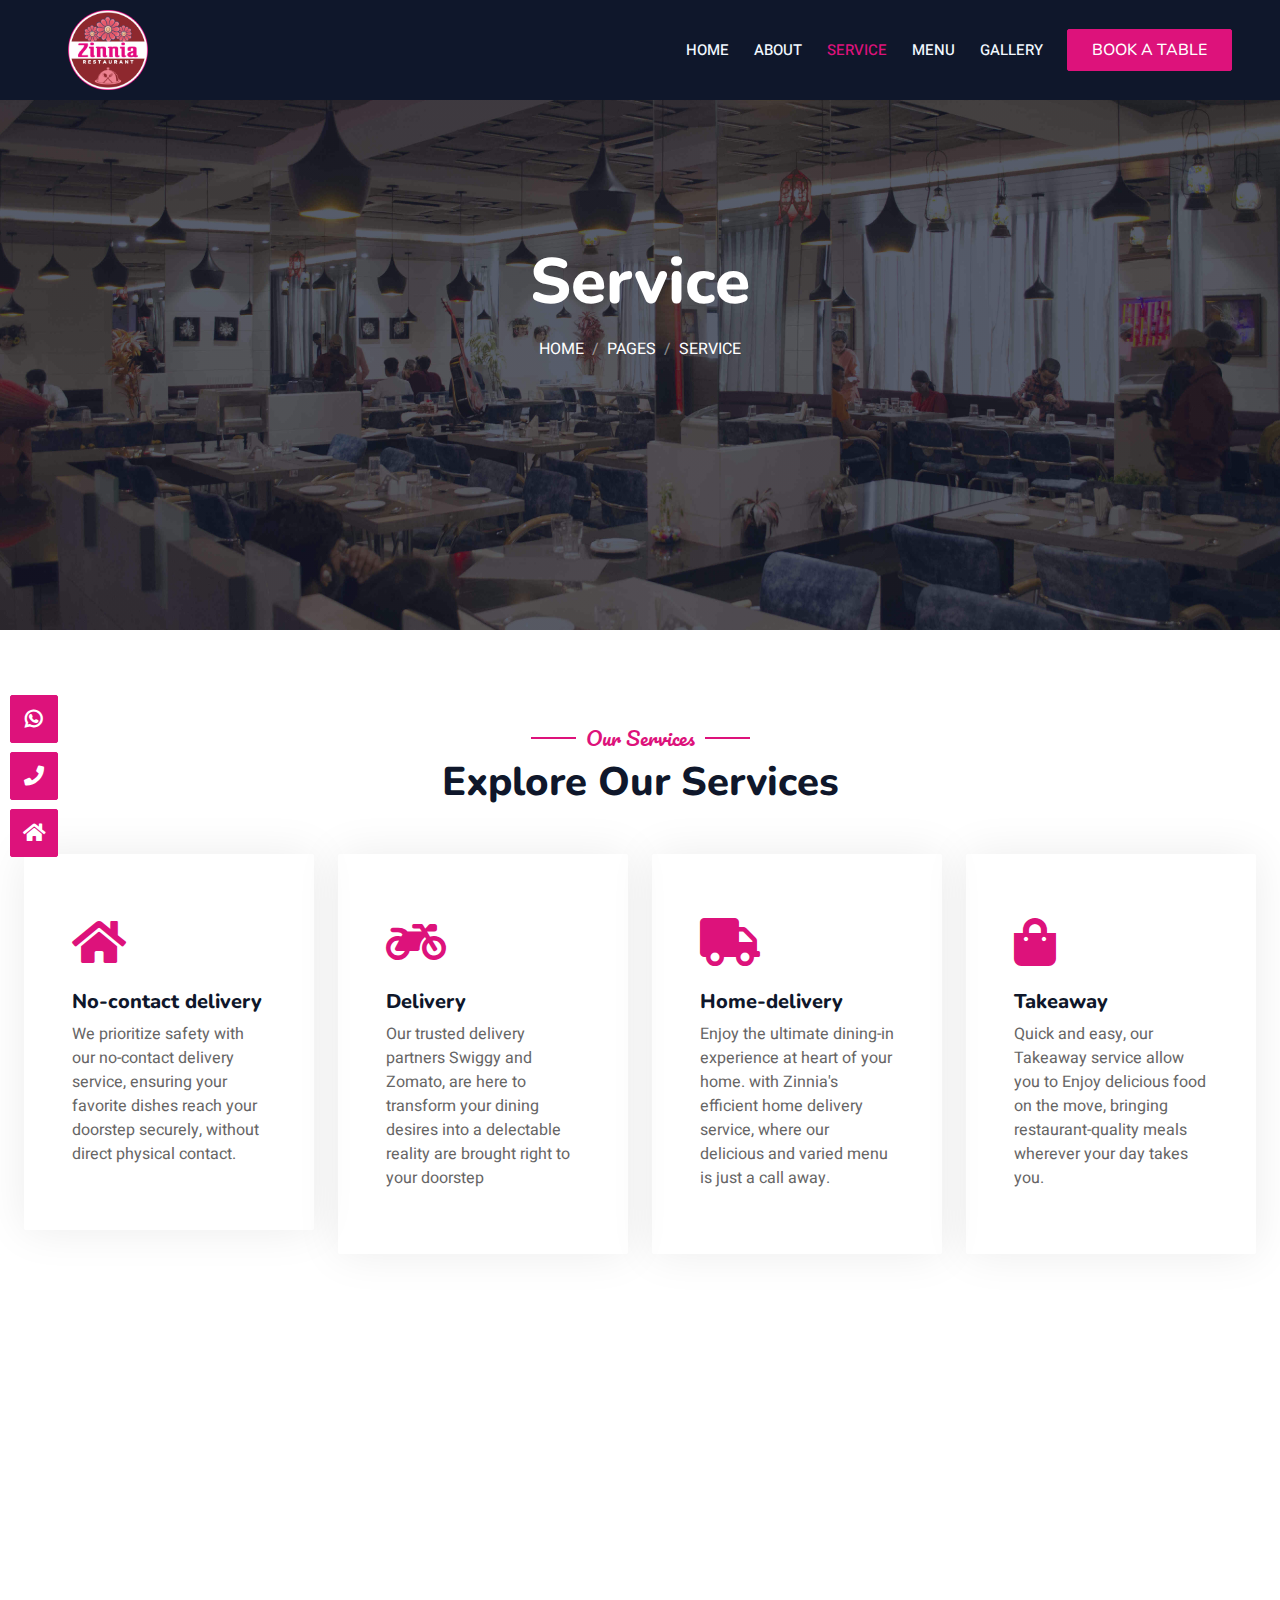
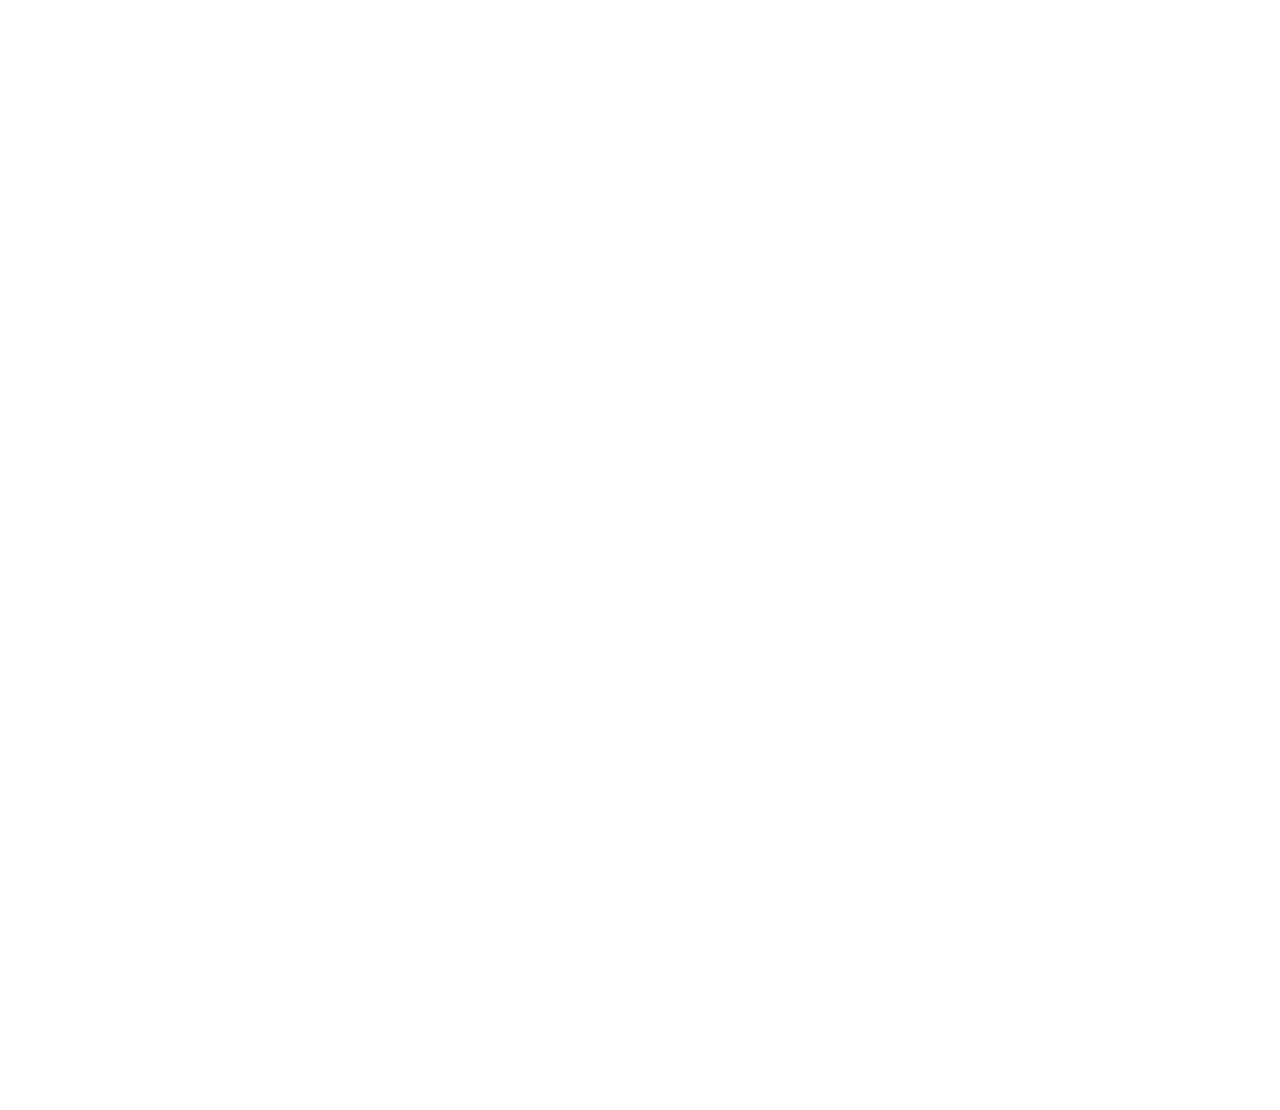
<file: service.html>
<!DOCTYPE html>
<html lang="en">

<head>
    <meta charset="utf-8">
    <title>Zinnia</title>
    <meta content="width=device-width, initial-scale=1.0" name="viewport">
    <meta content="" name="keywords">
    <meta content="" name="description">

    <!-- Favicon -->
    <link href="img/ZINNIA LOGO 1.png" rel="icon">

    <!-- Google Web Fonts -->
    <link rel="preconnect" href="https://fonts.googleapis.com">
    <link rel="preconnect" href="https://fonts.gstatic.com" crossorigin>
    <link
        href="https://fonts.googleapis.com/css2?family=Heebo:wght@400;500;600&family=Nunito:wght@600;700;800&family=Pacifico&display=swap"
        rel="stylesheet">

    <!-- Icon Font Stylesheet -->
    <link href="https://cdnjs.cloudflare.com/ajax/libs/font-awesome/5.10.0/css/all.min.css" rel="stylesheet">
    <link href="https://cdn.jsdelivr.net/npm/bootstrap-icons@1.4.1/font/bootstrap-icons.css" rel="stylesheet">

    <!-- Libraries Stylesheet -->
    <link href="lib/animate/animate.min.css" rel="stylesheet">
    <link href="lib/owlcarousel/assets/owl.carousel.min.css" rel="stylesheet">
    <link href="lib/tempusdominus/css/tempusdominus-bootstrap-4.min.css" rel="stylesheet" />

    <!-- Customized Bootstrap Stylesheet -->
    <link href="css/bootstrap.min.css" rel="stylesheet">

    <!-- Template Stylesheet -->
    <link href="css/style.css" rel="stylesheet">
</head>

<body>
    <div class="container-fluid bg-white p-0">



        <!-- Navbar & Hero Start -->
        <div class="container-fluid position-relative p-0">
            <nav class="navbar navbar-expand-lg navbar-dark  px-4 px-lg-5 py-3 py-lg-0"
            style="background-color:#0F172B !important;">
                <a href="index.html" class="navbar-brand p-0">

                    <img class="nav-logo" src="img/ZINNIA LOGO 1.png" alt="Logo">
                </a>
                <button class="navbar-toggler" type="button" data-bs-toggle="collapse" data-bs-target="#navbarCollapse">
                    <span class="fa fa-bars"></span>
                </button>
                <div class="collapse navbar-collapse" id="navbarCollapse">
                    <div class="navbar-nav ms-auto py-0 pe-4">
                        <a href="index.html" class="nav-item nav-link ">Home</a>
                        <a href="about.html" class="nav-item nav-link ">About</a>
                        <a href="service.html" class="nav-item nav-link active">Service</a>
                        <a href="menu.html" class="nav-item nav-link">Menu</a>
                        <a href="gallery.html" class="nav-item nav-link">Gallery</a>

                    </div>
                    <a href="booking.html" class=" button btn btn-primary py-2 px-4">Book A Table</a>
                </div>
            </nav>

            <div class="container-fluid py-5 bg-dark hero-header mb-5">
                <div class="container text-center my-5 pt-5 pb-4">
                    <h1 class="display-3 text-white mb-3 animated slideInDown"  style="padding-top: 100px;">Service</h1>
                    <nav aria-label="breadcrumb">
                        <ol class="breadcrumb justify-content-center text-uppercase">
                            <li class="breadcrumb-item"><a href="#">Home</a></li>
                            <li class="breadcrumb-item"><a href="#">Pages</a></li>
                            <li class="breadcrumb-item text-white active" aria-current="page">Service</li>
                        </ol>
                    </nav>
                </div>
            </div>
        </div>
        <!-- Navbar & Hero End -->


        <!-- Service Start -->
        <div class="container-fluid py-5">
            <div class="container-fluid">
                <div class="text-center wow fadeInUp" data-wow-delay="0.1s">
                    <h5 class="section-title ff-secondary text-center zinnia-color fw-normal">Our Services</h5>
                    <h1 class="mb-5">Explore Our Services</h1>
                </div>
                <div class="row g-4">

                    <div class="col-lg-3 col-sm-6 wow fadeInUp" data-wow-delay="0.1s">
                        <div class="service-item rounded pt-3">
                            <div class="p-4">
                                <i class="fa fa-3x fa-home zinnia-color mb-4"></i>
                                <h5 class="index-service-heading-5">No-contact delivery</h5>
                                <p> We prioritize safety with our no-contact delivery service, ensuring your favorite
                                    dishes reach your doorstep securely, without direct physical contact.
                                </p>
                            </div>
                        </div>
                    </div>
                    <div class="col-lg-3 col-sm-6 wow fadeInUp" data-wow-delay="0.3s">
                        <div class="service-item rounded pt-3">
                            <div class="p-4">
                                <i class=" fa fa-3x fa-motorcycle zinnia-color mb-4"></i>
                                <h5 class="index-service-heading-5">Delivery</h5>
                                <p>Our trusted delivery partners Swiggy and Zomato, are here to transform your dining
                                    desires into a delectable reality are brought right to your doorstep</p>
                            </div>
                        </div>
                    </div>
                    <div class="col-lg-3 col-sm-6 wow fadeInUp" data-wow-delay="0.5s">
                        <div class="service-item rounded pt-3">
                            <div class="p-4">
                                <i class="fa fa-3x fa-truck zinnia-color mb-4"></i>
                                <h5 class="index-service-heading-5">Home-delivery</h5>
                                <p>Enjoy the ultimate dining-in experience at heart of your home.

                                    with Zinnia's efficient home delivery
                                    service, where our delicious and varied menu is just a call away.
                                </p>
                            </div>
                        </div>
                    </div>
                    <div class="col-lg-3 col-sm-6 wow fadeInUp" data-wow-delay="0.7s">
                        <div class="service-item rounded pt-3">
                            <div class="p-4">
                                <i class="fa fa-3x fa-shopping-bag zinnia-color mb-4"></i>
                                <h5 class="index-service-heading-5">Takeaway</h5>
                                <p>Quick and easy, our Takeaway service allow you to Enjoy delicious food on the
                                    move, bringing restaurant-quality meals wherever your
                                    day takes you.</p>
                            </div>
                        </div>
                    </div>




                    <div class="col-lg-3 col-sm-6 wow fadeInUp" data-wow-delay="0.1s">
                        <div class="service-item rounded pt-3">
                            <div class="p-4">
                                <i class=" fa fa-3x fa-utensils zinnia-color mb-4"></i>
                                <h5> Dine-in </h5>
                                <p> Experience Zinnia's diverse cuisine in a welcoming ambiance, where every dish is a
                                    celebration of flavors, served with a touch of warmth and excellence.</p>
                            </div>
                        </div>
                    </div>
                    <div class="col-lg-3 col-sm-6 wow fadeInUp" data-wow-delay="0.3s">
                        <div class="service-item rounded pt-3">
                            <div class="p-4">
                                <i class="fa fa-3x fa-birthday-cake zinnia-color mb-4"></i>
                                <h5>Private Events & Catering</h5>
                                <p>Elevate your special occasions with zinnia's catering services. From birthdays to
                                    corporate events, we bring our culinary excellence to your chosen venue.</p>
                            </div>
                        </div>
                    </div>
                    <div class="col-lg-3 col-sm-6 wow fadeInUp" data-wow-delay="0.5s">
                        <div class="service-item rounded pt-3">
                            <div class="p-4">
                                <i class="fa fa-3x fa-calendar-alt zinnia-color mb-4"></i>
                                <h5>Exclusive Culinary Events</h5>
                                <p>Join us for exclusive culinary events, where our chefs showcase their creativity,
                                    presenting unique dishes and culinary experiences for our valued guests.</p>
                            </div>
                        </div>
                    </div>
                    <div class="col-lg-3 col-sm-6 wow fadeInUp" data-wow-delay="0.7s">
                        <div class="service-item rounded pt-3">
                            <div class="p-4">
                                <i class=" fa fa-3x fa-leaf zinnia-color mb-4"></i>
                                <h5>Seasonal Specials</h5>
                                <p>Indulge in the ever-changing flavors of zinnia with our seasonal specials, offering a
                                    rotating menu inspired by the freshest ingredients and culinary innovations.</p>
                            </div>
                        </div>
                    </div>
                </div>
            </div>
        </div>
        <!-- Service End -->


        <!-- Dinning-section Start -->
        <div class="container-fluid pt-5 pb-3">
            <div class="container-fluid">
                <div class="text-center wow fadeInUp" data-wow-delay="0.1s">
                    <h5 class="section-title ff-secondary text-center zinnia-color fw-normal">Our Services</h5>
                    <h1 class="mb-5" style="font-weight: 800;">Dinning Options</h1>
                </div>
                <div class="row g-4">

                    <div class="col-lg-3 col-md-6 wow fadeInUp" data-wow-delay="0.1s">
                        <div class="team-item text-center rounded overflow-hidden">
                            <div class=" overflow-hidden m-4">
                                <img class="img-fluid" src="img/breakfast-2.png" alt="">
                            </div>
                        </div>
                    </div>


                    <div class="col-lg-3 col-md-6 wow fadeInUp" data-wow-delay="0.3s">
                        <div class="team-item text-center rounded overflow-hidden">
                            <div class=" overflow-hidden m-4">
                                <img class="img-fluid" src="img/lunch-break-1.png" alt="">
                            </div>

                        </div>
                    </div>


                    <div class="col-lg-3 col-md-6 wow fadeInUp" data-wow-delay="0.5s">
                        <div class="team-item text-center rounded overflow-hidden">
                            <div class=" overflow-hidden m-4">
                                <img class="img-fluid" src="img/dinner-time-1.png" alt="">
                            </div>

                        </div>
                    </div>


                    <div class="col-lg-3 col-md-6 wow fadeInUp" data-wow-delay="0.7s">
                        <div class="team-item text-center rounded overflow-hidden">
                            <div class=" overflow-hidden m-4">
                                <a href="https://caterrin.com/" target="_blank">
                                    <img style="margin-top: 15vmin;" class="img-fluid  " src="img/zinnia-catering.jpeg"
                                        alt="">
                                </a>
                            </div>

                        </div>
                    </div>


                </div>
            </div>
        </div>
        <!-- Dinning-section End -->



        <!-- Footer Start -->
        <div class="container-fluid bg-dark text-light footer pt-5 mt-5 wow fadeInDown" data-wow-delay="0.1s"
            style="background-color:#0F172B !important;">
            <div class="container py-5">
                <div class="row g-5">

                    <div class="col-lg-3 col-md-6">
                        <a href="index.html" class="navbar-brand p-0">
                            <!-- <h1 class="zinnia-color m-0  logo-footer "> Zinnia <i class="fa fa-utensils me-3"></i></h1> -->
                            <img class="footer-logo" src="img/ZINNIA LOGO 1.png" />
                        </a>
                        <!-- <p>
                            Zinnia a Multi-Cuisine an Anago Restaurant in Ranchi and Food Delivery
                            Located in Arunoday Tower
                        </p> -->

                    </div>


                    <div class="col-lg-3 col-md-6">

                        <h4 class="section-title ff-secondary text-start zinnia-color fw-normal mb-4">Contact</h4>
                        <a style="display: block; color: #fff;" target="_blank"
                            href="https://www.google.com/maps/place/Zinnia+Multi-Cuisine+Restaurant+in+Ranchi+and+Food+Delivery,+Diamond+Plaza+Purulia+Road+Beside+IOCL+Petrol+Pump+Kantatoli+Chowk,+Lalpur,+Ranchi,+Jharkhand+834001/data=!4m2!3m1!1s0x39f4e178e4b865f9:0xf10469f41139dcc4?utm_source=mstt_1&entry=gps&g_ep=CAESBzEwLjgxLjAYACD___________8BKgBCAklO"
                            id="location" class="mb-2  "><i class="fa fa-map-marker-alt me-3"></i>Diamond Plaza, Near
                            Friends Automobile (Petrol Pump) Purulia Road, Kantatoli, Ranchi,Jharkhand-834001
                        </a>
                        <p class="mt-4"><i class="fa fa-phone-alt me-3"></i>7360066133 , 7360066123 , 7360066126</p>
                        <!-- <p class=""><i class="fa fa-phone-alt me-3"></i>7360066123</p>
                        <p class=""><i class="fa fa-phone-alt me-3"></i>7360066126</p> -->

                    </div>

                    <div class="col-lg-3 col-md-6">
                        <h4 class="section-title ff-secondary text-start zinnia-color fw-normal mb-4">Zinnia </h4>
                        <a class="btn btn-link" href="">About Us</a>
                        <a class="btn btn-link" href="">Contact Us</a>
                        <a class="btn btn-link" href="">Reservation</a>
                        <a class="btn btn-link" href="">Privacy Policy</a>
                        <a class="btn btn-link" href="">Terms & Condition</a>
                    </div>


                    <div class="col-lg-3 col-md-6">
                        <h4 class="section-title ff-secondary text-start zinnia-color fw-normal mb-4">Opening</h4>
                        <h5 class="text-light fw-normal">Sunday - Saturday</h5>
                        <p> 07:30 AM - 10:30 PM </p>
                        <div class="d-flex pt-2">

                            <a class="btn btn-outline-light btn-social" target="_blank"
                                href="https://www.facebook.com/ZinniaRestaurant/"><i class="fab fa-facebook-f"></i></a>
                            <a class="btn btn-outline-light btn-social" href=""><i class="fab fa-youtube"></i></a>
                            <a class="btn btn-outline-light btn-social"  target="_blank" href="https://www.instagram.com/zinnia_restaurant_rnc"><i class="fab fa-instagram"></i></a>
                            <a class="btn btn-outline-light btn-social" href=""><i class="fab fa-twitter"></i></a>
                        </div>

                    </div>
                </div>
            </div>
            <div class="container">
                <div class="copyright">
                    <div class="row">
                        <div class="col-md-6 text-center text-md-start mb-3 mb-md-0">
                            &copy; All Right Reserved By Zinnia Multi-Cuisine Restaurant and Designed by <a
                                class="ml-3 " style="color: rgb(46,127,192) ; " href=" https://tekbrostechnologies.com"
                                target="_blank">Tekbros</a>
                        </div>
                        <div class="col-md-6 text-center text-md-end">
                            <div class="footer-menu">
                                <a href="">Home</a>
                                <a href="">Cookies</a>
                                <a href="">Help</a>
                                <a href="">FQAs</a>
                            </div>
                        </div>
                    </div>
                </div>
            </div>
        </div>
        <!-- Footer End -->

        <!-- Back to Top -->

        <a href="https://wa.me/7360066133" target="_blank"
            class=" button btn btn-lg btn-primary btn-lg-square back-to-top-3">
            <i class=" fab fa-1x fa-whatsapp" style="padding-left: 15px; font-weight:600;"></i>
        </a>

        <a href="tel:+7360066133" class=" button btn btn-lg btn-primary btn-lg-square back-to-top-2">
            <i class=" fas fa-phone" style="padding-left: 15px;"></i>
        </a>

        <a href="" class=" button btn btn-lg btn-primary btn-lg-square back-to-top-1">
            <i class="fas fa-home" style="padding-left: 15px;"></i>
        </a>


    </div>

    <!-- JavaScript Libraries -->
    <script src="https://code.jquery.com/jquery-3.4.1.min.js"></script>
    <script src="https://cdn.jsdelivr.net/npm/bootstrap@5.0.0/dist/js/bootstrap.bundle.min.js"></script>
    <script src="lib/wow/wow.min.js"></script>
    <script src="lib/easing/easing.min.js"></script>
    <script src="lib/waypoints/waypoints.min.js"></script>
    <script src="lib/counterup/counterup.min.js"></script>
    <script src="lib/owlcarousel/owl.carousel.min.js"></script>
    <script src="lib/tempusdominus/js/moment.min.js"></script>
    <script src="lib/tempusdominus/js/moment-timezone.min.js"></script>
    <script src="lib/tempusdominus/js/tempusdominus-bootstrap-4.min.js"></script>

    <!-- Template Javascript -->
    <script src="js/main.js"></script>
</body>

</html>
</file>
<file: css/style.css>
.button{
    background-color: #dd127b !important;
    border-color: #dd127b !important;
}

a{
    text-decoration: none !important;
}

.carousel-heading{
    color:#FFFFFF !important;
    font-family: "Roboto" !important; 
    font-weight:bolder !important;
    font-size: 6vmin !important;
}
.carousel-para{
    font-size: 2.5vmin !important;
    font-weight:600 !important;
}

@media (max-width :576px) {
    .carousel-para{
        font-size: 3vmin !important;
        font-weight:600 !important;
        padding-bottom: 30px ;
    } 
}


.scrolling-container {
    width: 100%;
    overflow: hidden;
  }

  .photo-row, .reverse-photo-row {
    display: flex;
    animation: scroll 30s linear infinite; /* Adjust the time as needed */
  }

  .photo, .reverse-photo {
    width: 300px; /* Adjust the width of each photo as needed */
    height: 200px; /* Adjust the height of each photo as needed */
    margin-right: 10px; /* Adjust the margin between photos as needed */
  }

  .reverse-photo-row {
    animation-direction: reverse; /* Make the second row scroll in the opposite direction */
    margin-top: 10px;
  }

  @keyframes scroll {
    0% {
      transform: translateX(0);
    }
    100% {
      transform: translateX(-100%);
    }
  }

/********** Template CSS **********/

.footer-logo{
width: 180px !important;
padding: 20px;
}

/* .nav-logo{
    width: 110px !important;
    height: 250px !important;
} */

.sticky-top.navbar-dark {
    position: fixed !important;
    background: var(--dark) !important;
    padding-top: 17px!important;
    padding-bottom: 15px!important;
}
body{
    background-color: #D2B48C !important;
}

.main-heading{
    font-family: "Roboto"; 
    font-weight:bolder;
    font-size: 12vmin;
}
.main-para{
    text-align: start;
    /* font-size: 17px; */
}

/* @media (max-width: 576px){
    .main-heading{
        font-family: "Roboto"; 
        font-weight:bolder;
        font-size: 3vw;
    }
} */


:root {
    --primary: #dd127b;
    --light: #F1F8FF;
    --dark: #0F172B;
}

.ff-secondary {
    font-family: 'Pacifico', cursive;
}

.fw-medium {
    font-weight: 600 !important;
}

.fw-semi-bold {
    font-weight: 700 !important;
}

.back-to-top-1 {
    position: fixed;
    display: none;
    left: 10px;
    bottom: 43px;
    z-index: 99;
    padding-right: 15px !important;
}

.back-to-top-2{
    position: fixed;
    display: none;
    left: 10px;
    bottom: 100px;
    z-index:200;
    padding-right: 15px !important;
}

.back-to-top-3{
    position: fixed;
    display: none;
    left: 10px;
    bottom: 157px;
    z-index:200;
    padding-right: 15px !important;
}



/*** Spinner ***/
#spinner {
    opacity: 0;
    visibility: hidden;
    transition: opacity .5s ease-out, visibility 0s linear .5s;
    z-index: 99999;
}

#spinner.show {
    transition: opacity .5s ease-out, visibility 0s linear 0s;
    visibility: visible;
    opacity: 1;
}


/*** Button ***/
.btn {
    font-family: 'Nunito', sans-serif;
    font-weight: 500;
    text-transform: uppercase;
    transition: .5s;
}

.btn.btn-primary,
.btn.btn-secondary {
    color: #FFFFFF;
}

.btn-square {
    width: 38px;
    height: 38px;
}

.btn-sm-square {
    width: 32px;
    height: 32px;
}

.btn-lg-square {
    width: 48px;
    height: 48px;
}

.btn-square,
.btn-sm-square,
.btn-lg-square {
    padding: 0;
    display: flex;
    align-items: center;
    justify-content: center;
    font-weight: normal;
    border-radius: 2px;
}


/*** Navbar ***/
.navbar-dark .navbar-nav .nav-link {
    position: relative;
    margin-left: 25px;
    padding: 35px 0;
    font-size: 15px;
    color: var(--light) !important;
    text-transform: uppercase;
    font-weight: 500;
    outline: none;
    transition: .5s;
}

.sticky-top.navbar-dark .navbar-nav .nav-link {
    /* padding: 20px 0; */
}

.navbar-dark .navbar-nav .nav-link:hover,
.navbar-dark .navbar-nav .nav-link.active {
    color: var(--primary) !important;
}

.navbar-dark .navbar-brand img {
    max-height: 100px;
    padding: 10px 0px 10px 20px;
}

.sticky-top.navbar-dark .navbar-brand img {
    max-height: 100px;
    padding: 10px 0px 10px 20px !important;
}

@media (max-width: 991.98px) {
    .sticky-top.navbar-dark {
        position: relative;
        width: 100%;
    }

    .navbar-dark .navbar-collapse {
        margin-top: 15px;
        border-top: 1px solid rgba(255, 255, 255, .1)
    }

    .navbar-dark .navbar-nav .nav-link,
    .sticky-top.navbar-dark .navbar-nav .nav-link {
        padding: 10px 0;
        margin-left: 0;
    }

    .navbar-dark .navbar-brand img {
        max-height: 100px;
    }
}

@media (min-width: 992px) {
    .navbar-dark {
        position: absolute;
        width: 100%;
        top: 0;
        left: 0;
        z-index: 999;
        background: transparent !important;
    }
    
    .sticky-top.navbar-dark {
        position: fixed;
        background: var(--dark) !important;
        padding-top: 0px!important;
        padding-bottom: 0px!important;
        
    
    }
}

/* linear-gradient(rgba(15, 23, 43, .9), rgba(15, 23, 43, .9)),  */
/*** Hero Header ***/
.hero-header {
    background:linear-gradient(rgba(15, 23, 43, .7), rgba(15, 23, 43, .7)), url(../img/rest-1/_DSC0010\ \(1\).jpg);
    background-position: center center;
    background-repeat: no-repeat;
    background-size: cover;
    height: 70vh !important;
}

/* .hero-header img {
    animation: imgRotate 50s linear infinite;
} */


@keyframes imgRotate { 
    100% { 
        transform: rotate(360deg); 
    } 
}

.breadcrumb-item + .breadcrumb-item::before {
    color: rgba(255, 255, 255, .5);
}

.breadcrumb-item{
    color: #FFFFFF !important;
}


/*** Section Title ***/
.section-title {
    position: relative;
    display: inline-block;
}

.section-title::before {
    position: absolute;
    content: "";
    width: 45px;
    height: 2px;
    top: 50%;
    left: -55px;
    margin-top: -1px;
    background: var(--primary);
}

.section-title::after {
    position: absolute;
    content: "";
    width: 45px;
    height: 2px;
    top: 50%;
    right: -55px;
    margin-top: -1px;
    background: var(--primary);
}

.section-title.text-start::before,
.section-title.text-end::after {
    display: none;
}


/*** Service ***/
.service-item {
    box-shadow: 0 0 45px rgba(0, 0, 0, .08);
    transition: .5s;
}

.index-service-heading-5{
    font-weight: 800 !important;
    font-size: 20px !important;
}

.service-item:hover {
    background: var(--primary);
}

.service-item * {
    transition: .5s;
}

.service-item:hover * {
    color: var(--light) !important;
}


/*** Food Menu ***/
.nav-pills .nav-item .active {
    border-bottom: 2px solid var(--primary);
}

.text-body{
    font-weight: 600 !important;
}

.breakfast{
    font-weight: 800 !important;
}

div h5 span {
    font-weight: 800 !important;
}



/*** Youtube Video ***/
.video {
    position: relative;
    height: 100%;
    min-height: 500px;
    background: linear-gradient(rgba(15, 23, 43, .1), rgba(15, 23, 43, .1)), url(../img/rest-2/_DSC0019\ \(1\).jpg);
    background-position: center center;
    background-repeat: no-repeat;
    background-size: cover;
}
.video-1{
    position: relative;
    height: 100%;
    min-height: 500px;
    background: linear-gradient(rgba(15, 23, 43, .1), rgba(15, 23, 43, .1)), url(../img/rest-1/_DSC0003\ \(3\).jpg);
    background-position: center center;
    background-repeat: no-repeat;
    background-size: cover;
}
.video-2{
    position: relative;
    height: 100%;
    min-height: 500px;
    background: linear-gradient(rgba(15, 23, 43, .1), rgba(15, 23, 43, .1)), url(../img/rest-2/_DSC0116.jpg);
    background-position: center center;
    background-repeat: no-repeat;
    background-size: cover;
}
.video-3{
    position: relative;
    height: 100%;
    min-height: 500px;
    background: linear-gradient(rgba(15, 23, 43, .1), rgba(15, 23, 43, .1)), url(../img/rest-1/_DSC0006.jpg);
    background-position: center center;
    background-repeat: no-repeat;
    background-size: cover;
}
.video-4{
    position: relative;
    height: 100%;
    min-height: 500px;
    background: linear-gradient(rgba(15, 23, 43, .1), rgba(15, 23, 43, .1)), url(../img/rest-2/_DSC0119.jpg);
    background-position: center center;
    background-repeat: no-repeat;
    background-size: cover;
}
.video-5{
    position: relative;
    height: 100%;
    min-height: 500px;
    background: linear-gradient(rgba(15, 23, 43, .1), rgba(15, 23, 43, .1)), url(../img/rest-1/_DSC0007.jpg);
    background-position: center center;
    background-repeat: no-repeat;
    background-size: cover;
}
.video-6{
    position: relative;
    height: 100%;
    min-height: 500px;
    background: linear-gradient(rgba(15, 23, 43, .1), rgba(15, 23, 43, .1)), url(../img/rest-2/_DSC0122.jpg);
    background-position: center center;
    background-repeat: no-repeat;
    background-size: cover;
}
.video-7{
    position: relative;
    height: 100%;
    min-height: 500px;
    background: linear-gradient(rgba(15, 23, 43, .1), rgba(15, 23, 43, .1)), url(../img/rest-1/_DSC0010\ \(1\).jpg);
    background-position: center center;
    background-repeat: no-repeat;
    background-size: cover;
}
.video-8{
    position: relative;
    height: 100%;
    min-height: 500px;
    background: linear-gradient(rgba(15, 23, 43, .1), rgba(15, 23, 43, .1)), url(../img/rest-2/_DSC0127.jpg);
    background-position: center center;
    background-repeat: no-repeat;
    background-size: cover;
}
.video-9{
    position: relative;
    height: 100%;
    min-height: 500px;
    background: linear-gradient(rgba(15, 23, 43, .1), rgba(15, 23, 43, .1)), url(../img/rest-1/_DSC0012.jpg);
    background-position: center center;
    background-repeat: no-repeat;
    background-size: cover;
}
.video-10{
    position: relative;
    height: 100%;
    min-height: 500px;
    background: linear-gradient(rgba(15, 23, 43, .1), rgba(15, 23, 43, .1)), url(../img/rest-2/_DSC0132.jpg);
    background-position: center center;
    background-repeat: no-repeat;
    background-size: cover;
}

.video-11{
    position: relative;
    height: 100%;
    min-height: 500px;
    background: linear-gradient(rgba(15, 23, 43, .1), rgba(15, 23, 43, .1)), url(../img/rest-1/_DSC0013.jpg);
    background-position: center center;
    background-repeat: no-repeat;
    background-size: cover;
}

.video .btn-play {
    position: absolute;
    z-index: 3;
    top: 50%;
    left: 50%;
    transform: translateX(-50%) translateY(-50%);
    box-sizing: content-box;
    display: block;
    width: 32px;
    height: 44px;
    border-radius: 50%;
    border: none;
    outline: none;
    padding: 18px 20px 18px 28px;
}

.video .btn-play:before {
    content: "";
    position: absolute;
    z-index: 0;
    left: 50%;
    top: 50%;
    transform: translateX(-50%) translateY(-50%);
    display: block;
    width: 100px;
    height: 100px;
    background: var(--primary);
    border-radius: 50%;
    animation: pulse-border 1500ms ease-out infinite;
}

.video .btn-play:after {
    content: "";
    position: absolute;
    z-index: 1;
    left: 50%;
    top: 50%;
    transform: translateX(-50%) translateY(-50%);
    display: block;
    width: 100px;
    height: 100px;
    background: var(--primary);
    border-radius: 50%;
    transition: all 200ms;
}

.video .btn-play img {
    position: relative;
    z-index: 3;
    max-width: 100%;
    width: auto;
    height: auto;
}

.video .btn-play span {
    display: block;
    position: relative;
    z-index: 3;
    width: 0;
    height: 0;
    border-left: 32px solid var(--dark);
    border-top: 22px solid transparent;
    border-bottom: 22px solid transparent;
}

@keyframes pulse-border {
    0% {
        transform: translateX(-50%) translateY(-50%) translateZ(0) scale(1);
        opacity: 1;
    }

    100% {
        transform: translateX(-50%) translateY(-50%) translateZ(0) scale(1.5);
        opacity: 0;
    }
}

#videoModal {
    z-index: 99999;
}

#videoModal .modal-dialog {
    position: relative;
    max-width: 800px;
    margin: 60px auto 0 auto;
}

#videoModal .modal-body {
    position: relative;
    padding: 0px;
}

#videoModal .close {
    position: absolute;
    width: 30px;
    height: 30px;
    right: 0px;
    top: -30px;
    z-index: 999;
    font-size: 30px;
    font-weight: normal;
    color: #FFFFFF;
    background: #000000;
    opacity: 1;
}


/*** Team ***/
.team-item {
    box-shadow: 0 0 45px rgba(0, 0, 0, .08);
    /* height: calc(100% - 38px); */
    transition: .5s;
    height: 100%;
}

/* .overflow-aniamation{
    display: flex !important;
    width: 100% !important;
    overflow-x: scroll !important;
} */

.team-item img {
    /* transition: .5s; */
}

/* .team-item:hover img {
    transform: scale(1.1);
} */

/* .team-item:hover {
    height: 100%;
} */

/* .team-item .btn {
    border-radius: 38px 38px 0 0;
} */


/*** Testimonial ***/
.testimonial-carousel .owl-item .testimonial-item,
.testimonial-carousel .owl-item.center .testimonial-item * {
    transition: .5s;
}

.testimonial-carousel .owl-item.center .testimonial-item {
    background: var(--primary) !important;
    border-color: var(--primary) !important;
}

.testimonial-carousel .owl-item.center .testimonial-item * {
    color: var(--light) !important;
}

.testimonial-carousel .owl-dots {
    margin-top: 24px;
    display: flex;
    align-items: flex-end;
    justify-content: center;
}

.testimonial-carousel .owl-dot {
    position: relative;
    display: inline-block;
    margin: 0 5px;
    width: 15px;
    height: 15px;
    border: 1px solid #CCCCCC;
    border-radius: 15px;
    transition: .5s;
}

.testimonial-carousel .owl-dot.active {
    background: var(--primary);
    border-color: var(--primary);
}
.testimonial-item{
    background-color: #dd127b !important;
}

.testimonial-item h2{
    font-size: 40px;
}




/*** Footer ***/
.footer .btn.btn-social {
    margin-right: 5px;
    width: 35px;
    height: 35px;
    display: flex;
    align-items: center;
    justify-content: center;
    color: var(--light);
    border: 1px solid #FFFFFF;
    border-radius: 35px;
    transition: .3s;
}

.footer .btn.btn-social:hover {
    color: var(--primary);
}

.footer .btn.btn-link {
    display: block;
    margin-bottom: 5px;
    padding: 0;
    text-align: left;
    color: #FFFFFF;
    font-size: 15px;
    font-weight: normal;
    text-transform: capitalize;
    transition: .3s;
}

.footer .btn.btn-link::before {
    position: relative;
    content: "\f105";
    font-family: "Font Awesome 5 Free";
    font-weight: 900;
    margin-right: 10px;
}

.footer .btn.btn-link:hover {
    letter-spacing: 1px;
    box-shadow: none;
}

.footer .copyright {
    padding: 25px 0;
    font-size: 15px;
    border-top: 1px solid rgba(256, 256, 256, .1);
}

.footer .copyright a {
    color: var(--light);
}

.footer .footer-menu a {
    margin-right: 15px;
    padding-right: 15px;
    border-right: 1px solid rgba(255, 255, 255, .1);
}

.footer .footer-menu a:last-child {
    margin-right: 0;
    padding-right: 0;
    border-right: none;
}
</file>
